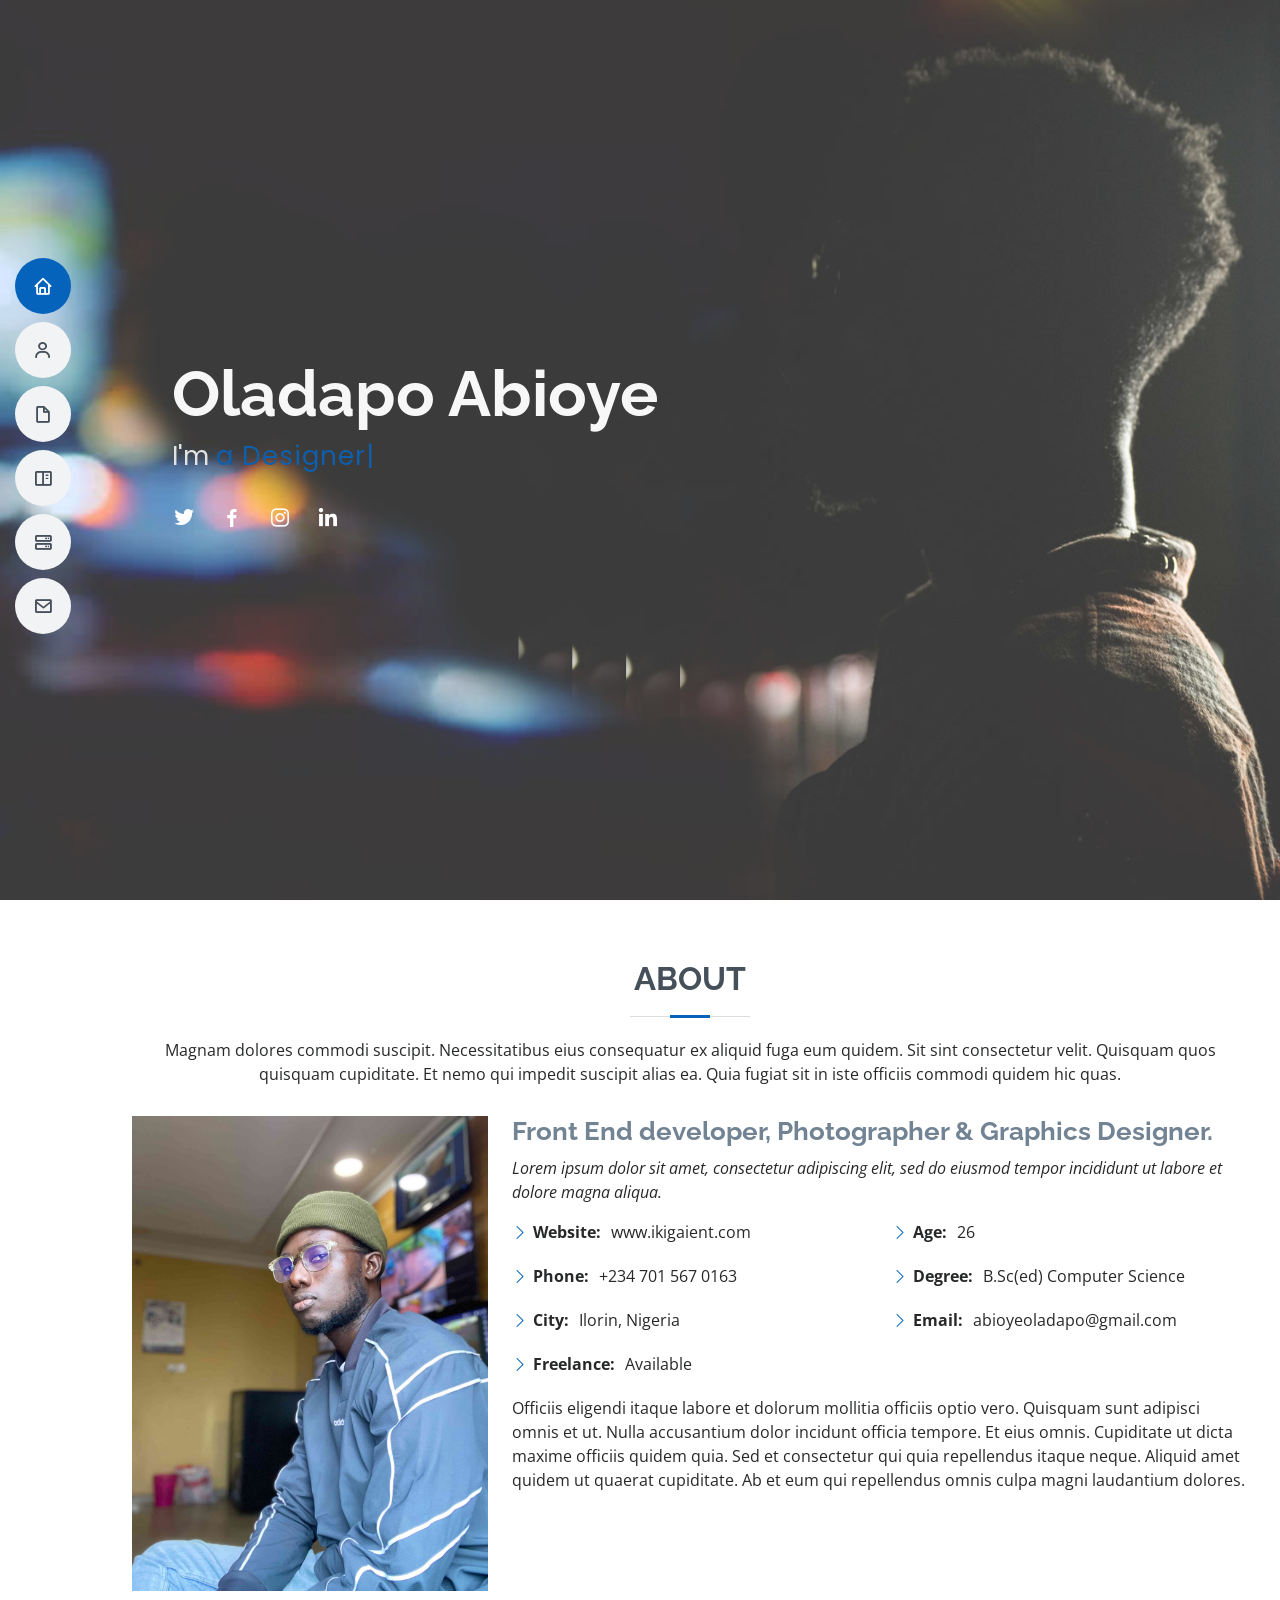
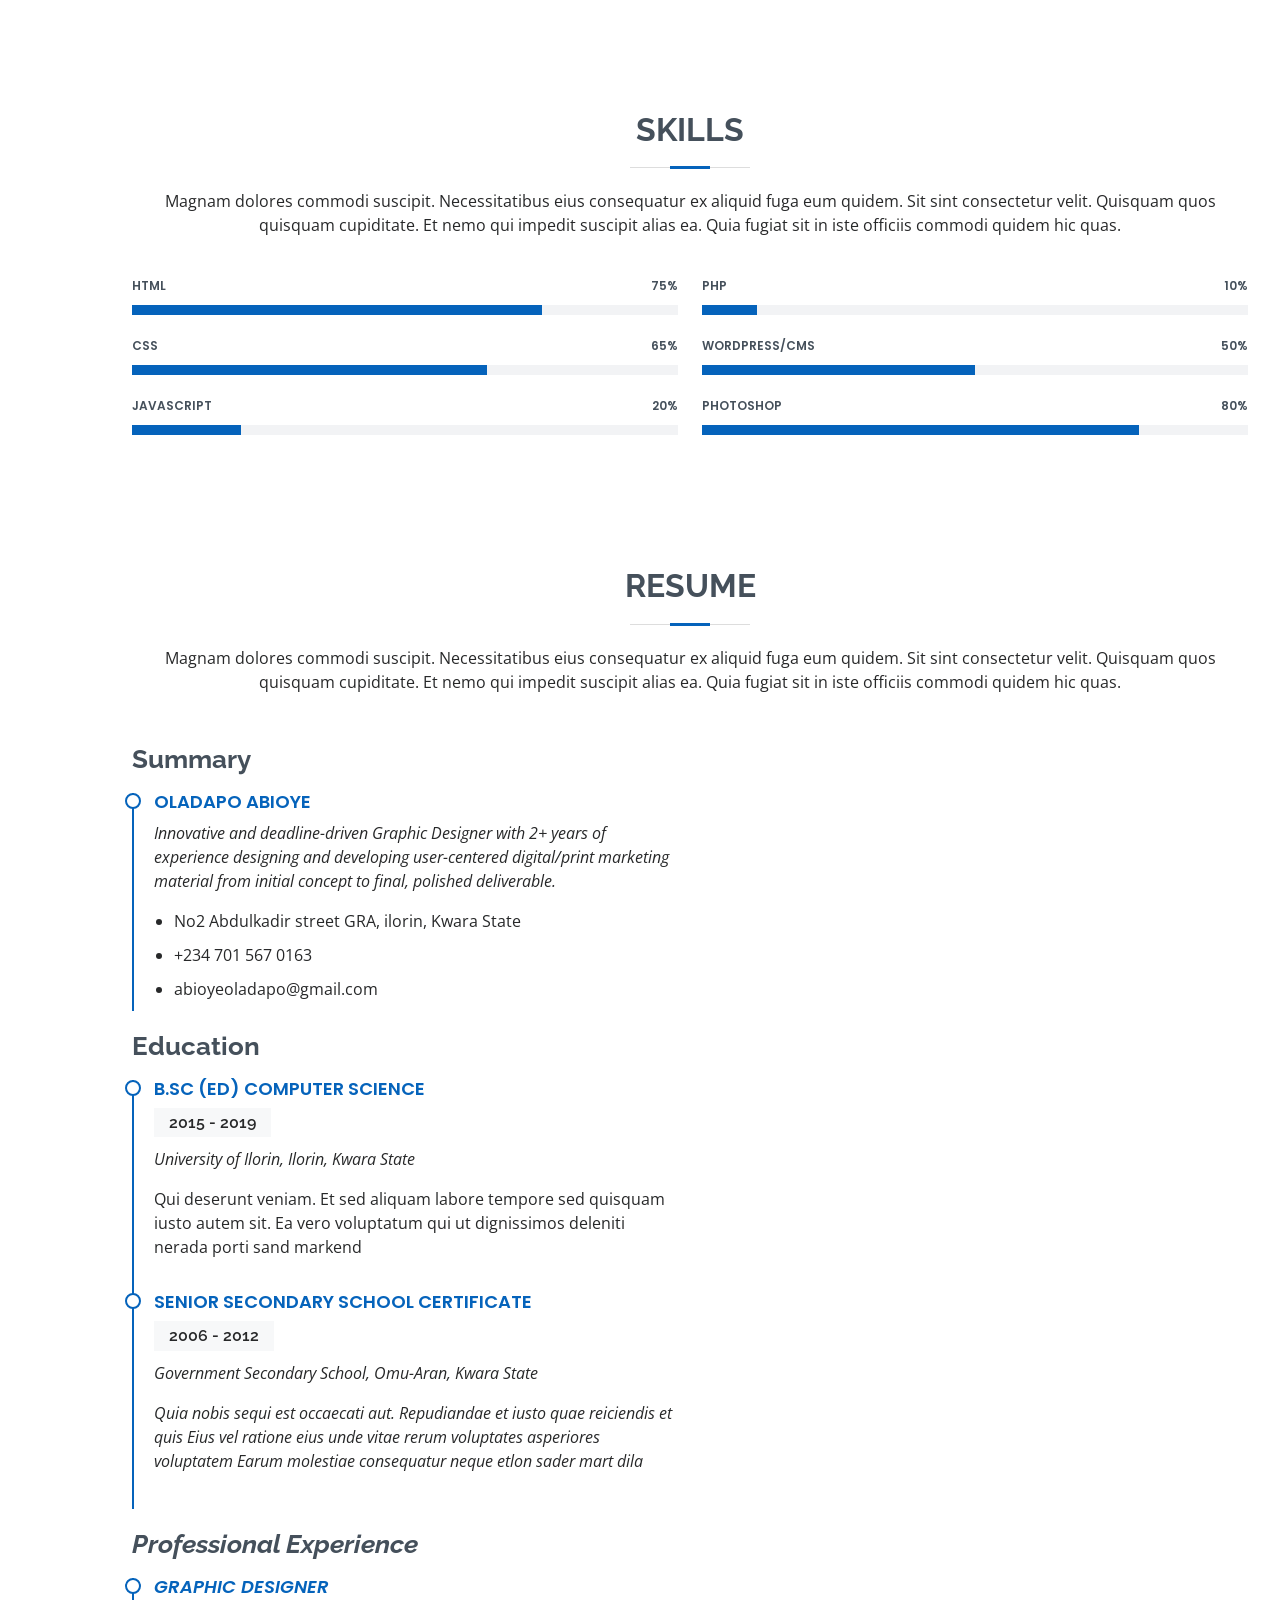
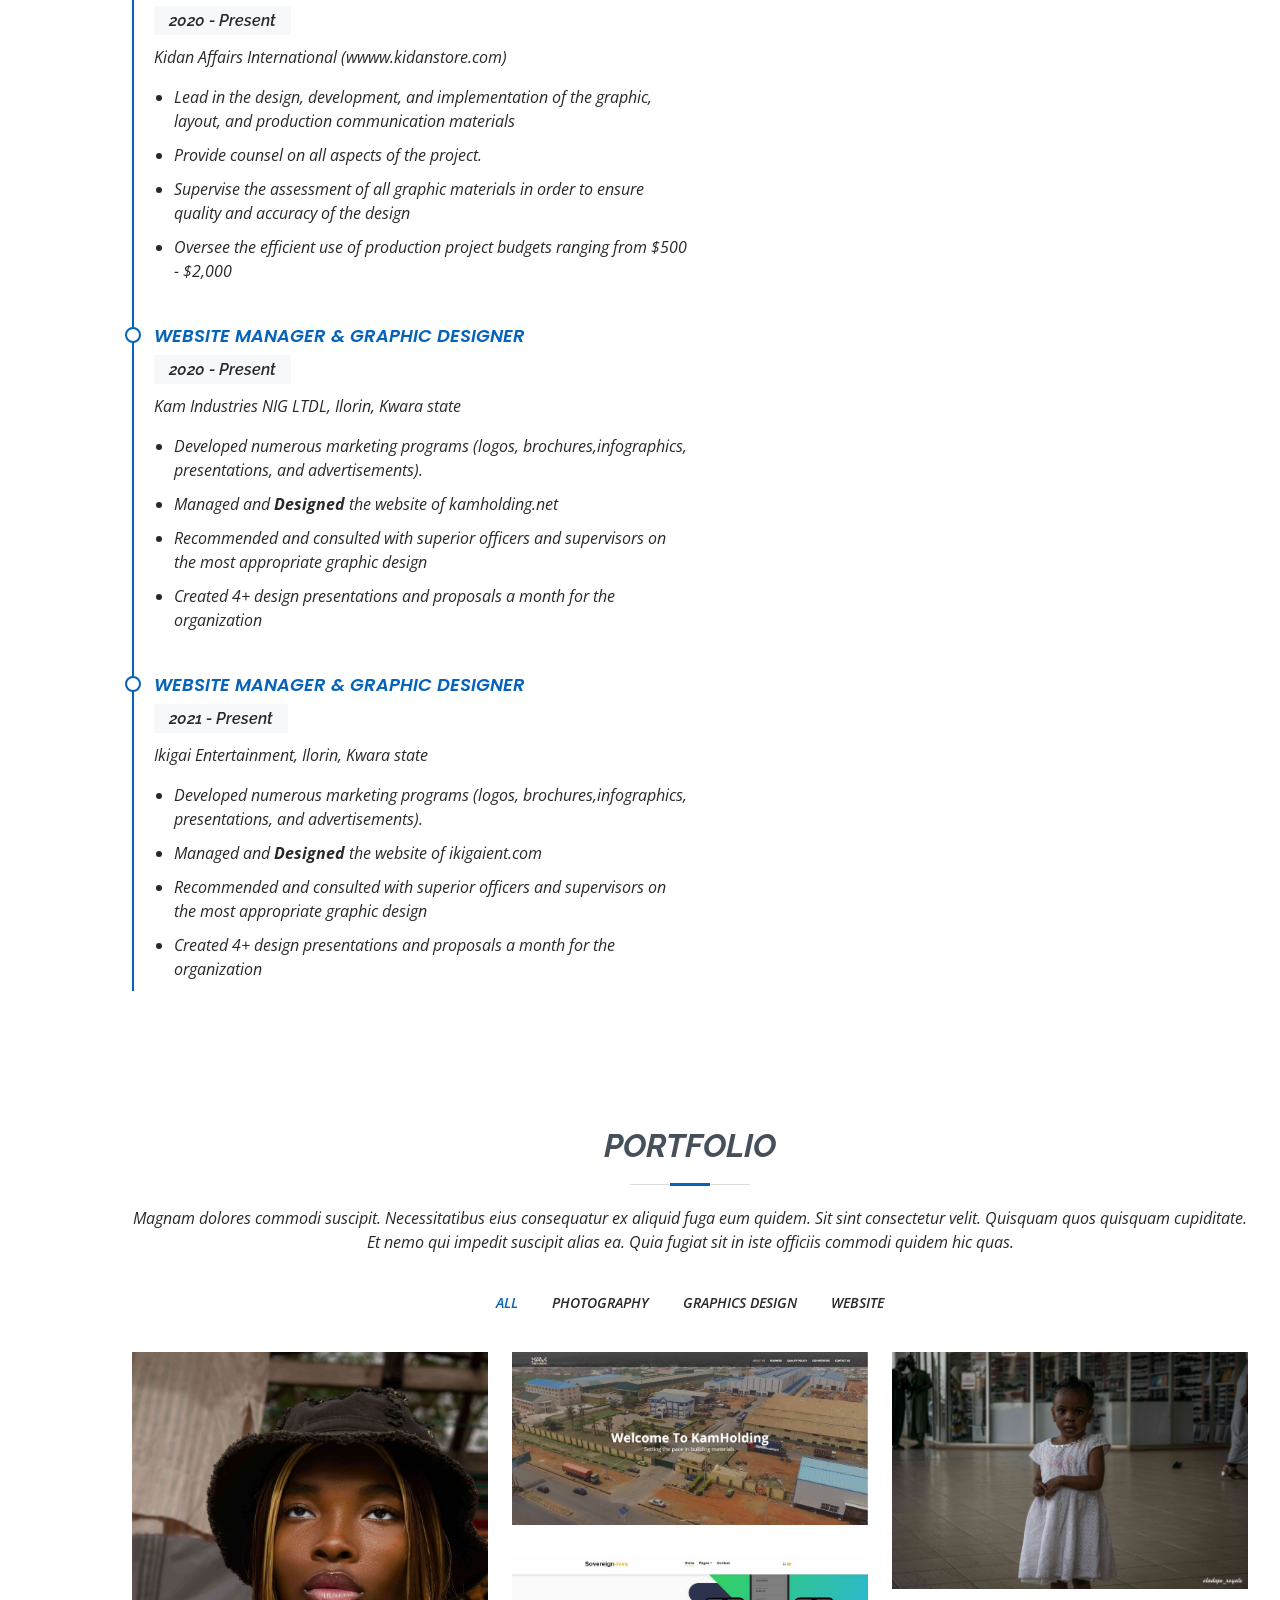
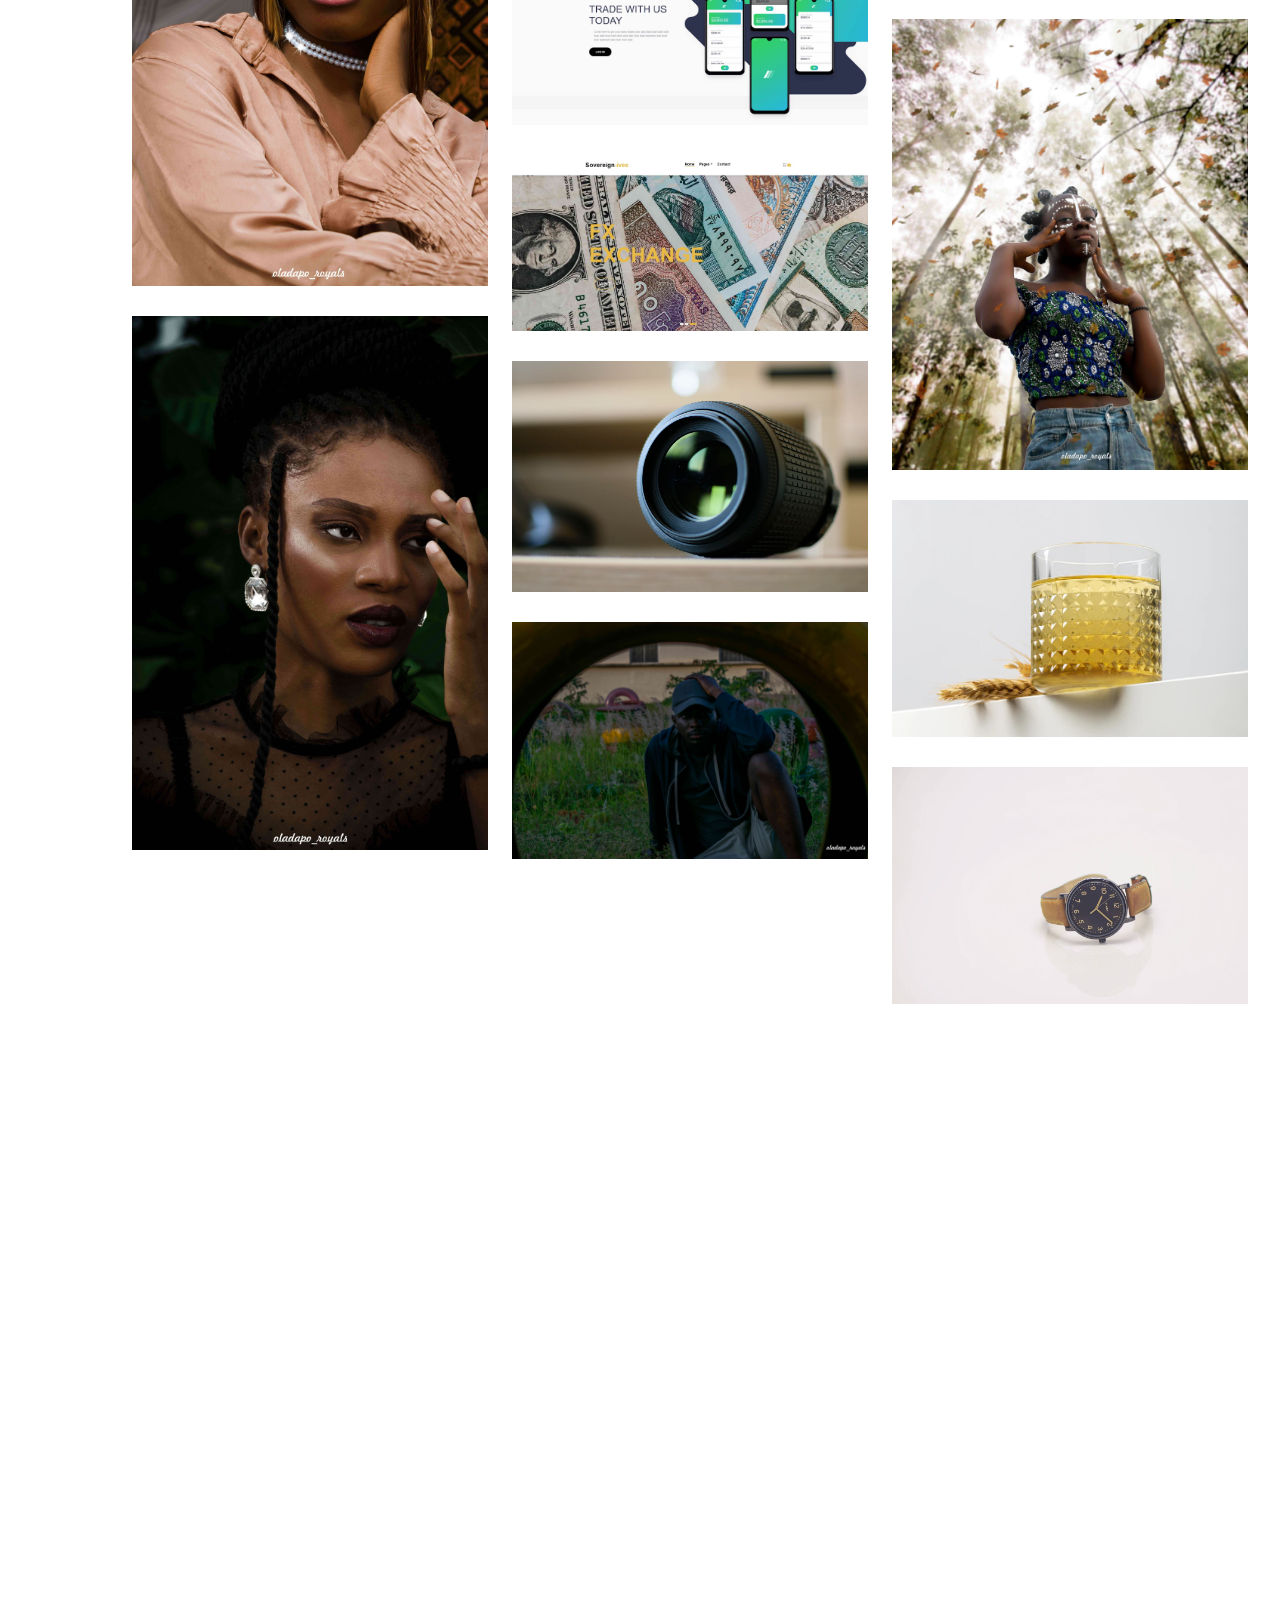
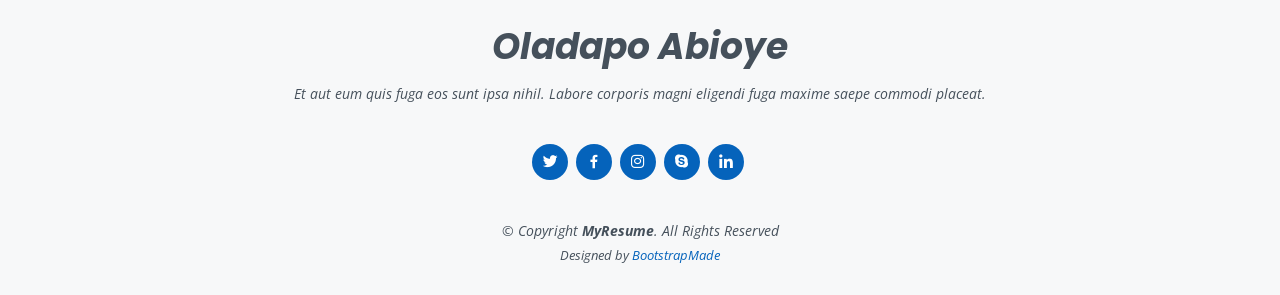
<file: index.html>
<!DOCTYPE html>
<html lang="en">

<head>
  <meta charset="utf-8">
  <meta content="width=device-width, initial-scale=1.0" name="viewport">

  <title>Oladapo's portfolio</title>
  <meta content="" name="description">
  <meta content="" name="keywords">

  <!-- Favicons -->
  <link href="assets/img/favicon.png" rel="icon">
  <link href="assets/img/apple-touch-icon.png" rel="apple-touch-icon">

  <!-- Google Fonts -->
  <link href="https://fonts.googleapis.com/css?family=Open+Sans:300,300i,400,400i,600,600i,700,700i|Raleway:300,300i,400,400i,500,500i,600,600i,700,700i|Poppins:300,300i,400,400i,500,500i,600,600i,700,700i" rel="stylesheet">

  <!-- Vendor CSS Files -->
  <link href="assets/vendor/aos/aos.css" rel="stylesheet">
  <link href="assets/vendor/bootstrap/css/bootstrap.min.css" rel="stylesheet">
  <link href="assets/vendor/bootstrap-icons/bootstrap-icons.css" rel="stylesheet">
  <link href="assets/vendor/boxicons/css/boxicons.min.css" rel="stylesheet">
  <link href="assets/vendor/glightbox/css/glightbox.min.css" rel="stylesheet">
  <link href="assets/vendor/swiper/swiper-bundle.min.css" rel="stylesheet">

  <!-- Template Main CSS File -->
  <link href="assets/css/style.css" rel="stylesheet">

  <!-- =======================================================
  * Template Name: MyResume - v4.9.2
  * Template URL: https://bootstrapmade.com/free-html-bootstrap-template-my-resume/
  * Author: BootstrapMade.com
  * License: https://bootstrapmade.com/license/
  ======================================================== -->
</head>

<body>

  <!-- ======= Mobile nav toggle button ======= -->
  <!-- <button type="button" class="mobile-nav-toggle d-xl-none"><i class="bi bi-list mobile-nav-toggle"></i></button> -->
  <i class="bi bi-list mobile-nav-toggle d-lg-none"></i>
  <!-- ======= Header ======= -->
  <header id="header" class="d-flex flex-column justify-content-center">

    <nav id="navbar" class="navbar nav-menu">
      <ul>
        <li><a href="#hero" class="nav-link scrollto active"><i class="bx bx-home"></i> <span>Home</span></a></li>
        <li><a href="#about" class="nav-link scrollto"><i class="bx bx-user"></i> <span>About</span></a></li>
        <li><a href="#resume" class="nav-link scrollto"><i class="bx bx-file-blank"></i> <span>Resume</span></a></li>
        <li><a href="#portfolio" class="nav-link scrollto"><i class="bx bx-book-content"></i> <span>Portfolio</span></a></li>
        <li><a href="#services" class="nav-link scrollto"><i class="bx bx-server"></i> <span>Services</span></a></li>
        <li><a href="#contact" class="nav-link scrollto"><i class="bx bx-envelope"></i> <span>Contact</span></a></li>
      </ul>
    </nav><!-- .nav-menu -->

  </header><!-- End Header -->

  <!-- ======= Hero Section ======= -->
  <section id="hero" class="d-flex flex-column justify-content-center">
    <div class="container" data-aos="zoom-in" data-aos-delay="100">
      <h1>Oladapo Abioye</h1>
      <p>I'm <span class="typed" data-typed-items="a Designer, a Developer, a Freelancer, a Photographer"></span></p>
      <div class="social-links">
        <a href="#" class="twitter"><i class="bx bxl-twitter"></i></a>
        <a href="#" class="facebook"><i class="bx bxl-facebook"></i></a>
        <a href="#" class="instagram"><i class="bx bxl-instagram"></i></a>
        <a href="#" class="linkedin"><i class="bx bxl-linkedin"></i></a>
      </div>
    </div>
  </section><!-- End Hero -->

  <main id="main">

    <!-- ======= About Section ======= -->
    <section id="about" class="about">
      <div class="container" data-aos="fade-up">

        <div class="section-title">
          <h2>About</h2>
          <p>Magnam dolores commodi suscipit. Necessitatibus eius consequatur ex aliquid fuga eum quidem. Sit sint consectetur velit. Quisquam quos quisquam cupiditate. Et nemo qui impedit suscipit alias ea. Quia fugiat sit in iste officiis commodi quidem hic quas.</p>
        </div>

        <div class="row">
          <div class="col-lg-4">
            <img src="assets/img/profile-img.jpg" class="img-fluid" alt="">
          </div>
          <div class="col-lg-8 pt-4 pt-lg-0 content">
            <h3>Front End developer, Photographer &amp; Graphics Designer.</h3>
            <p class="fst-italic">
              Lorem ipsum dolor sit amet, consectetur adipiscing elit, sed do eiusmod tempor incididunt ut labore et dolore
              magna aliqua.
            </p>
            <div class="row">
              <div class="col-lg-6">
                <ul>
                  <!--<li><i class="bi bi-chevron-right"></i> <strong>Birthday:</strong> <span>1 May 1995</span></li>-->
                  <li><i class="bi bi-chevron-right"></i> <strong>Website:</strong> <span>www.ikigaient.com</span></li>
                  <li><i class="bi bi-chevron-right"></i> <strong>Phone:</strong> <span>+234 701 567 0163</span></li>
                  <li><i class="bi bi-chevron-right"></i> <strong>City:</strong> <span>Ilorin, Nigeria</span></li>
                  <li><i class="bi bi-chevron-right"></i> <strong>Freelance:</strong> <span>Available</span></li>
                </ul>
              </div>
              <div class="col-lg-6">
                <ul>
                  <li><i class="bi bi-chevron-right"></i> <strong>Age:</strong> <span>26</span></li>
                  <li><i class="bi bi-chevron-right"></i> <strong>Degree:</strong> <span>B.Sc(ed) Computer Science</span></li>
                  <li><i class="bi bi-chevron-right"></i> <strong>Email:</strong> <span>abioyeoladapo@gmail.com</span></li>
                  
                </ul>
              </div>
            </div>
            <p>
              Officiis eligendi itaque labore et dolorum mollitia officiis optio vero. Quisquam sunt adipisci omnis et ut. Nulla accusantium dolor incidunt officia tempore. Et eius omnis.
              Cupiditate ut dicta maxime officiis quidem quia. Sed et consectetur qui quia repellendus itaque neque. Aliquid amet quidem ut quaerat cupiditate. Ab et eum qui repellendus omnis culpa magni laudantium dolores.
            </p>
          </div>
        </div>

      </div>
    </section><!-- End About Section -->

    <!-- ======= Facts Section ======= -->
    <!--<section id="facts" class="facts">
      <div class="container" data-aos="fade-up">

        <div class="section-title">
          <h2>Facts</h2>
          <p>Magnam dolores commodi suscipit. Necessitatibus eius consequatur ex aliquid fuga eum quidem. Sit sint consectetur velit. Quisquam quos quisquam cupiditate. Et nemo qui impedit suscipit alias ea. Quia fugiat sit in iste officiis commodi quidem hic quas.</p>
        </div>

        <div class="row">

          <div class="col-lg-3 col-md-6">
            <div class="count-box">
              <i class="bi bi-emoji-smile"></i>
              <span data-purecounter-start="0" data-purecounter-end="232" data-purecounter-duration="1" class="purecounter"></span>
              <p>Happy Clients</p>
            </div>
          </div>

          <div class="col-lg-3 col-md-6 mt-5 mt-md-0">
            <div class="count-box">
              <i class="bi bi-journal-richtext"></i>
              <span data-purecounter-start="0" data-purecounter-end="521" data-purecounter-duration="1" class="purecounter"></span>
              <p>Projects</p>
            </div>
          </div>

          <div class="col-lg-3 col-md-6 mt-5 mt-lg-0">
            <div class="count-box">
              <i class="bi bi-headset"></i>
              <span data-purecounter-start="0" data-purecounter-end="1463" data-purecounter-duration="1" class="purecounter"></span>
              <p>Hours Of Support</p>
            </div>
          </div>

          <div class="col-lg-3 col-md-6 mt-5 mt-lg-0">
            <div class="count-box">
              <i class="bi bi-award"></i>
              <span data-purecounter-start="0" data-purecounter-end="25" data-purecounter-duration="1" class="purecounter"></span>
              <p>Awards</p>
            </div>
          </div>

        </div>

      </div>
    </section>--> <!-- End Facts Section -->

    <!-- ======= Skills Section ======= -->
    <section id="skills" class="skills section-bg">
      <div class="container" data-aos="fade-up">

        <div class="section-title">
          <h2>Skills</h2>
          <p>Magnam dolores commodi suscipit. Necessitatibus eius consequatur ex aliquid fuga eum quidem. Sit sint consectetur velit. Quisquam quos quisquam cupiditate. Et nemo qui impedit suscipit alias ea. Quia fugiat sit in iste officiis commodi quidem hic quas.</p>
        </div>

        <div class="row skills-content">

          <div class="col-lg-6">

            <div class="progress">
              <span class="skill">HTML <i class="val">75%</i></span>
              <div class="progress-bar-wrap">
                <div class="progress-bar" role="progressbar" aria-valuenow="75" aria-valuemin="0" aria-valuemax="100"></div>
              </div>
            </div>

            <div class="progress">
              <span class="skill">CSS <i class="val">65%</i></span>
              <div class="progress-bar-wrap">
                <div class="progress-bar" role="progressbar" aria-valuenow="65" aria-valuemin="0" aria-valuemax="100"></div>
              </div>
            </div>

            <div class="progress">
              <span class="skill">JavaScript <i class="val">20%</i></span>
              <div class="progress-bar-wrap">
                <div class="progress-bar" role="progressbar" aria-valuenow="20" aria-valuemin="0" aria-valuemax="100"></div>
              </div>
            </div>

          </div>

          <div class="col-lg-6">

            <div class="progress">
              <span class="skill">PHP <i class="val">10%</i></span>
              <div class="progress-bar-wrap">
                <div class="progress-bar" role="progressbar" aria-valuenow="10" aria-valuemin="0" aria-valuemax="100"></div>
              </div>
            </div>

            <div class="progress">
              <span class="skill">WordPress/CMS <i class="val">50%</i></span>
              <div class="progress-bar-wrap">
                <div class="progress-bar" role="progressbar" aria-valuenow="50" aria-valuemin="0" aria-valuemax="100"></div>
              </div>
            </div>

            <div class="progress">
              <span class="skill">Photoshop <i class="val">80%</i></span>
              <div class="progress-bar-wrap">
                <div class="progress-bar" role="progressbar" aria-valuenow="80" aria-valuemin="0" aria-valuemax="100"></div>
              </div>
            </div>

          </div>

        </div>

      </div>
    </section><!-- End Skills Section -->

    <!-- ======= Resume Section ======= -->
    <section id="resume" class="resume">
      <div class="container" data-aos="fade-up">

        <div class="section-title">
          <h2>Resume</h2>
          <p>Magnam dolores commodi suscipit. Necessitatibus eius consequatur ex aliquid fuga eum quidem. Sit sint consectetur velit. Quisquam quos quisquam cupiditate. Et nemo qui impedit suscipit alias ea. Quia fugiat sit in iste officiis commodi quidem hic quas.</p>
        </div>

        <div class="row">
          <div class="col-lg-6">
            <h3 class="resume-title">Summary</h3>
            <div class="resume-item pb-0">
              <h4>Oladapo Abioye</h4>
              <p><em>Innovative and deadline-driven Graphic Designer with 2+ years of experience designing and developing user-centered digital/print marketing material from initial concept to final, polished deliverable.</em></p>
              <ul>
                <li>No2 Abdulkadir street GRA, ilorin, Kwara State</li>
                <li>+234 701 567 0163</li>
                <li>abioyeoladapo@gmail.com</li>
              </ul>
            </div>

            <h3 class="resume-title">Education</h3>
            <div class="resume-item">
              <h4>B.Sc (ed) Computer Science</h4>
              <h5>2015 - 2019</h5>
              <p><em>University of Ilorin, Ilorin, Kwara State</em></p>
              <p>Qui deserunt veniam. Et sed aliquam labore tempore sed quisquam iusto autem sit. Ea vero voluptatum qui ut dignissimos deleniti nerada porti sand markend</p>
            </div>
            <div class="resume-item">
              <h4>Senior Secondary School Certificate</h4>
              <h5>2006 - 2012</h5>
              <p><em>Government Secondary School, Omu-Aran, Kwara State</p>
              <p>Quia nobis sequi est occaecati aut. Repudiandae et iusto quae reiciendis et quis Eius vel ratione eius unde vitae rerum voluptates asperiores voluptatem Earum molestiae consequatur neque etlon sader mart dila</p>
            </div>
          </div>
          <div class="col-lg-6">
            <h3 class="resume-title">Professional Experience</h3>
            <div class="resume-item">
              <h4>Graphic Designer</h4>
              <h5>2020 - Present</h5>
              <p><em>Kidan Affairs International (wwww.kidanstore.com) </em></p>
              <ul>
                <li>Lead in the design, development, and implementation of the graphic, layout, and production communication materials</li>
                <li>Provide counsel on all aspects of the project. </li>
                <li>Supervise the assessment of all graphic materials in order to ensure quality and accuracy of the design</li>
                <li>Oversee the efficient use of production project budgets ranging from $500 - $2,000</li>
              </ul>
            </div>
            <div class="resume-item">
              <h4>Website manager &amp; Graphic designer</h4>
              <h5>2020 - Present</h5>
              <p><em>Kam Industries NIG LTDL, Ilorin, Kwara state </em></p>
              <ul>
                <li>Developed numerous marketing programs (logos, brochures,infographics, presentations, and advertisements).</li>
                <li>Managed and <strong>Designed</strong> the website of kamholding.net</li>
                <li>Recommended and consulted with superior officers and supervisors on the most appropriate graphic design</li>
                <li>Created 4+ design presentations and proposals a month for the organization </li>
              </ul>
            </div>
              <div class="resume-item">
                <h4>Website manager &amp; Graphic designer</h4>
                <h5>2021 - Present</h5>
                <p><em>Ikigai Entertainment, Ilorin, Kwara state </em></p>
                <ul>
                  <li>Developed numerous marketing programs (logos, brochures,infographics, presentations, and advertisements).</li>
                  <li>Managed and <strong>Designed</strong> the website of ikigaient.com</li>
                  <li>Recommended and consulted with superior officers and supervisors on the most appropriate graphic design</li>
                  <li>Created 4+ design presentations and proposals a month for the organization </li>
               </ul>
              </div>
            </div>
          </div>

      </div>
    </section><!-- End Resume Section -->

    <!-- ======= Portfolio Section ======= -->
    <section id="portfolio" class="portfolio section-bg">
      <div class="container" data-aos="fade-up">

        <div class="section-title">
          <h2>Portfolio</h2>
          <p>Magnam dolores commodi suscipit. Necessitatibus eius consequatur ex aliquid fuga eum quidem. Sit sint consectetur velit. Quisquam quos quisquam cupiditate. Et nemo qui impedit suscipit alias ea. Quia fugiat sit in iste officiis commodi quidem hic quas.</p>
        </div>

        <div class="row">
          <div class="col-lg-12 d-flex justify-content-center" data-aos="fade-up" data-aos-delay="100">
            <ul id="portfolio-flters">
              <li data-filter="*" class="filter-active">All</li>
              <li data-filter=".filter-app">Photography</li>
              <li data-filter=".filter-card">Graphics Design</li>
              <li data-filter=".filter-web">Website</li>
            </ul>
          </div>
        </div>

        <div class="row portfolio-container" data-aos="fade-up" data-aos-delay="200">

          <div class="col-lg-4 col-md-6 portfolio-item filter-app">
            <div class="portfolio-wrap">
              <img src="assets/img/portfolio/portfolio-1.jpg" class="img-fluid" alt="">
              <div class="portfolio-info">
                <h4>Photography 1</h4>
                <p>Photography</p>
                <div class="portfolio-links">
                  <a href="assets/img/portfolio/portfolio-1.jpg" data-gallery="portfolioGallery" class="portfolio-lightbox" title="Photography 1"><i class="bx bx-plus"></i></a>
                  <a href="portfolio-details.html" class="portfolio-details-lightbox" data-glightbox="type: external" title="Portfolio Details"><i class="bx bx-link"></i></a>
                </div>
              </div>
            </div>
          </div>

          <div class="col-lg-4 col-md-6 portfolio-item filter-web">
            <div class="portfolio-wrap">
              <img src="assets/img/portfolio/portfolio-2.jpg" class="img-fluid" alt="">
              <div class="portfolio-info">
                <h4>Web 3</h4>
                <p>Web</p>
                <div class="portfolio-links">
                  <a href="assets/img/portfolio/portfolio-2.jpg" data-gallery="portfolioGallery" class="portfolio-lightbox" title="Web 3"><i class="bx bx-plus"></i></a>
                  <a href="portfolio-details.html" class="portfolio-details-lightbox" data-glightbox="type: external" title="Portfolio Details"><i class="bx bx-link"></i></a>
                </div>
              </div>
            </div>
          </div>

          <div class="col-lg-4 col-md-6 portfolio-item filter-app">
            <div class="portfolio-wrap">
              <img src="assets/img/portfolio/portfolio-3.jpg" class="img-fluid" alt="">
              <div class="portfolio-info">
                <h4>Photography 2</h4>
                <p>Photography</p>
                <div class="portfolio-links">
                  <a href="assets/img/portfolio/portfolio-3.jpg" data-gallery="portfolioGallery" class="portfolio-lightbox" title="Photography 2"><i class="bx bx-plus"></i></a>
                  <a href="portfolio-details.html" class="portfolio-details-lightbox" data-glightbox="type: external" title="Portfolio Details"><i class="bx bx-link"></i></a>
                </div>
              </div>
            </div>
          </div>

          <div class="col-lg-4 col-md-6 portfolio-item filter-card">
            <div class="portfolio-wrap">
              <img src="assets/img/portfolio/portfolio-4.jpg" class="img-fluid" alt="">
              <div class="portfolio-info">
                <h4>Card 2</h4>
                <p>Card</p>
                <div class="portfolio-links">
                  <a href="assets/img/portfolio/portfolio-4.jpg" data-gallery="portfolioGallery" class="portfolio-lightbox" title="Card 2"><i class="bx bx-plus"></i></a>
                  <a href="portfolio-details.html" class="portfolio-details-lightbox" data-glightbox="type: external" title="Portfolio Details"><i class="bx bx-link"></i></a>
                </div>
              </div>
            </div>
          </div>

          <div class="col-lg-4 col-md-6 portfolio-item filter-app">
            <div class="portfolio-wrap">
              <img src="assets/img/portfolio/portfolio-10.jpg" class="img-fluid" alt="">
              <div class="portfolio-info">
                <h4>Photography 3</h4>
                <p>Photography</p>
                <div class="portfolio-links">
                  <a href="assets/img/portfolio/portfolio-10.jpg" data-gallery="portfolioGallery" class="portfolio-lightbox" title="Photography 3"><i class="bx bx-plus"></i></a>
                  <a href="portfolio-details.html" class="portfolio-details-lightbox" data-glightbox="type: external" title="Portfolio Details"><i class="bx bx-link"></i></a>
                </div>
              </div>
            </div>
          </div>

          <div class="col-lg-4 col-md-6 portfolio-item filter-web">
            <div class="portfolio-wrap">
              <img src="assets/img/portfolio/portfolio-5.jpg" class="img-fluid" alt="">
              <div class="portfolio-info">
                <h4>Web 2</h4>
                <p>Web</p>
                <div class="portfolio-links">
                  <a href="assets/img/portfolio/portfolio-5.jpg" data-gallery="portfolioGallery" class="portfolio-lightbox" title="Web 2"><i class="bx bx-plus"></i></a>
                  <a href="portfolio-details.html" class="portfolio-details-lightbox" data-glightbox="type: external" title="Portfolio Details"><i class="bx bx-link"></i></a>
                </div>
              </div>
            </div>
          </div>

          <div class="col-lg-4 col-md-6 portfolio-item filter-app">
            <div class="portfolio-wrap">
              <img src="assets/img/portfolio/portfolio-6.jpg" class="img-fluid" alt="">
              <div class="portfolio-info">
                <h4>Photography 4</h4>
                <p>Photography</p>
                <div class="portfolio-links">
                  <a href="assets/img/portfolio/portfolio-6.jpg" data-gallery="portfolioGallery" class="portfolio-lightbox" title="Photography 4"><i class="bx bx-plus"></i></a>
                  <a href="portfolio-details.html" class="portfolio-details-lightbox" data-glightbox="type: external" title="Portfolio Details"><i class="bx bx-link"></i></a>
                </div>
              </div>
            </div>
          </div>

          <div class="col-lg-4 col-md-6 portfolio-item filter-card">
            <div class="portfolio-wrap">
              <img src="assets/img/portfolio/portfolio-7.jpg" class="img-fluid" alt="">
              <div class="portfolio-info">
                <h4>Card 1</h4>
                <p>Card</p>
                <div class="portfolio-links">
                  <a href="assets/img/portfolio/portfolio-7.jpg" data-gallery="portfolioGallery" class="portfolio-lightbox" title="Card 1"><i class="bx bx-plus"></i></a>
                  <a href="portfolio-details.html" class="portfolio-details-lightbox" data-glightbox="type: external" title="Portfolio Details"><i class="bx bx-link"></i></a>
                </div>
              </div>
            </div>
          </div>

          <div class="col-lg-4 col-md-6 portfolio-item filter-card">
            <div class="portfolio-wrap">
              <img src="assets/img/portfolio/portfolio-8.jpg" class="img-fluid" alt="">
              <div class="portfolio-info">
                <h4>Card 3</h4>
                <p>Card</p>
                <div class="portfolio-links">
                  <a href="assets/img/portfolio/portfolio-8.jpg" data-gallery="portfolioGallery" class="portfolio-lightbox" title="Card 3"><i class="bx bx-plus"></i></a>
                  <a href="portfolio-details.html" class="portfolio-details-lightbox" data-glightbox="type: external" title="Portfolio Details"><i class="bx bx-link"></i></a>
                </div>
              </div>
            </div>
          </div>

          <div class="col-lg-4 col-md-6 portfolio-item filter-app">
            <div class="portfolio-wrap">
              <img src="assets/img/portfolio/portfolio-11.jpg" class="img-fluid" alt="">
              <div class="portfolio-info">
                <h4>Photography 5</h4>
                <p>Photography</p>
                <div class="portfolio-links">
                  <a href="assets/img/portfolio/portfolio-11.jpg" data-gallery="portfolioGallery" class="portfolio-lightbox" title="Photography 4"><i class="bx bx-plus"></i></a>
                  <a href="portfolio-details.html" class="portfolio-details-lightbox" data-glightbox="type: external" title="Portfolio Details"><i class="bx bx-link"></i></a>
                </div>
              </div>
            </div>
          </div>

          <div class="col-lg-4 col-md-6 portfolio-item filter-web">
            <div class="portfolio-wrap">
              <img src="assets/img/portfolio/portfolio-9.jpg" class="img-fluid" alt="">
              <div class="portfolio-info">
                <h4>Web 3</h4>
                <p>Web</p>
                <div class="portfolio-links">
                  <a href="assets/img/portfolio/portfolio-9.jpg" data-gallery="portfolioGallery" class="portfolio-lightbox" title="Web 3"><i class="bx bx-plus"></i></a>
                  <a href="portfolio-details.html" class="portfolio-details-lightbox" data-glightbox="type: external" title="Portfolio Details"><i class="bx bx-link"></i></a>
                </div>
              </div>
            </div>
          </div>

        </div>

      </div>
    </section><!-- End Portfolio Section -->

    <!-- ======= Services Section ======= -->
    <section id="services" class="services">
      <div class="container" data-aos="fade-up">

        <div class="section-title">
          <h2>Services</h2>
          <p>Magnam dolores commodi suscipit. Necessitatibus eius consequatur ex aliquid fuga eum quidem. Sit sint consectetur velit. Quisquam quos quisquam cupiditate. Et nemo qui impedit suscipit alias ea. Quia fugiat sit in iste officiis commodi quidem hic quas.</p>
        </div>

        <div class="row">

          <div class="col-lg-4 col-md-6 d-flex align-items-stretch" data-aos="zoom-in" data-aos-delay="100">
            <div class="icon-box iconbox-blue">
              <div class="icon">
                <svg width="100" height="100" viewBox="0 0 600 600" xmlns="http://www.w3.org/2000/svg">
                  <path stroke="none" stroke-width="0" fill="#f5f5f5" d="M300,521.0016835830174C376.1290562159157,517.8887921683347,466.0731472004068,529.7835943286574,510.70327084640275,468.03025145048787C554.3714126377745,407.6079735673963,508.03601936045806,328.9844924480964,491.2728898941984,256.3432110539036C474.5976632858925,184.082847569629,479.9380746630129,96.60480741107993,416.23090153303,58.64404602377083C348.86323505073057,18.502131276798302,261.93793281208167,40.57373210992963,193.5410806939664,78.93577620505333C130.42746243093433,114.334589627462,98.30271207620316,179.96522072025542,76.75703585869454,249.04625023123273C51.97151888228291,328.5150500222984,13.704378332031375,421.85034740162234,66.52175969318436,486.19268352777647C119.04800174914682,550.1803526380478,217.28368757567262,524.383925680826,300,521.0016835830174"></path>
                </svg>
                <i class="bx bxl-dribbble"></i>
              </div>
              <h4><a href="">Web development</a></h4>
              <p>Voluptatum deleniti atque corrupti quos dolores et quas molestias excepturi</p>
            </div>
          </div>

          <div class="col-lg-4 col-md-6 d-flex align-items-stretch mt-4 mt-md-0" data-aos="zoom-in" data-aos-delay="200">
            <div class="icon-box iconbox-orange ">
              <div class="icon">
                <svg width="100" height="100" viewBox="0 0 600 600" xmlns="http://www.w3.org/2000/svg">
                  <path stroke="none" stroke-width="0" fill="#f5f5f5" d="M300,582.0697525312426C382.5290701553225,586.8405444964366,449.9789794690241,525.3245884688669,502.5850820975895,461.55621195738473C556.606425686781,396.0723002908107,615.8543463187945,314.28637112970534,586.6730223649479,234.56875336149918C558.9533121215079,158.8439757836574,454.9685369536778,164.00468322053177,381.49747125262974,130.76875717737553C312.15926192815925,99.40240125094834,248.97055460311594,18.661163978235184,179.8680185752513,50.54337015887873C110.5421016452524,82.52863877960104,119.82277516462835,180.83849132639028,109.12597500060166,256.43424936330496C100.08760227029461,320.3096726198365,92.17705696193138,384.0621239912766,124.79988738764834,439.7174275375508C164.83382741302287,508.01625554203684,220.96474134820875,577.5009287672846,300,582.0697525312426"></path>
                </svg>
                <i class="bx bx-file"></i>
              </div>
              <h4><a href="">Graphics Design</a></h4>
              <p>Duis aute irure dolor in reprehenderit in voluptate velit esse cillum dolore</p>
            </div>
          </div>

          <div class="col-lg-4 col-md-6 d-flex align-items-stretch mt-4 mt-lg-0" data-aos="zoom-in" data-aos-delay="300">
            <div class="icon-box iconbox-pink">
              <div class="icon">
                <svg width="100" height="100" viewBox="0 0 600 600" xmlns="http://www.w3.org/2000/svg">
                  <path stroke="none" stroke-width="0" fill="#f5f5f5" d="M300,541.5067337569781C382.14930387511276,545.0595476570109,479.8736841581634,548.3450877840088,526.4010558755058,480.5488172755941C571.5218469581645,414.80211281144784,517.5187510058486,332.0715597781072,496.52539010469104,255.14436215662573C477.37192572678356,184.95920475031193,473.57363656557914,105.61284051026155,413.0603344069578,65.22779650032875C343.27470386102294,18.654635553484475,251.2091493199835,5.337323636656869,175.0934190732945,40.62881213300186C97.87086631185822,76.43348514350839,51.98124368387456,156.15599469081315,36.44837278890362,239.84606092416172C21.716077023791087,319.22268207091537,43.775223500013084,401.1760424656574,96.891909868211,461.97329694683043C147.22146801428983,519.5804099606455,223.5754009179313,538.201503339737,300,541.5067337569781"></path>
                </svg>
                <i class="bx bx-tachometer"></i>
              </div>
              <h4><a href="">Photography</a></h4>
              <p>Excepteur sint occaecat cupidatat non proident, sunt in culpa qui officia</p>
            </div>
          </div>

          <div class="col-lg-4 col-md-6 d-flex align-items-stretch mt-4" data-aos="zoom-in" data-aos-delay="100">
            <div class="icon-box iconbox-yellow">
              <div class="icon">
                <svg width="100" height="100" viewBox="0 0 600 600" xmlns="http://www.w3.org/2000/svg">
                  <path stroke="none" stroke-width="0" fill="#f5f5f5" d="M300,503.46388370962813C374.79870501325706,506.71871716319447,464.8034551963731,527.1746412648533,510.4981551193396,467.86667711651364C555.9287308511215,408.9015244558933,512.6030010748507,327.5744911775523,490.211057578863,256.5855673507754C471.097692560561,195.9906835881958,447.69079081568157,138.11976852964426,395.19560036434837,102.3242989838813C329.3053358748298,57.3949838291264,248.02791733380457,8.279543830951368,175.87071277845988,42.242879143198664C103.41431057327972,76.34704239035025,93.79494320519305,170.9812938413882,81.28167332365135,250.07896920659033C70.17666984294237,320.27484674793965,64.84698225790005,396.69656628748305,111.28512138212992,450.4950937839243C156.20124167950087,502.5303643271138,231.32542653798444,500.4755392045468,300,503.46388370962813"></path>
                </svg>
                <i class="bx bx-layer"></i>
              </div>
              <h4><a href="">Video Editing</a></h4>
              <p>At vero eos et accusamus et iusto odio dignissimos ducimus qui blanditiis</p>
            </div>
          </div>

          <div class="col-lg-4 col-md-6 d-flex align-items-stretch mt-4" data-aos="zoom-in" data-aos-delay="200">
            <div class="icon-box iconbox-red">
              <div class="icon">
                <svg width="100" height="100" viewBox="0 0 600 600" xmlns="http://www.w3.org/2000/svg">
                  <path stroke="none" stroke-width="0" fill="#f5f5f5" d="M300,532.3542879108572C369.38199826031484,532.3153073249985,429.10787420159085,491.63046689027357,474.5244479745417,439.17860296908856C522.8885846962883,383.3225815378663,569.1668002868075,314.3205725914397,550.7432151929288,242.7694973846089C532.6665558377875,172.5657663291529,456.2379748765914,142.6223662098291,390.3689995646985,112.34683881706744C326.66090330228417,83.06452184765237,258.84405631176094,53.51806209861945,193.32584062364296,78.48882559362697C121.61183558270385,105.82097193414197,62.805066853699245,167.19869350419734,48.57481801355237,242.6138429142374C34.843463184063346,315.3850353017275,76.69343916112496,383.4422959591041,125.22947124332185,439.3748458443577C170.7312796277747,491.8107796887764,230.57421082200815,532.3932930995766,300,532.3542879108572"></path>
                </svg>
                <i class="bx bx-slideshow"></i>
              </div>
              <h4><a href="">Picture editing and retouching</a></h4>
              <p>Quis consequatur saepe eligendi voluptatem consequatur dolor consequuntur</p>
            </div>
          </div>

          <div class="col-lg-4 col-md-6 d-flex align-items-stretch mt-4" data-aos="zoom-in" data-aos-delay="300">
            <div class="icon-box iconbox-teal">
              <div class="icon">
                <svg width="100" height="100" viewBox="0 0 600 600" xmlns="http://www.w3.org/2000/svg">
                  <path stroke="none" stroke-width="0" fill="#f5f5f5" d="M300,566.797414625762C385.7384707136149,576.1784315230908,478.7894351017131,552.8928747891023,531.9192734346935,484.94944893311C584.6109503024035,417.5663521118492,582.489472248146,322.67544863468447,553.9536738515405,242.03673114598146C529.1557734026468,171.96086150256528,465.24506316201064,127.66468636344209,395.9583748389544,100.7403814666027C334.2173773831606,76.7482773500951,269.4350130405921,84.62216499799875,207.1952322260088,107.2889140133804C132.92018162631612,134.33871894543012,41.79353780512637,160.00259165414826,22.644507872594943,236.69541883565114C3.319112789854554,314.0945973066697,72.72355303640163,379.243833228382,124.04198916343866,440.3218312028393C172.9286146004772,498.5055451809895,224.45579914871206,558.5317968840102,300,566.797414625762"></path>
                </svg>
                <i class="bx bx-arch"></i>
              </div>
              <h4><a href="">Character coloring</a></h4>
              <p>Modi nostrum vel laborum. Porro fugit error sit minus sapiente sit aspernatur</p>
            </div>
          </div>

        </div>

      </div>
    </section><!-- End Services Section -->

    <!-- ======= Testimonials Section ======= -->
    <section id="testimonials" class="testimonials section-bg">
      <div class="container" data-aos="fade-up">

        <div class="section-title">
          <h2>Testimonials</h2>
        </div>

        <div class="testimonials-slider swiper" data-aos="fade-up" data-aos-delay="100">
          <div class="swiper-wrapper">

            <div class="swiper-slide">
              <div class="testimonial-item">
                <img src="assets/img/testimonials/testimonials-1.jpg" class="testimonial-img" alt="">
                <h3>Saul Goodman</h3>
                <h4>Ceo &amp; Founder</h4>
                <p>
                  <i class="bx bxs-quote-alt-left quote-icon-left"></i>
                  Proin iaculis purus consequat sem cure digni ssim donec porttitora entum suscipit rhoncus. Accusantium quam, ultricies eget id, aliquam eget nibh et. Maecen aliquam, risus at semper.
                  <i class="bx bxs-quote-alt-right quote-icon-right"></i>
                </p>
              </div>
            </div><!-- End testimonial item -->

            <div class="swiper-slide">
              <div class="testimonial-item">
                <img src="assets/img/testimonials/testimonials-2.jpg" class="testimonial-img" alt="">
                <h3>Sara Wilsson</h3>
                <h4>Designer</h4>
                <p>
                  <i class="bx bxs-quote-alt-left quote-icon-left"></i>
                  Export tempor illum tamen malis malis eram quae irure esse labore quem cillum quid cillum eram malis quorum velit fore eram velit sunt aliqua noster fugiat irure amet legam anim culpa.
                  <i class="bx bxs-quote-alt-right quote-icon-right"></i>
                </p>
              </div>
            </div><!-- End testimonial item -->

            <div class="swiper-slide">
              <div class="testimonial-item">
                <img src="assets/img/testimonials/testimonials-3.jpg" class="testimonial-img" alt="">
                <h3>Jena Karlis</h3>
                <h4>Store Owner</h4>
                <p>
                  <i class="bx bxs-quote-alt-left quote-icon-left"></i>
                  Enim nisi quem export duis labore cillum quae magna enim sint quorum nulla quem veniam duis minim tempor labore quem eram duis noster aute amet eram fore quis sint minim.
                  <i class="bx bxs-quote-alt-right quote-icon-right"></i>
                </p>
              </div>
            </div><!-- End testimonial item -->

            <div class="swiper-slide">
              <div class="testimonial-item">
                <img src="assets/img/testimonials/testimonials-4.jpg" class="testimonial-img" alt="">
                <h3>Matt Brandon</h3>
                <h4>Freelancer</h4>
                <p>
                  <i class="bx bxs-quote-alt-left quote-icon-left"></i>
                  Fugiat enim eram quae cillum dolore dolor amet nulla culpa multos export minim fugiat minim velit minim dolor enim duis veniam ipsum anim magna sunt elit fore quem dolore labore illum veniam.
                  <i class="bx bxs-quote-alt-right quote-icon-right"></i>
                </p>
              </div>
            </div><!-- End testimonial item -->

            <div class="swiper-slide">
              <div class="testimonial-item">
                <img src="assets/img/testimonials/testimonials-5.jpg" class="testimonial-img" alt="">
                <h3>John Larson</h3>
                <h4>Entrepreneur</h4>
                <p>
                  <i class="bx bxs-quote-alt-left quote-icon-left"></i>
                  Quis quorum aliqua sint quem legam fore sunt eram irure aliqua veniam tempor noster veniam enim culpa labore duis sunt culpa nulla illum cillum fugiat legam esse veniam culpa fore nisi cillum quid.
                  <i class="bx bxs-quote-alt-right quote-icon-right"></i>
                </p>
              </div>
            </div><!-- End testimonial item -->

          </div>
          <div class="swiper-pagination"></div>
        </div>

      </div>
    </section><!-- End Testimonials Section -->

    <!-- ======= Contact Section ======= -->
    <section id="contact" class="contact">
      <div class="container" data-aos="fade-up">

        <div class="section-title">
          <h2>Contact</h2>
        </div>

        <div class="row mt-1">

          <div class="col-lg-4">
            <div class="info">
              <div class="address">
                <i class="bi bi-geo-alt"></i>
                <h4>Location:</h4>
                <p>No 2  Abdulkadir Street, GRA, Ilorin, Kwara state</p>
              </div>

              <div class="email">
                <i class="bi bi-envelope"></i>
                <h4>Email:</h4>
                <p>abioyeoladapo@gmail.com</p>
              </div>

              <div class="phone">
                <i class="bi bi-phone"></i>
                <h4>Call:</h4>
                <p>+234 701 567 0163</p>
              </div>

            </div>

          </div>

          <div class="col-lg-8 mt-5 mt-lg-0">

            <form action="forms/contact.php" method="post" role="form" class="php-email-form">
              <div class="row">
                <div class="col-md-6 form-group">
                  <input type="text" name="name" class="form-control" id="name" placeholder="Your Name" required>
                </div>
                <div class="col-md-6 form-group mt-3 mt-md-0">
                  <input type="email" class="form-control" name="email" id="email" placeholder="Your Email" required>
                </div>
              </div>
              <div class="form-group mt-3">
                <input type="text" class="form-control" name="subject" id="subject" placeholder="Subject" required>
              </div>
              <div class="form-group mt-3">
                <textarea class="form-control" name="message" rows="5" placeholder="Message" required></textarea>
              </div>
              <div class="my-3">
                <div class="loading">Loading</div>
                <div class="error-message"></div>
                <div class="sent-message">Your message has been sent. Thank you!</div>
              </div>
              <div class="text-center"><button type="submit">Send Message</button></div>
            </form>

          </div>

        </div>

      </div>
    </section><!-- End Contact Section -->

  </main><!-- End #main -->

  <!-- ======= Footer ======= -->
  <footer id="footer">
    <div class="container">
      <h3>Oladapo Abioye </h3>
      <p>Et aut eum quis fuga eos sunt ipsa nihil. Labore corporis magni eligendi fuga maxime saepe commodi placeat.</p>
      <div class="social-links">
        <a href="#" class="twitter"><i class="bx bxl-twitter"></i></a>
        <a href="#" class="facebook"><i class="bx bxl-facebook"></i></a>
        <a href="#" class="instagram"><i class="bx bxl-instagram"></i></a>
        <a href="#" class="google-plus"><i class="bx bxl-skype"></i></a>
        <a href="#" class="linkedin"><i class="bx bxl-linkedin"></i></a>
      </div>
      <div class="copyright">
        &copy; Copyright <strong><span>MyResume</span></strong>. All Rights Reserved
      </div>
      <div class="credits">
        <!-- All the links in the footer should remain intact. -->
        <!-- You can delete the links only if you purchased the pro version. -->
        <!-- Licensing information: [license-url] -->
        <!-- Purchase the pro version with working PHP/AJAX contact form: https://bootstrapmade.com/free-html-bootstrap-template-my-resume/ -->
        Designed by <a href="https://bootstrapmade.com/">BootstrapMade</a>
      </div>
    </div>
  </footer><!-- End Footer -->

  <div id="preloader"></div>
  <a href="#" class="back-to-top d-flex align-items-center justify-content-center"><i class="bi bi-arrow-up-short"></i></a>

  <!-- Vendor JS Files -->
  <script src="assets/vendor/purecounter/purecounter_vanilla.js"></script>
  <script src="assets/vendor/aos/aos.js"></script>
  <script src="assets/vendor/bootstrap/js/bootstrap.bundle.min.js"></script>
  <script src="assets/vendor/glightbox/js/glightbox.min.js"></script>
  <script src="assets/vendor/isotope-layout/isotope.pkgd.min.js"></script>
  <script src="assets/vendor/swiper/swiper-bundle.min.js"></script>
  <script src="assets/vendor/typed.js/typed.min.js"></script>
  <script src="assets/vendor/waypoints/noframework.waypoints.js"></script>
  <script src="assets/vendor/php-email-form/validate.js"></script>

  <!-- Template Main JS File -->
  <script src="assets/js/main.js"></script>

</body>

</html>
</file>
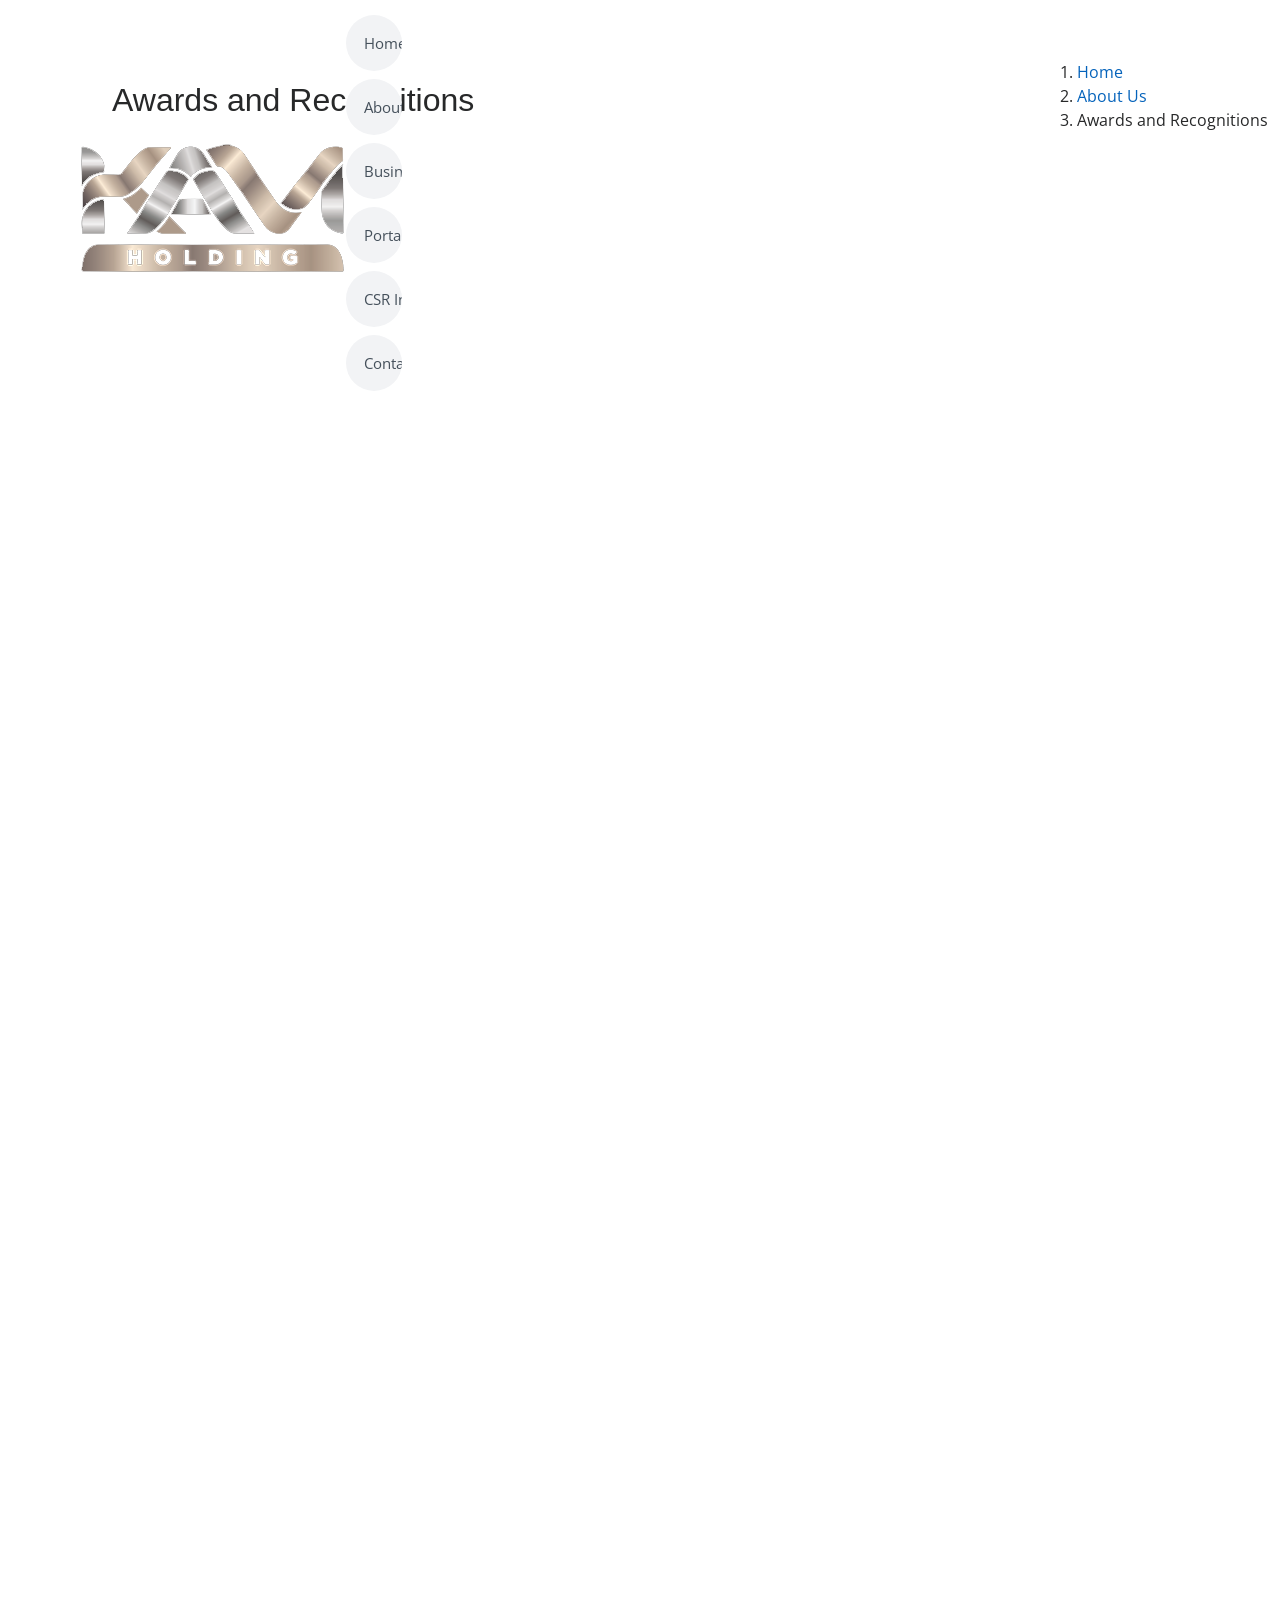
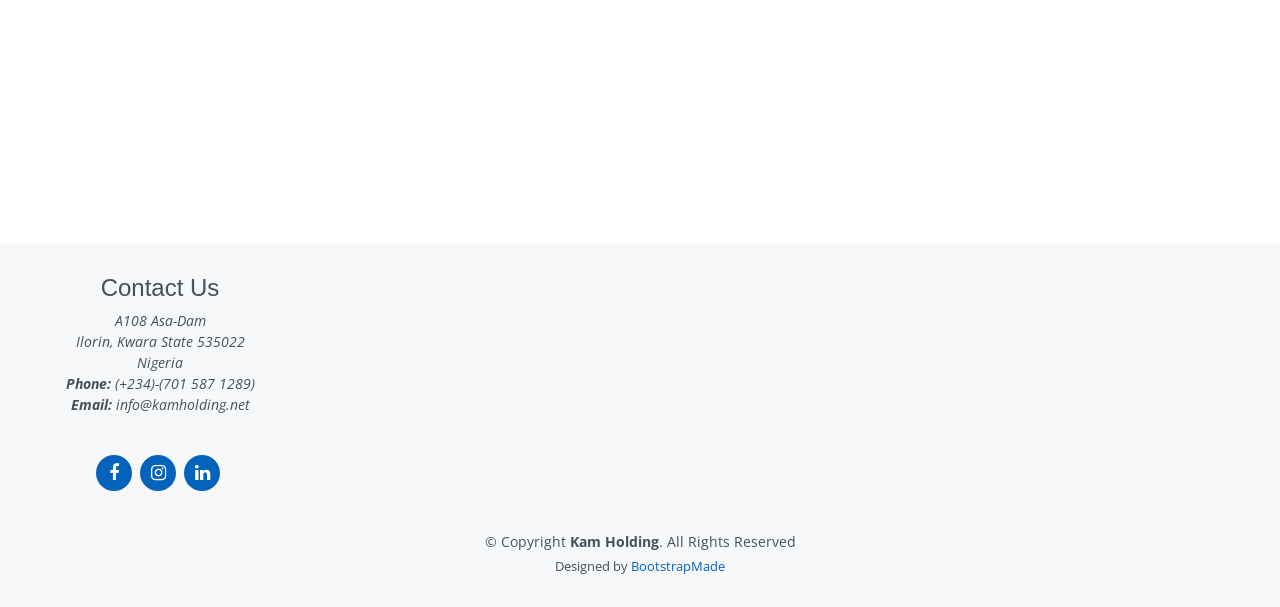
<file: awards and recognitions.html>
<!DOCTYPE html>
<html lang="en">

<head>
  <meta charset="utf-8">
  <meta content="width=device-width, initial-scale=1.0" name="viewport">

  <title>Awards and Recognitions</title>
  <meta content="" name="description">
  <meta content="" name="keywords">

  <!-- Favicons -->
  <link href="assets/img/logo-cleaningkam.png" rel="icon">
  <link href="assets/img/logo-cleaningkam.png" rel="apple-touch-icon">

  <!-- Google Fonts -->
  <link href="https://fonts.googleapis.com/css?family=Open+Sans:300,300i,400,400i,700,700i|Montserrat:300,400,500,700" rel="stylesheet">

  <!-- Vendor CSS Files -->
  <link href="assets/vendor/bootstrap/css/bootstrap.min.css" rel="stylesheet">
  <link href="assets/vendor/icofont/icofont.min.css" rel="stylesheet">
  <link href="assets/vendor/font-awesome/css/font-awesome.min.css" rel="stylesheet">
  <link href="assets/vendor/ionicons/css/ionicons.min.css" rel="stylesheet">
  <link href="assets/vendor/animate.css/animate.min.css" rel="stylesheet">
  <link href="assets/vendor/venobox/venobox.css" rel="stylesheet">
  <link href="assets/vendor/owl.carousel/assets/owl.carousel.min.css" rel="stylesheet">
  <link href="assets/vendor/aos/aos.css" rel="stylesheet">

  <!-- Template Main CSS File -->
  <link href="assets/css/style.css" rel="stylesheet">

  <!-- =======================================================
  * Template Name: BizPage - v3.1.1
  * Template URL: https://bootstrapmade.com/bizpage-bootstrap-business-template/
  * Author: BootstrapMade.com
  * License: https://bootstrapmade.com/license/
  ======================================================== -->

  <style>
    .container{
  max-width: 1750px;
  margin: auto;
  overflow: auto;
}
.gallery-awards{
  margin: 10px;
  border: 1px solid #ccc;
  float: left;
  width: 400px;
}
.gallery-awards img{
  width: 400px;
  height: 500px;
}  
  </style>
</head>

<body>

  <!-- ======= Header ======= -->
  <header id="header" class="fixed-top ">
    <div class="container-fluid">

      <div class="row justify-content-center">
        <div class="col-xl-11 d-flex align-items-center">
          <!--<h1 class="logo mr-auto"><a href="index.html">Awards and Recognitions</a></h1>-->
          <!-- Uncomment below if you prefer to use an image logo -->
          <a href="index.html" class="logo mr-auto"><img src="assets/img/logo-cleaningkam.png" alt="" class="img-fluid"></a>

          <nav class="nav-menu d-none d-lg-block">
            <ul>
              <li><a href="index.html">Home</a></li>
              <li><a href="about-us.html">About Us</a></li>
              <li><a href="business.html">Business</a></li>
              <li><a href="pmp.kamholding.net">Portal</a></li>
              <li><a href="CSR Initiative.html">CSR Initiative</a></li>
              <!--<li class="drop-down"><a href="customer-feedback.html">Customer</a>
                <ul>
                  <li><a href="#">Customer's Feedback</a></li>
                  <li><a href="#">Customer's Quotation</a></li>
                  <li><a href="#">Customer's Enquiry</a></li>
                
                </ul>
              </li>-->
              <li><a href="contact.html">Contact Us</a></li>
            </ul>
          </nav><!-- .nav-menu -->
        </div>
      </div>

    </div>
  </header><!-- End Header -->

  <main id="main">

    <!-- ======= Breadcrumbs Section ======= -->
    <section class="breadcrumbs">
      <div class="container">

        <div class="d-flex justify-content-between align-items-center">
          <h2>Awards and Recognitions</h2>
          <ol>
            <li><a href="index.html">Home</a></li>
            <li><a href="about-us.html">About Us</a></li>
            <li>Awards and Recognitions</li>
          </ol>
        </div>

      </div>
    </section><!-- End Breadcrumbs Section -->

    <br> 
    <br>
    <section id="portfolio" class="section-bg">
      <div class="container" data-aos="fade-up">

        <header class="section-header">
          <h3 class="section-title">Awards and Recognitions</h3>
        </header>

        <div class="row" data-aos="fade-up" data-aos-delay="100"">
      <div class=" col-lg-12">
          <!--<ul id="portfolio-flters">
            <li data-filter="*" class="filter-active">All</li>
            <li data-filter=".filter-app">Steel</li>
            <li data-filter=".filter-card">Mining</li>
            <li data-filter=".filter-web">Haulage Services</li>
            <li data-filter=".filter-web">Packaging</li>
          </ul>-->
        </div>
      </div>
      <div class="container">
          <div class="gallery-awards">
            <img src="assets/img/DSC_0078.jpg">
          </div>

          <div class="gallery-awards">
            <img src="assets/img/DSC_0079.jpg">
          </div>  

          <div class="gallery-awards">
            <img src="assets/img/DSC_0080.jpg">
          </div>

          <div class="gallery-awards">
            <img src="assets/img/DSC_0082.jpg">
          </div>

          <div class="gallery-awards">
            <img src="assets/img/DSC_0083.jpg">
          </div>

          <div class="gallery-awards">
            <img src="assets/img/DSC_0086.jpg">
          </div>

          <div class="gallery-awards">
            <img src="assets/img/DSC_0088.jpg">
          </div>

          <div class="gallery-awards">
            <img src="assets/img/DSC_0089.jpg">
          </div>

          <div class="gallery-awards">
            <img src="assets/img/DSC_0126.jpg">
          </div>

          <div class="gallery-awards">
            <img src="assets/img/DSC_0091.jpg">
          </div>

          <div class="gallery-awards">
            <img src="assets/img/DSC_0092.jpg">
          </div>

          <div class="gallery-awards">
            <img src="assets/img/DSC_0100.jpg">
          </div>

          <div class="gallery-awards">
            <img src="assets/img/DSC_0101.jpg">
          </div>

          <div class="gallery-awards">
            <img src="assets/img/DSC_0102.jpg">
          </div>

          <div class="gallery-awards">
            <img src="assets/img/DSC_0103.jpg">
          </div>

          <div class="gallery-awards">
            <img src="assets/img/DSC_0104.jpg">
          </div>

          <div class="gallery-awards">
            <img src="assets/img/DSC_0105.jpg">
          </div>

          <div class="gallery-awards">
            <img src="assets/img/DSC_0106.jpg">
          </div>
          <div class="gallery-awards">
            <img src="assets/img/DSC_0109.jpg">
          </div>

          <div class="gallery-awards">
            <img src="assets/img/DSC_0110.jpg">
          </div>

          <div class="gallery-awards">
            <img src="assets/img/DSC_0118.jpg">
          </div>

          <div class="gallery-awards">
            <img src="assets/img/DSC_0121.jpg">
          </div>

          <div class="gallery-awards">
            <img src="assets/img/DSC_0124.jpg">
          </div>

          <div class="gallery-awards">
            <img src="assets/img/DSC_0098.jpg">
          </div>

          <div class="gallery-awards">
            <img src="assets/img/DSC_0131.jpg">
          </div>

          <div class="gallery-awards">
            <img src="assets/img/DSC_0133.jpg">
          </div>

          <div class="gallery-awards">
            <img src="assets/img/DSC_0135.jpg">
          </div>

          <div class="gallery-awards">
            <img src="assets/img/DSC_0136.jpg">
          </div>
          
          <div class="gallery-awards">
            <img src="assets/img/DSC_0137.jpg">
          </div>

          <div class="gallery-awards">
            <img src="assets/img/DSC_0138.jpg">
          </div>

          <div class="gallery-awards">
            <img src="assets/img/DSC_0144.jpg">
          </div>

          <div class="gallery-awards">
            <img src="assets/img/DSC_0150.jpg">
          </div>

          <div class="gallery-awards">
            <img src="assets/img/DSC_0151.jpg">
          </div>

          <div class="gallery-awards">
            <img src="assets/img/DSC_0152.jpg">
          </div>

          <div class="gallery-awards">
            <img src="assets/img/DSC_0153.jpg">
          </div>

          <div class="gallery-awards">
            <img src="assets/img/DSC_0090.jpg">
          </div>


      </div>
        
    
    </section><!-- End Portfolio Section -->

    
    
  </main><!-- End #main -->

  <!-- ======= Footer ======= -->
  <footer id="footer">
    <div class="footer-top">
      <div class="container">
        <div class="row">

          <!--<div class="col-lg-3 col-md-6 footer-info">
            <h3>BizPage</h3>
            <p>Cras fermentum odio eu feugiat lide par naso tierra. Justo eget nada terra videa magna derita valies darta donna mare fermentum iaculis eu non diam phasellus. Scelerisque felis imperdiet proin fermentum leo. Amet volutpat consequat mauris nunc congue.</p>
          </div>-->

          <!--<div class="col-lg-3 col-md-6 footer-links">
            <h4>Useful Links</h4>
            <ul>
              <li><i class="ion-ios-arrow-right"></i> <a href="#">Home</a></li>
              <li><i class="ion-ios-arrow-right"></i> <a href="#">About us</a></li>
              <li><i class="ion-ios-arrow-right"></i> <a href="#">Services</a></li>
              <li><i class="ion-ios-arrow-right"></i> <a href="#">Terms of service</a></li>
              <li><i class="ion-ios-arrow-right"></i> <a href="#">Privacy policy</a></li>
            </ul>
          </div>-->

          <div class="col-lg-3 col-md-6 footer-contact">
            <h4>Contact Us</h4>
            <p>
              A108 Asa-Dam <br>
              Ilorin, Kwara State 535022<br>
              Nigeria <br>
              <strong>Phone:</strong> (+234)-(701 587 1289)<br>
              <strong>Email:</strong> info@kamholding.net<br>
            </p>

            <div class="social-links">
              <a href="#" class="facebook"><i class="fa fa-facebook"></i></a>
              <a href="#" class="instagram"><i class="fa fa-instagram"></i></a>
              <a href="#" class="linkedin"><i class="fa fa-linkedin"></i></a>
            </div>

          </div>

          <!--<div class="col-lg-3 col-md-6 footer-newsletter">
            <h4>Our Newsletter</h4>
            <p>Tamen quem nulla quae legam multos aute sint culpa legam noster magna veniam enim veniam illum dolore legam minim quorum culpa amet magna export quem marada parida nodela caramase seza.</p>
            <form action="" method="post">
              <input type="email" name="email"><input type="submit" value="Subscribe">
            </form>
          </div>-->

        </div>
      </div>
    </div>

    <div class="container">
      <div class="copyright">
        &copy; Copyright <strong>Kam Holding</strong>. All Rights Reserved
      </div>
      <div class="credits">
        <!--
        All the links in the footer should remain intact.
        You can delete the links only if you purchased the pro version.
        Licensing information: https://bootstrapmade.com/license/
        Purchase the pro version with working PHP/AJAX contact form: https://bootstrapmade.com/buy/?theme=BizPage
      -->
        Designed by <a href="https://bootstrapmade.com/">BootstrapMade</a>
      </div>
    </div>
  </footer>
  <!-- End Footer -->

  <a href="#" class="back-to-top"><i class="fa fa-chevron-up"></i></a>
  <!-- Uncomment below i you want to use a preloader -->
  <!-- <div id="preloader"></div> -->

  <!-- Vendor JS Files -->
  <script src="assets/vendor/jquery/jquery.min.js"></script>
  <script src="assets/vendor/bootstrap/js/bootstrap.bundle.min.js"></script>
  <script src="assets/vendor/jquery.easing/jquery.easing.min.js"></script>
  <script src="assets/vendor/php-email-form/validate.js"></script>
  <script src="assets/vendor/waypoints/jquery.waypoints.min.js"></script>
  <script src="assets/vendor/counterup/counterup.min.js"></script>
  <script src="assets/vendor/isotope-layout/isotope.pkgd.min.js"></script>
  <script src="assets/vendor/venobox/venobox.min.js"></script>
  <script src="assets/vendor/owl.carousel/owl.carousel.min.js"></script>
  <script src="assets/vendor/aos/aos.js"></script>

  <!-- Template Main JS File -->
  <script src="assets/js/main.js"></script>

</body>

</html>
</file>
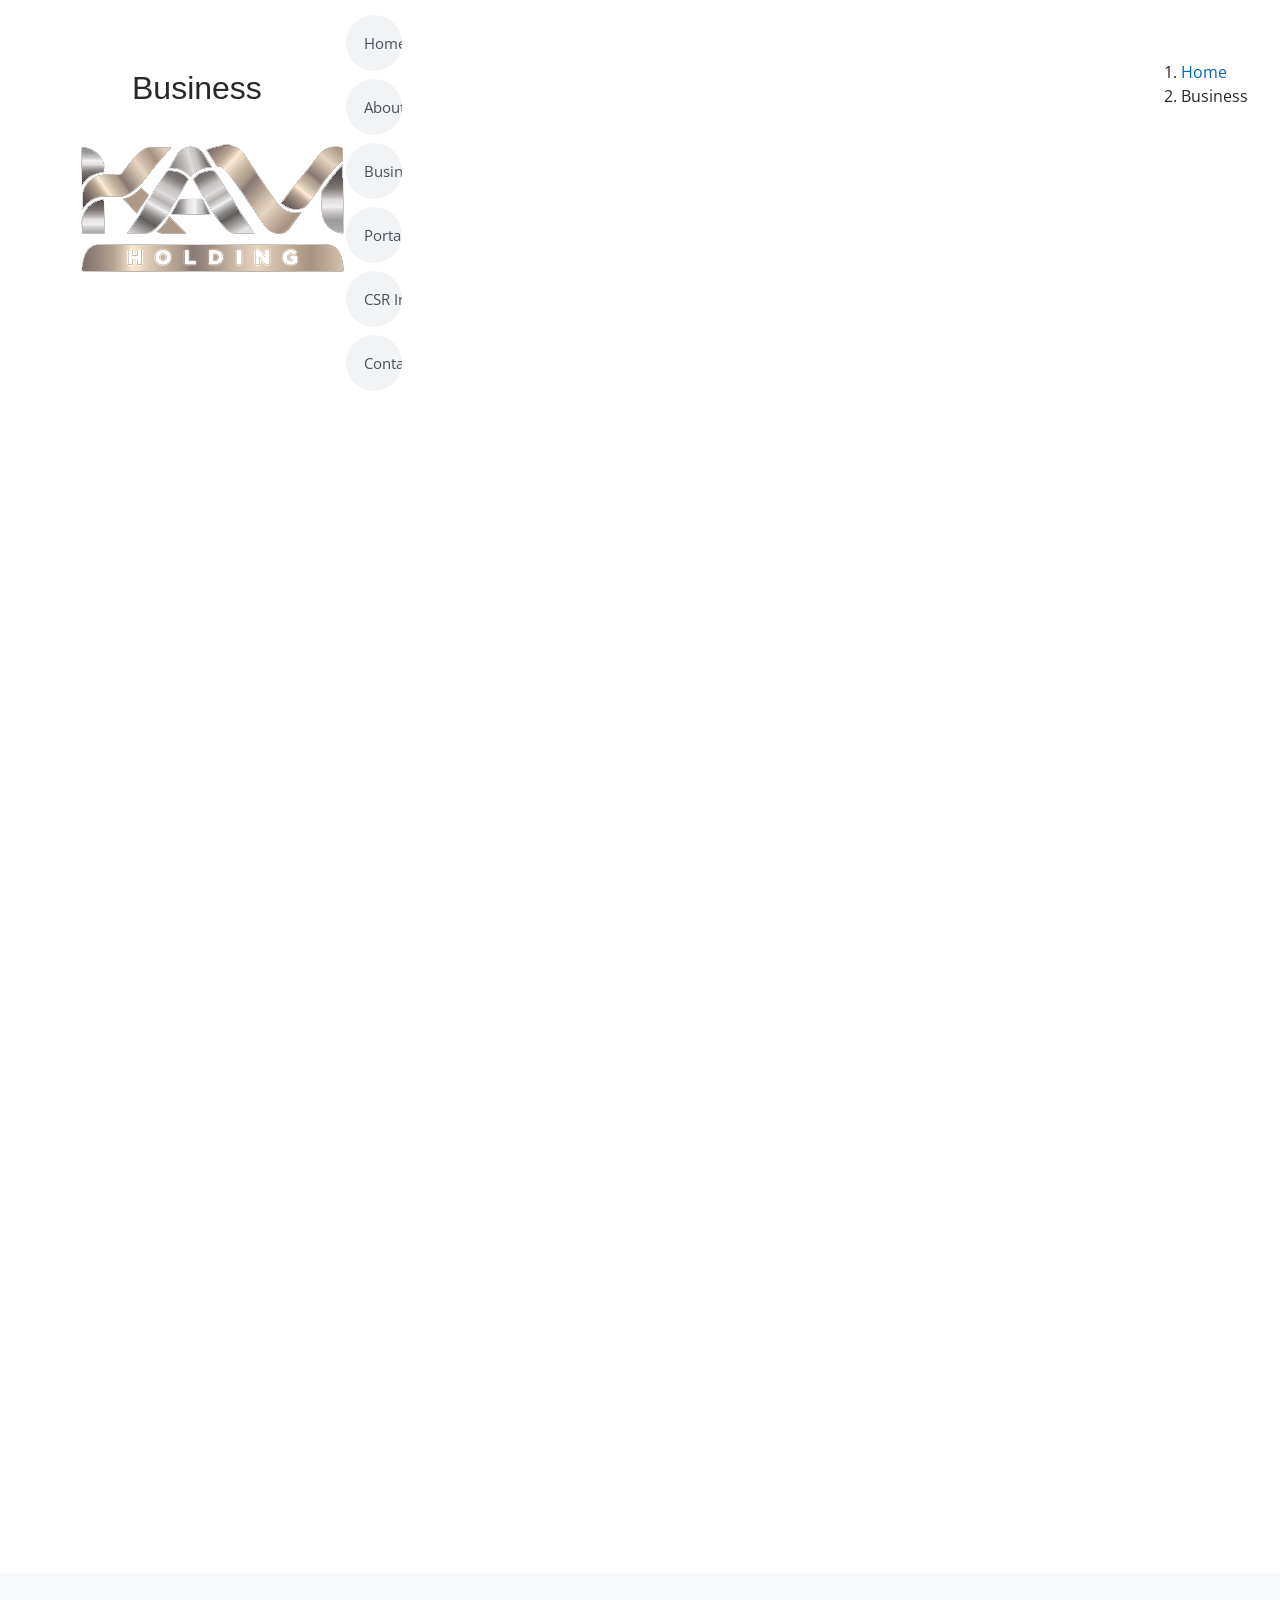
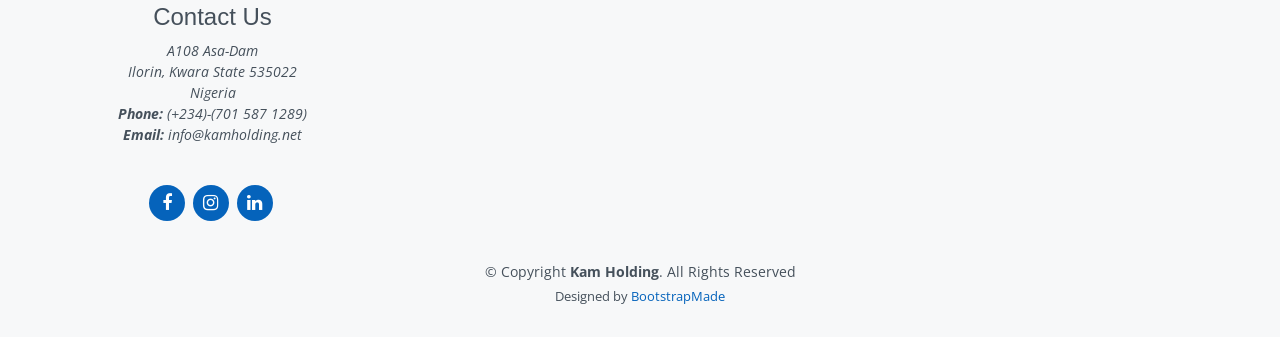
<file: business.html>
<!DOCTYPE html>
<html lang="en">

<head>
  <meta charset="utf-8">
  <meta content="width=device-width, initial-scale=1.0" name="viewport">

  <title>Business</title>
  <meta content="" name="description">
  <meta content="" name="keywords">

  <!-- Favicons -->
  <link href="assets/img/logo-cleaningkam.png" rel="icon">
  <link href="assets/img/logo-cleaningkam.png" rel="apple-touch-icon">

  <!-- Google Fonts -->
  <link href="https://fonts.googleapis.com/css?family=Open+Sans:300,300i,400,400i,700,700i|Montserrat:300,400,500,700" rel="stylesheet">

  <!-- Vendor CSS Files -->
  <link href="assets/vendor/bootstrap/css/bootstrap.min.css" rel="stylesheet">
  <link href="assets/vendor/icofont/icofont.min.css" rel="stylesheet">
  <link href="assets/vendor/font-awesome/css/font-awesome.min.css" rel="stylesheet">
  <link href="assets/vendor/ionicons/css/ionicons.min.css" rel="stylesheet">
  <link href="assets/vendor/animate.css/animate.min.css" rel="stylesheet">
  <link href="assets/vendor/venobox/venobox.css" rel="stylesheet">
  <link href="assets/vendor/owl.carousel/assets/owl.carousel.min.css" rel="stylesheet">
  <link href="assets/vendor/aos/aos.css" rel="stylesheet">

  <!-- Template Main CSS File -->
  <link href="assets/css/style.css" rel="stylesheet">

  <!-- =======================================================
  * Template Name: BizPage - v3.1.1
  * Template URL: https://bootstrapmade.com/bizpage-bootstrap-business-template/
  * Author: BootstrapMade.com
  * License: https://bootstrapmade.com/license/
  ======================================================== -->
</head>

<body>

  <!-- ======= Header ======= -->
  <header id="header" class="fixed-top ">
    <div class="container-fluid">

      <div class="row justify-content-center">
        <div class="col-xl-11 d-flex align-items-center">
          <!--<h1 class="logo mr-auto"><a href="index.html">BizPage</a></h1>-->
          <!-- Uncomment below if you prefer to use an image logo -->
           <a href="index.html" class="logo mr-auto"><img src="assets/img/logo-cleaningkam.png" alt="" class="img-fluid"></a>

          <nav class="nav-menu d-none d-lg-block">
            <ul>
              <li><a href="index.html">Home</a></li>
              <li><a href="about-us.html">About Us</a></li>
              <li><a href="business.html">Business</a></li>
              <li><a href="pmp.kamholding.net">Portal</a></li>
              <li><a href="CSR Initiative.html">CSR Initiative</a></li>
              <!--<li class="drop-down"><a href=>Customer</a>
                <ul>
                  <li><a href="#">Customer's Feedback</a></li>
                  <li><a href="#">Customer's Quotation</a></li>
                  <li><a href="#">Customer's Enquiry</a></li>
                
                </ul>
              </li>-->
              <li><a href="contact.html">Contact Us</a></li>

            </ul>
          </nav><!-- .nav-menu -->
        </div>
      </div>

    </div>
  </header><!-- End Header -->

  <main id="main">

    <!-- ======= Breadcrumbs Section ======= -->
    <section class="breadcrumbs">
      <div class="container">

        <div class="d-flex justify-content-between align-items-center">
          <h2>Business</h2>
          <ol>
            <li><a href="index.html">Home</a></li>
            <li>Business</li>
          </ol>
        </div>

      </div>
    </section><!-- End Breadcrumbs Section -->

<!-- ======= Services Section ======= -->
<section id="services">
    <div class="container" data-aos="fade-up">

      <header class="section-header wow fadeInUp">
        <h3>Business</h3>
        <p></p>
      </header>

      <div class="row">
<div class="map-picture1" >
  <img src= "assets/img/unnamed (4).jpg" alt="" class="img-fluid">
</div>
<div class="map-picture2">  
<img src= "assets/img/india-location-map1.jpg" alt="" class="img-fluid">
</div>
<div class="map-picture3">  
<img src= "assets/img/china-location-map1.jpg" alt="" class="img-fluid">
</div>
        <div class="col-lg-4 col-md-6 box" data-aos="fade-up" data-aos-delay="100">
          <div class="icon"><svg xmlns="http://www.w3.org/2000/svg" width="50" height="50" fill="#a69589" float: class="bi bi-geo" viewBox="0 0 16 16">
            <path fill-rule="evenodd" d="M8 1a3 3 0 1 0 0 6 3 3 0 0 0 0-6zM4 4a4 4 0 1 1 4.5 3.969V13.5a.5.5 0 0 1-1 0V7.97A4 4 0 0 1 4 3.999zm2.493 8.574a.5.5 0 0 1-.411.575c-.712.118-1.28.295-1.655.493a1.319 1.319 0 0 0-.37.265.301.301 0 0 0-.057.09V14l.002.008a.147.147 0 0 0 .016.033.617.617 0 0 0 .145.15c.165.13.435.27.813.395.751.25 1.82.414 3.024.414s2.273-.163 3.024-.414c.378-.126.648-.265.813-.395a.619.619 0 0 0 .146-.15.148.148 0 0 0 .015-.033L12 14v-.004a.301.301 0 0 0-.057-.09 1.318 1.318 0 0 0-.37-.264c-.376-.198-.943-.375-1.655-.493a.5.5 0 1 1 .164-.986c.77.127 1.452.328 1.957.594C12.5 13 13 13.4 13 14c0 .426-.26.752-.544.977-.29.228-.68.413-1.116.558-.878.293-2.059.465-3.34.465-1.281 0-2.462-.172-3.34-.465-.436-.145-.826-.33-1.116-.558C3.26 14.752 3 14.426 3 14c0-.599.5-1 .961-1.243.505-.266 1.187-.467 1.957-.594a.5.5 0 0 1 .575.411z"/>
          </svg></i></div> <!--<i class="ion-ios-analytics-outline">-->
          <h4 class="title"><a href="">Nigeria</a></h4>
          <p class="description">KAM HOLDING is Headquartered in Nigeria since 1997 and has manufacturing setup to cater for diverse products primarily for Construction Industry Products such as 
            - Wire Nails, Roofing Nails, Twisted Nails, Couper Nails, Binding Wire, BRC, A142, Roofing Sheets, 
            Stone Coated Roofing Tiles, Steel Wire Rod in Coils, TMT Bars, Sections - H-Bean, U-Channel, Granite & Stone Dust.</p>
        </div>
        <div class="col-lg-4 col-md-6 box" data-aos="fade-up" data-aos-delay="200">
          <div class="icon"><svg xmlns="http://www.w3.org/2000/svg" width="50" height="50" fill="#a69589" float: class="bi bi-geo" viewBox="0 0 16 16">
            <path fill-rule="evenodd" d="M8 1a3 3 0 1 0 0 6 3 3 0 0 0 0-6zM4 4a4 4 0 1 1 4.5 3.969V13.5a.5.5 0 0 1-1 0V7.97A4 4 0 0 1 4 3.999zm2.493 8.574a.5.5 0 0 1-.411.575c-.712.118-1.28.295-1.655.493a1.319 1.319 0 0 0-.37.265.301.301 0 0 0-.057.09V14l.002.008a.147.147 0 0 0 .016.033.617.617 0 0 0 .145.15c.165.13.435.27.813.395.751.25 1.82.414 3.024.414s2.273-.163 3.024-.414c.378-.126.648-.265.813-.395a.619.619 0 0 0 .146-.15.148.148 0 0 0 .015-.033L12 14v-.004a.301.301 0 0 0-.057-.09 1.318 1.318 0 0 0-.37-.264c-.376-.198-.943-.375-1.655-.493a.5.5 0 1 1 .164-.986c.77.127 1.452.328 1.957.594C12.5 13 13 13.4 13 14c0 .426-.26.752-.544.977-.29.228-.68.413-1.116.558-.878.293-2.059.465-3.34.465-1.281 0-2.462-.172-3.34-.465-.436-.145-.826-.33-1.116-.558C3.26 14.752 3 14.426 3 14c0-.599.5-1 .961-1.243.505-.266 1.187-.467 1.957-.594a.5.5 0 0 1 .575.411z"/>
          </svg></i></div> <!--<i class="ion-ios-bookmarks-outline">-->
          <h4 class="title"><a href="">India</a></h4>
          <p class="description">KAM opened its office in India, Asia in 2014 to further expand the International Trading activities and spread its business across the Globe.</p>
        </div>
        <div class="col-lg-4 col-md-6 box" data-aos="fade-up" data-aos-delay="300">
          <div class="icon"><svg xmlns="http://www.w3.org/2000/svg" width="50" height="50" fill="#a69589" float: class="bi bi-geo" viewBox="0 0 16 16">
            <path fill-rule="evenodd" d="M8 1a3 3 0 1 0 0 6 3 3 0 0 0 0-6zM4 4a4 4 0 1 1 4.5 3.969V13.5a.5.5 0 0 1-1 0V7.97A4 4 0 0 1 4 3.999zm2.493 8.574a.5.5 0 0 1-.411.575c-.712.118-1.28.295-1.655.493a1.319 1.319 0 0 0-.37.265.301.301 0 0 0-.057.09V14l.002.008a.147.147 0 0 0 .016.033.617.617 0 0 0 .145.15c.165.13.435.27.813.395.751.25 1.82.414 3.024.414s2.273-.163 3.024-.414c.378-.126.648-.265.813-.395a.619.619 0 0 0 .146-.15.148.148 0 0 0 .015-.033L12 14v-.004a.301.301 0 0 0-.057-.09 1.318 1.318 0 0 0-.37-.264c-.376-.198-.943-.375-1.655-.493a.5.5 0 1 1 .164-.986c.77.127 1.452.328 1.957.594C12.5 13 13 13.4 13 14c0 .426-.26.752-.544.977-.29.228-.68.413-1.116.558-.878.293-2.059.465-3.34.465-1.281 0-2.462-.172-3.34-.465-.436-.145-.826-.33-1.116-.558C3.26 14.752 3 14.426 3 14c0-.599.5-1 .961-1.243.505-.266 1.187-.467 1.957-.594a.5.5 0 0 1 .575.411z"/>
          </svg></i></div> <!--<i class="ion-ios-paper-outline">-->
          <h4 class="title"><a href="">China</a></h4>
          <p class="description">The Group expanded its manufacturing arms to China to capture Asian market and started a manufacturing unit in year 2008 to produce Nail Caps. 
            We also opened an Import/Export unit to cater for procurement of Machineries and Spare parts.</p>
        </div>

      </div>

    </div>
  </section><!-- End Services Section -->
    
    
  </main><!-- End #main -->

  <!-- ======= Footer ======= -->
  <footer id="footer">
    <div class="footer-top">
      <div class="container">
        <div class="row">

          <!--<div class="col-lg-3 col-md-6 footer-info">
            <h3>BizPage</h3>
            <p>Cras fermentum odio eu feugiat lide par naso tierra. Justo eget nada terra videa magna derita valies darta donna mare fermentum iaculis eu non diam phasellus. Scelerisque felis imperdiet proin fermentum leo. Amet volutpat consequat mauris nunc congue.</p>
          </div>-->

          <!--<div class="col-lg-3 col-md-6 footer-links">
            <h4>Useful Links</h4>
            <ul>
              <li><i class="ion-ios-arrow-right"></i> <a href="#">Home</a></li>
              <li><i class="ion-ios-arrow-right"></i> <a href="#">About us</a></li>
              <li><i class="ion-ios-arrow-right"></i> <a href="#">Services</a></li>
              <li><i class="ion-ios-arrow-right"></i> <a href="#">Terms of service</a></li>
              <li><i class="ion-ios-arrow-right"></i> <a href="#">Privacy policy</a></li>
            </ul>
          </div>-->

          <div class="col-lg-3 col-md-6 footer-contact">
            <h4>Contact Us</h4>
            <p>
              A108 Asa-Dam <br>
              Ilorin, Kwara State 535022<br>
              Nigeria <br>
              <strong>Phone:</strong> (+234)-(701 587 1289)<br>
              <strong>Email:</strong> info@kamholding.net<br>
            </p>

          
            <div class="social-links">
              <a href="#" class="facebook"><i class="fa fa-facebook"></i></a>
              <a href="#" class="instagram"><i class="fa fa-instagram"></i></a>
              <a href="#" class="linkedin"><i class="fa fa-linkedin"></i></a>
            </div>

          </div>

          <!--<div class="col-lg-3 col-md-6 footer-newsletter">
            <h4>Our Newsletter</h4>
            <p>Tamen quem nulla quae legam multos aute sint culpa legam noster magna veniam enim veniam illum dolore legam minim quorum culpa amet magna export quem marada parida nodela caramase seza.</p>
            <form action="" method="post">
              <input type="email" name="email"><input type="submit" value="Subscribe">
            </form>
          </div>-->

        </div>
      </div>
    </div>

    <div class="container">
      <div class="copyright">
        &copy; Copyright <strong>Kam Holding</strong>. All Rights Reserved
      </div>
      <div class="credits">
        <!--
        All the links in the footer should remain intact.
        You can delete the links only if you purchased the pro version.
        Licensing information: https://bootstrapmade.com/license/
        Purchase the pro version with working PHP/AJAX contact form: https://bootstrapmade.com/buy/?theme=BizPage
      -->
        Designed by <a href="https://bootstrapmade.com/">BootstrapMade</a>
      </div>
    </div>
  </footer>
  <!-- End Footer -->

  <a href="#" class="back-to-top"><i class="fa fa-chevron-up"></i></a>
  <!-- Uncomment below i you want to use a preloader -->
  <!-- <div id="preloader"></div> -->

  <!-- Vendor JS Files -->
  <script src="assets/vendor/jquery/jquery.min.js"></script>
  <script src="assets/vendor/bootstrap/js/bootstrap.bundle.min.js"></script>
  <script src="assets/vendor/jquery.easing/jquery.easing.min.js"></script>
  <script src="assets/vendor/php-email-form/validate.js"></script>
  <script src="assets/vendor/waypoints/jquery.waypoints.min.js"></script>
  <script src="assets/vendor/counterup/counterup.min.js"></script>
  <script src="assets/vendor/isotope-layout/isotope.pkgd.min.js"></script>
  <script src="assets/vendor/venobox/venobox.min.js"></script>
  <script src="assets/vendor/owl.carousel/owl.carousel.min.js"></script>
  <script src="assets/vendor/aos/aos.js"></script>

  <!-- Template Main JS File -->
  <script src="assets/js/main.js"></script>

</body>

</html>
</file>
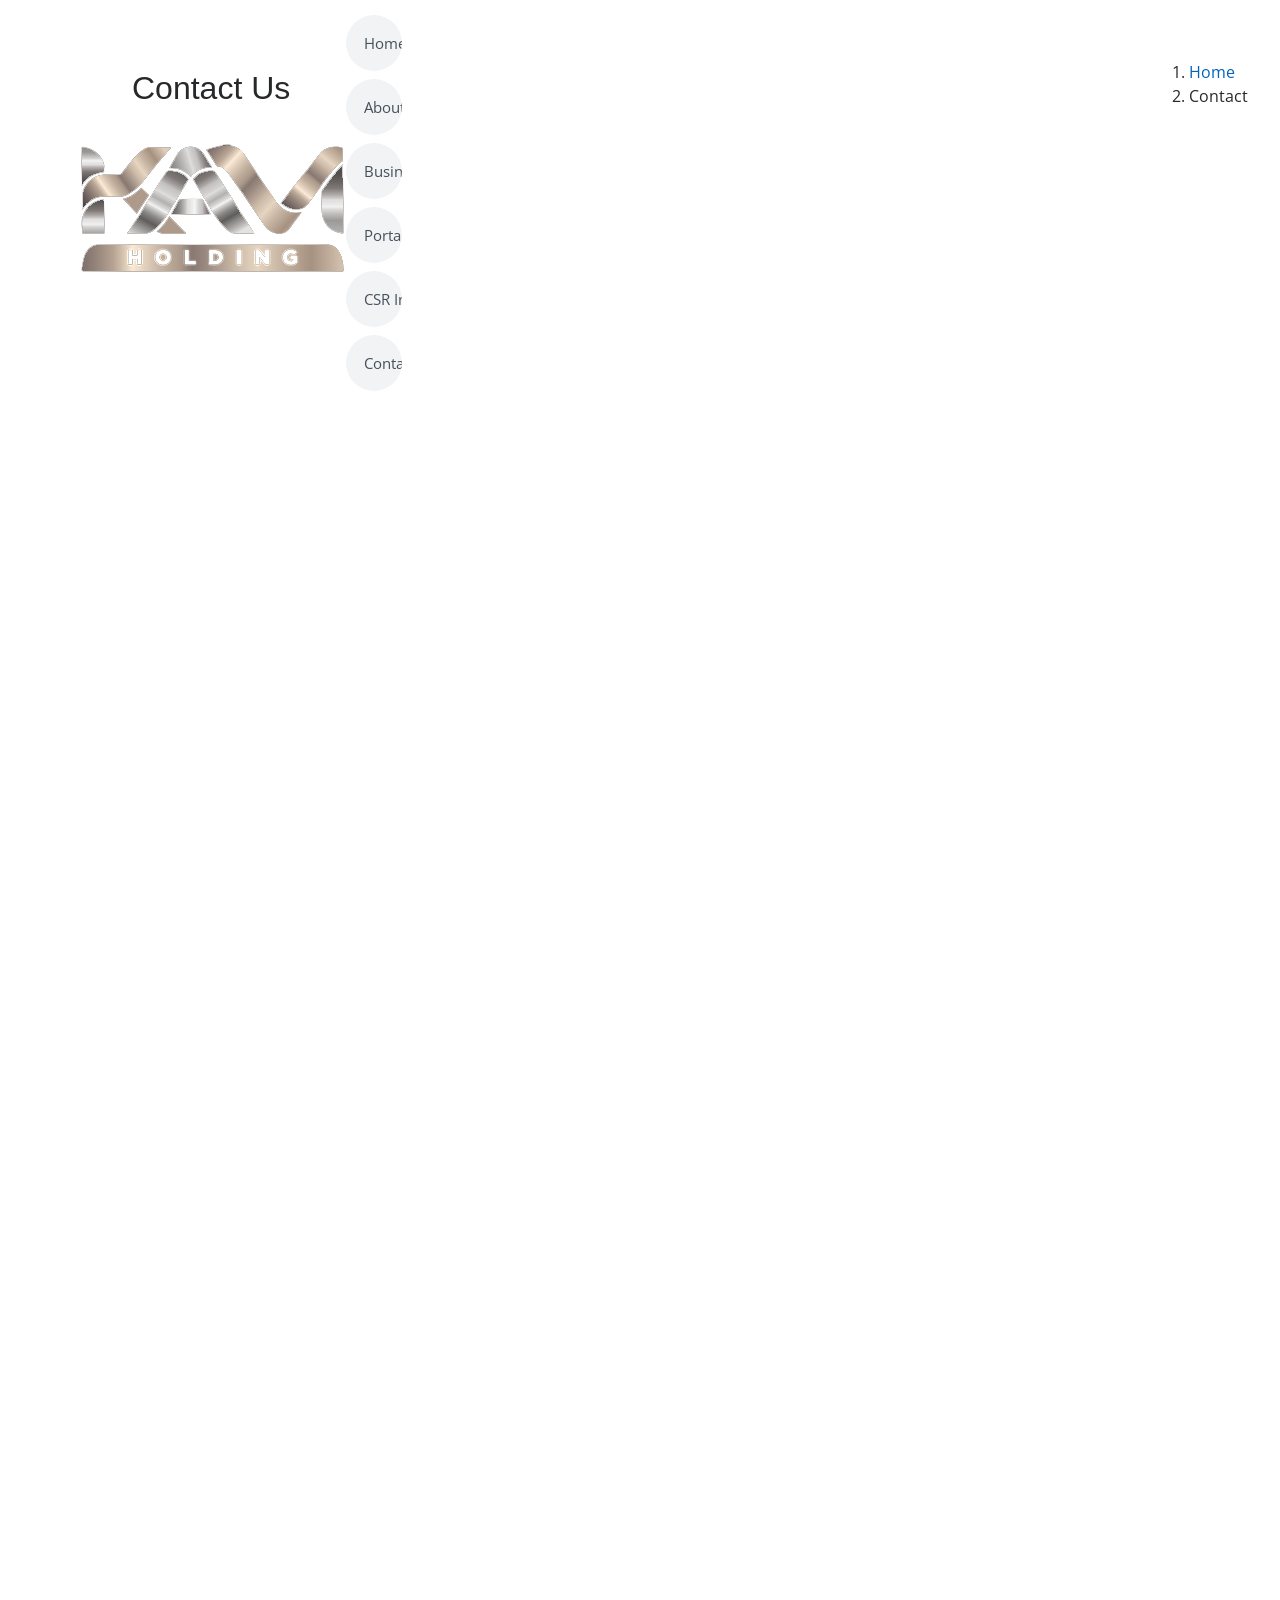
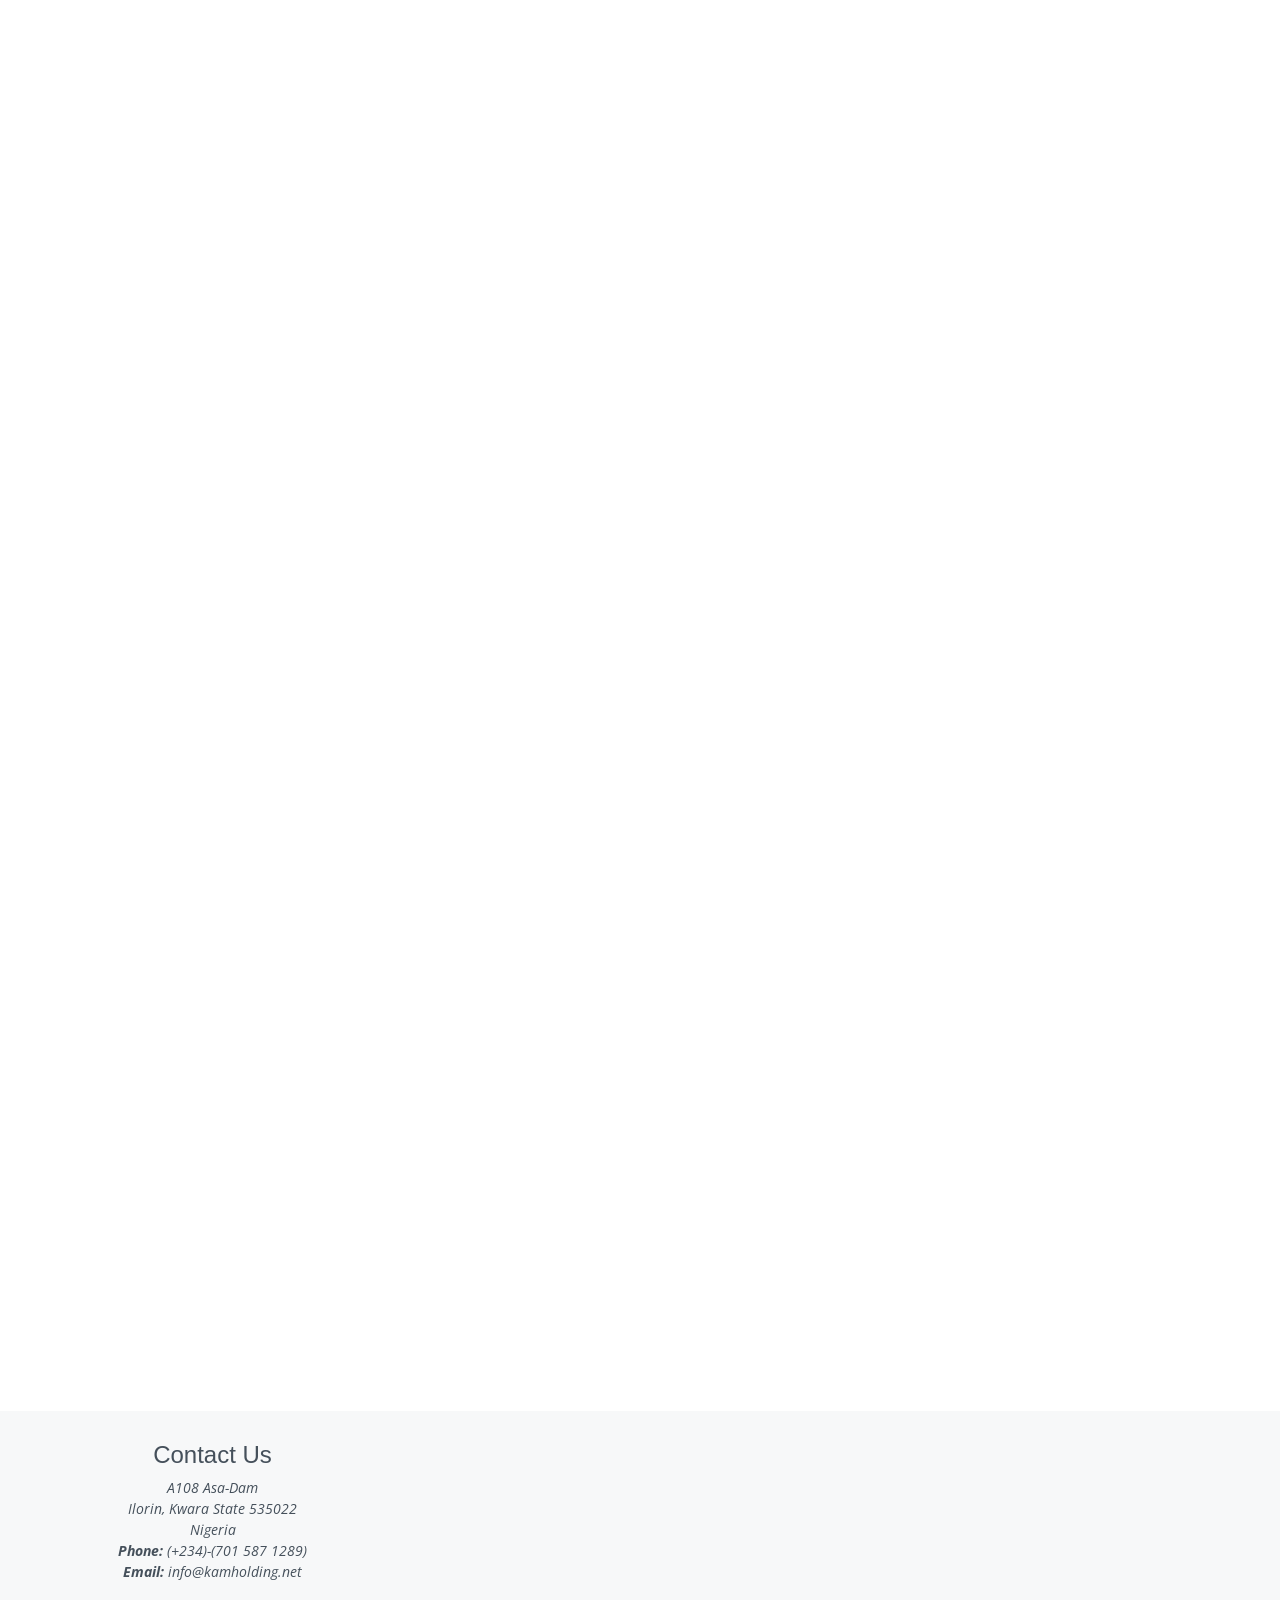
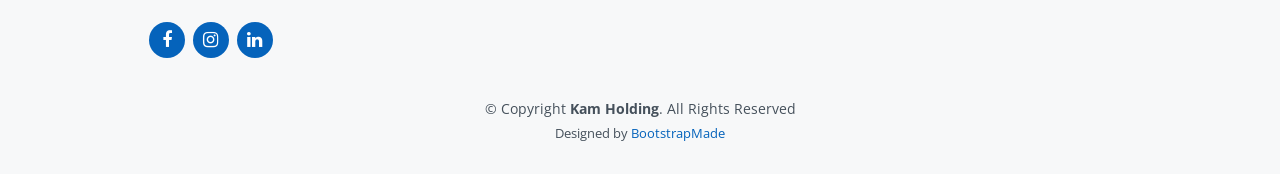
<file: contact.html>
<!DOCTYPE html>
<html lang="en">

<head>
  <meta charset="utf-8">
  <meta content="width=device-width, initial-scale=1.0" name="viewport">

  <title>Inner Page - BizPage Bootstrap Template</title>
  <meta content="" name="description">
  <meta content="" name="keywords">

  <!-- Favicons -->
  <link href="assets/img/logo-cleaningkam.png" rel="icon">
  <link href="assets/img/logo-cleaningkam.png" rel="apple-touch-icon">

  <!-- Google Fonts -->
  <link href="https://fonts.googleapis.com/css?family=Open+Sans:300,300i,400,400i,700,700i|Montserrat:300,400,500,700" rel="stylesheet">

  <!-- Vendor CSS Files -->
  <link href="assets/vendor/bootstrap/css/bootstrap.min.css" rel="stylesheet">
  <link href="assets/vendor/icofont/icofont.min.css" rel="stylesheet">
  <link href="assets/vendor/font-awesome/css/font-awesome.min.css" rel="stylesheet">
  <link href="assets/vendor/ionicons/css/ionicons.min.css" rel="stylesheet">
  <link href="assets/vendor/animate.css/animate.min.css" rel="stylesheet">
  <link href="assets/vendor/venobox/venobox.css" rel="stylesheet">
  <link href="assets/vendor/owl.carousel/assets/owl.carousel.min.css" rel="stylesheet">
  <link href="assets/vendor/aos/aos.css" rel="stylesheet">

  <!-- Template Main CSS File -->
  <link href="assets/css/style.css" rel="stylesheet">

  <!-- =======================================================
  * Template Name: BizPage - v3.1.1
  * Template URL: https://bootstrapmade.com/bizpage-bootstrap-business-template/
  * Author: BootstrapMade.com
  * License: https://bootstrapmade.com/license/
  ======================================================== -->
</head>

<body>

  <!-- ======= Header ======= -->
  <header id="header" class="fixed-top ">
    <div class="container-fluid">

      <div class="row justify-content-center">
        <div class="col-xl-11 d-flex align-items-center">
          <!--<h1 class="logo mr-auto"><a href="index.html">BizPage</a></h1>-->
          <!-- Uncomment below if you prefer to use an image logo -->
         <a href="index.html" class="logo mr-auto"><img src="assets/img/logo-cleaningkam.png" alt="" class="img-fluid"></a>

          <nav class="nav-menu d-none d-lg-block">
            <ul>
              <li><a href="index.html">Home</a></li>
              <li><a href="about-us.html">About Us</a></li>
              <li><a href="business.html">Business</a></li>
              <li><a href="pmp.kamholding.net">Portal</a></li>
              <li><a href="CSR Initiative.html">CSR Initiative</a></li>
              <!--<li class="drop-down"><a href=>Customer</a>
                <ul>
                  <li><a href="#">Customer's Feedback</a></li>
                  <li><a href="#">Customer's Quotation</a></li>
                  <li><a href="#">Customer's Enquiry</a></li>
                
                </ul>
              </li>-->
              <li><a href="contact.html">Contact Us</a></li>
            </ul>
          </nav><!-- .nav-menu -->
        </div>
      </div>

    </div>
  </header><!-- End Header -->

  <main id="main">

    <!-- ======= Breadcrumbs Section ======= -->
    <section class="breadcrumbs">
      <div class="container">

        <div class="d-flex justify-content-between align-items-center">
          <h2>Contact Us</h2>
          <ol>
            <li><a href="index.html">Home</a></li>
            <li>Contact</li>
          </ol>
        </div>

      </div>
    </section><!-- End Breadcrumbs Section -->

<!-- ======= Contact Section ======= -->
<section id="contact" class="section-bg">
    <div class="container" data-aos="fade-up">

      <div class="section-header">
        <h3>Contact Us</h3>
        <p>We are <a><strong>KAM HOLDING</strong></a></p>
      </div>

      <h1><strong>CORPORATE OFFICE</strong></h1>

      <div class="row contact-info">

        <div class="col-md-4">
          <div class="contact-address">
            <i class="ion-ios-location-outline"></i>
            <h3>CORPORATE HEADQUARTER, NIGERIA</h3>
            <address>Asa-Dam Road, Industrial Area, P.O. Box 4936, Ilorin, Kwara State.</address>
            <br>
            <h3>LAGOS OFFICE, NIGERIA</h3>
            <address>25 A, Ladoke Akintola Street, GRA, Ikeja, Lagos </address>
          </div>
        </div>

        <div class="col-md-4">
          <div class="contact-phone">
            <i class="ion-ios-telephone-outline"></i>
            <h3>Phone Number</h3>
            <p><a> (+234)-(701 587 1289)</a></p>
          </div>
        </div>

        <div class="col-md-4">
          <div class="contact-email">
            <i class="ion-ios-email-outline"></i>
            <h3>Email</h3>
            <p><a href="mailto:info@kamholding.net">info@kamholding.net</a></p>
          </div>
        </div>

      </div>

      <h1><strong>FACTORY OFFICE</strong></h1>

      <div class="row contact-info">

        <div class="col-md-4">
          <div class="contact-address">
            <i class="ion-ios-location-outline"></i>
            <h3>KAM INDUSTRIES NIG. LTD.</h3>
            <address>Asa-Dam Road, Industrial Area, P.O. Box 4936, Ilorin, Kwara State.</address>
            <br>
          </div>
        </div>

        <div class="col-md-4">
          <div class="contact-address">
            <i class="ion-ios-location-outline"></i>
            <h3>KAM POLYTHENE VENTURE</h3>
            <address>Asa-Dam Road, Industrial Area, P.O. Box 4936, Ilorin, Kwara State.</address>
            <br>
          </div>
        </div>
        
        <div class="col-md-4">
          <div class="contact-address">
            <i class="ion-ios-location-outline"></i>
            <h3>DIMKIT GLOBAL CONCEPTS LIMITED</h3>
            <address><li>Oke-Ogba, Ganmo Railway, Ifelodun L.G.A., Kwara State.</li>

              <li>Idumu-Iyase Quarters, Issele-Azagba, Aniocha North LGA, Delta State.</li>
              <li>Inuwa Abdulkadir Road, Kakuri Industrial Area, Kaduna.</li>
              </address>
            <br>
          </div>
        </div>

        <div class="col-md-4">
          <div class="contact-address">
            <i class="ion-ios-location-outline"></i>
            <h3>KAM HAULAGE & ALLIED SERVICES VENTURE</h3>
            <address>Sadiku Alkali Street, Behind NSITF, Asa-Dam Road, Ilorin, Kwara State, Nigeria.</address>
            <br>
          </div>
        </div>

        <div class="col-md-4">
          <div class="contact-address">
            <i class="ion-ios-location-outline"></i>
            <h3>KAMWIRE & STEEL INDUSTRY LIMITED</h3>
            <address>Asa-Dam Road, Industrial Area, P.O. Box 4936, Ilorin, Kwara State.</address>
            <br>
          </div>
        </div>

        <div class="col-md-4">
          <div class="contact-address">
            <i class="ion-ios-location-outline"></i>
            <h3>UNIVERSAL ROOFS NIGERIA LTD</h3>
            <address>Asa-Dam Road, Industrial Area, P.O. Box 4936, Ilorin, Kwara State. </address>
            <br>
          </div>
        </div>

        <div class="col-md-4">
          <div class="contact-address">
            <i class="ion-ios-location-outline"></i>
            <h3>KAM QUARRY AND MINES VENTURES</h3>
            <address>Jolasun Amuro Village, East LGA, Oke Oyi, Kwara State.</address>
            <br>
          </div>
        </div>

        <div class="col-md-4">
          <div class="contact-address">
            <i class="ion-ios-location-outline"></i>
            <h3>KAM STEEL INTEGRATED COMPANY LTD.</h3>
            <address>KM 18, Ilorin Ajase-IPO Highway, Near Armti Jimba Oja Ifelodun Local Government Area, Kwara State.</address>
            <br>
          </div>
        </div>

        <div class="col-md-4">
          <div class="contact-address">
            <i class="ion-ios-location-outline"></i>
            <h3>PROFORTE LTD.</h3>
            <address>KM 18, Ilorin Ajase-IPO Highway, Near Armti Jimba Oja Ifelodun Local Government Area, Kwara State.</address>
            <br>
          </div>
        </div>

        <h1><strong>SALES & MARKETING OFFICE</strong></h1>

        <div class="row contact-info">

        <div class="col-md-4">
          <div class="contact-address">
            <i class="ion-ios-location-outline"></i>
            <h3>DEPOT LAGOS</h3>
            <address>15/17, Banex House, Abimbola Street, Isolo Industrial Estate, Isolo, Lagos.</address>
            <br>
          </div>
        </div>

        <div class="col-md-4">
          <div class="contact-address">
            <i class="ion-ios-location-outline"></i>
            <h3>DEPOT ASABA</h3>
            <address>KM 6, Onitsha-Asaba Expressway, By Police Officers Mess, Okwe Junction, Asaba, Delta State.</address>
            <br>
          </div>
        </div>

        <div class="col-md-4">
          <div class="contact-address">
            <i class="ion-ios-location-outline"></i>
            <h3>DEPOT KANO.</h3>
            <address>No. 105, Katsina Road (B), opposite former Nitel Training Centre, Kano, Kano State.</address>
            <br>
          </div>
        </div>

        <div class="col-md-4">
          <div class="contact-address">
            <i class="ion-ios-location-outline"></i>
            <h3>DEPOT IBADAN</h3>
            <address>1, Ire Akari, Oluyole Extn. Junction, Beside NEPA office, Akala Express Road, Elebu, Ibadan, Oyo State.</address>
            <br>
          </div>
        </div>
      </div>

        <h1><strong>INTERNATIONAL ADDRESSES</strong></h1>

        <div class="row contact-info">

          <div class="col-md-4">
            <div class="contact-address">
              <i class="ion-ios-location-outline"></i>
              <h3>KAMCOM INDIA PRIVATE LIMITED</h3>
              <address>Prestige Industrial Estate Prestige Industrial, Bawadi Lane, Marve Road, Orlem, Malad West, Kanchpada, Malad West, Mumbai, Maharashtra 400064.</address>
              <br>
            </div>
          </div>

          <div class="col-md-4">
            <div class="contact-phone">
              <i class="ion-ios-telephone-outline"></i>
              <h3>Phone Number</h3>
              <p><a> (+91-22)-(2889 5233)</a></p>
            </div>
          </div>

          <div class="col-md-4">
            <div class="contact-email">
              <i class="ion-ios-email-outline"></i>
              <h3>Email</h3>
              <p><a href="mailto:info@Kamcom.in">info@Kamcom.in</a></p>
            </div>
          </div>

          <div class="col-md-4">
            <div class="contact-address">
              <i class="ion-ios-location-outline"></i>
              <h3>WUXI KAM IMP. & EXP. CO., LTD</h3>
              <address>Huishan Economic Development Zone Administration Committee 189 Zhenghe Ave, Huishan Qu, Wuxi Shi, Jiangsu Sheng, China, 214174</address>
              <br>
            </div>
          </div>

          <div class="col-md-4">
            <div class="contact-phone">
              <i class="ion-ios-telephone-outline"></i>
              <h3>Phone Number</h3>
              <p><a> +86 510 8327 0116</a></p>
            </div>
          </div>

          <div class="col-md-4">
            <div class="contact-email">
              <i class="ion-ios-email-outline"></i>
              <h3>Email</h3>
              <p><a href="mailto:KamWil@hotmail.com">KamWil@hotmail.com</a></p>
            </div>
          </div>


          <div class="col-md-4">
            <div class="contact-address">
              <i class="ion-ios-location-outline"></i>
              <h3>KAM INDUSTRY (WUXI) CO. LTD.</h3>
              <address>Dongyi Road, Huishan Economy Development Zone Luoshe Accessory District, Wuxi, China.</address>
              <br>
            </div>
          </div>

          <div class="col-md-4">
            <div class="contact-phone">
              <i class="ion-ios-telephone-outline"></i>
              <h3>Phone Number</h3>
              <p><a>  0086-510-83553617 </a></p>
            </div>
            <div class="contact-fax">
              <i class="ion-ios-paper-outline"></i>
              <h3>Fax Number</h3>
              <p><a>  0086-510-83553986</a></p>
            </div>
          </div>

          <div class="col-md-4">
            <div class="contact-email">
              <i class="ion-ios-email-outline"></i>
              <h3>Email</h3>
              <p><a href="mailto:KamWil@hotmail.com">KamWil@hotmail.com</a></p>
            </div>
          </div>
        </div>
      </div>
      <br>
      <br>
      <br>

      <div class="form">
        <form action="forms/contact.php" method="post" role="form" class="php-email-form">
          <div class="form-row">
            <div class="form-group col-md-6">
              <input type="text" name="name" class="form-control" id="name" placeholder="Your Name" data-rule="minlen:4" data-msg="Please enter at least 4 chars" />
              <div class="validate"></div>
            </div>
            <div class="form-group col-md-6">
              <input type="email" class="form-control" name="email" id="email" placeholder="Your Email" data-rule="email" data-msg="Please enter a valid email" />
              <div class="validate"></div>
            </div>
          </div>
          <div class="form-group">
            <input type="text" class="form-control" name="subject" id="subject" placeholder="Subject" data-rule="minlen:4" data-msg="Please enter at least 8 chars of subject" />
            <div class="validate"></div>
          </div>
          <div class="form-group">
            <textarea class="form-control" name="message" rows="5" data-rule="required" data-msg="Please write something for us" placeholder="Message"></textarea>
            <div class="validate"></div>
          </div>
          <div class="mb-3">
            <div class="loading">Loading</div>
            <div class="error-message"></div>
            <div class="sent-message">Your message has been sent. Thank you!</div>
          </div>
          <div class="text-center"><button type="submit">Send Message</button></div>
        </form>
      </div>

    </div>
  </section><!-- End Contact Section -->

    
  </main><!-- End #main -->

  <!-- ======= Footer ======= -->
  <footer id="footer">
    <div class="footer-top">
      <div class="container">
        <div class="row">

          
            
          <div class="col-lg-3 col-md-6 footer-contact">
            <h4>Contact Us</h4>
            <p>
              A108 Asa-Dam <br>
              Ilorin, Kwara State 535022<br>
              Nigeria <br>
              <strong>Phone:</strong> (+234)-(701 587 1289)<br>
              <strong>Email:</strong> info@kamholding.net<br>
            </p>

           
            <div class="social-links">
              <a href="#" class="facebook"><i class="fa fa-facebook"></i></a>
              <a href="#" class="instagram"><i class="fa fa-instagram"></i></a>
              <a href="#" class="linkedin"><i class="fa fa-linkedin"></i></a>
            </div>

          </div>

         <!-- <div class="col-lg-3 col-md-6 footer-newsletter">
            <h4>Our Newsletter</h4>
            <p>Tamen quem nulla quae legam multos aute sint culpa legam noster magna veniam enim veniam illum dolore legam minim quorum culpa amet magna export quem marada parida nodela caramase seza.</p>
            <form action="" method="post">
              <input type="email" name="email"><input type="submit" value="Subscribe">
            </form>
          </div>-->

       
      </div>
    </div>

    <div class="container">
      <div class="copyright">
        &copy; Copyright <strong>Kam Holding</strong>. All Rights Reserved
      </div>
      <div class="credits">
        <!--
        All the links in the footer should remain intact.
        You can delete the links only if you purchased the pro version.
        Licensing information: https://bootstrapmade.com/license/
        Purchase the pro version with working PHP/AJAX contact form: https://bootstrapmade.com/buy/?theme=BizPage
      -->
        Designed by <a href="https://bootstrapmade.com/">BootstrapMade</a>
      </div>
    </div>
  </footer><!-- End Footer -->

  <a href="#" class="back-to-top"><i class="fa fa-chevron-up"></i></a>
  <!-- Uncomment below i you want to use a preloader -->
  <!-- <div id="preloader"></div> -->

  <!-- Vendor JS Files -->
  <script src="assets/vendor/jquery/jquery.min.js"></script>
  <script src="assets/vendor/bootstrap/js/bootstrap.bundle.min.js"></script>
  <script src="assets/vendor/jquery.easing/jquery.easing.min.js"></script>
  <script src="assets/vendor/php-email-form/validate.js"></script>
  <script src="assets/vendor/waypoints/jquery.waypoints.min.js"></script>
  <script src="assets/vendor/counterup/counterup.min.js"></script>
  <script src="assets/vendor/isotope-layout/isotope.pkgd.min.js"></script>
  <script src="assets/vendor/venobox/venobox.min.js"></script>
  <script src="assets/vendor/owl.carousel/owl.carousel.min.js"></script>
  <script src="assets/vendor/aos/aos.js"></script>

  <!-- Template Main JS File -->
  <script src="assets/js/main.js"></script>

</body>

</html>
</file>
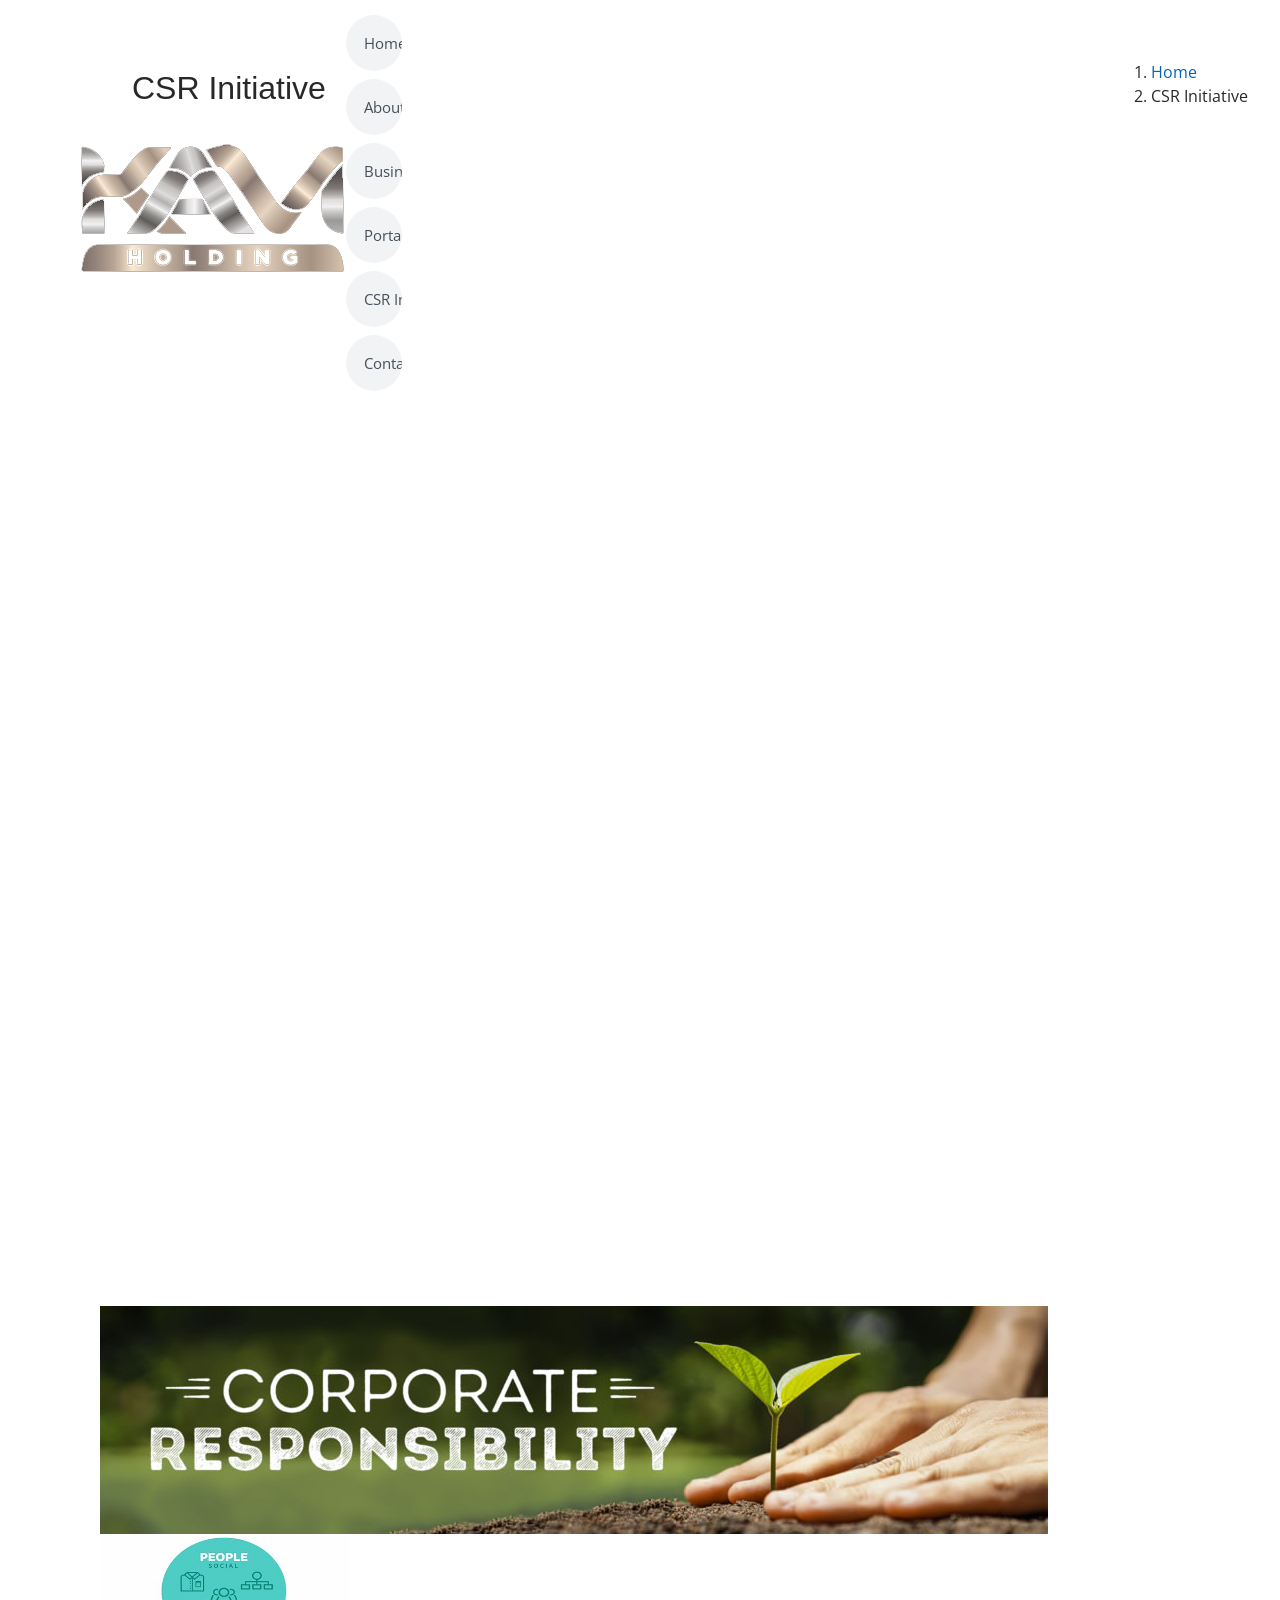
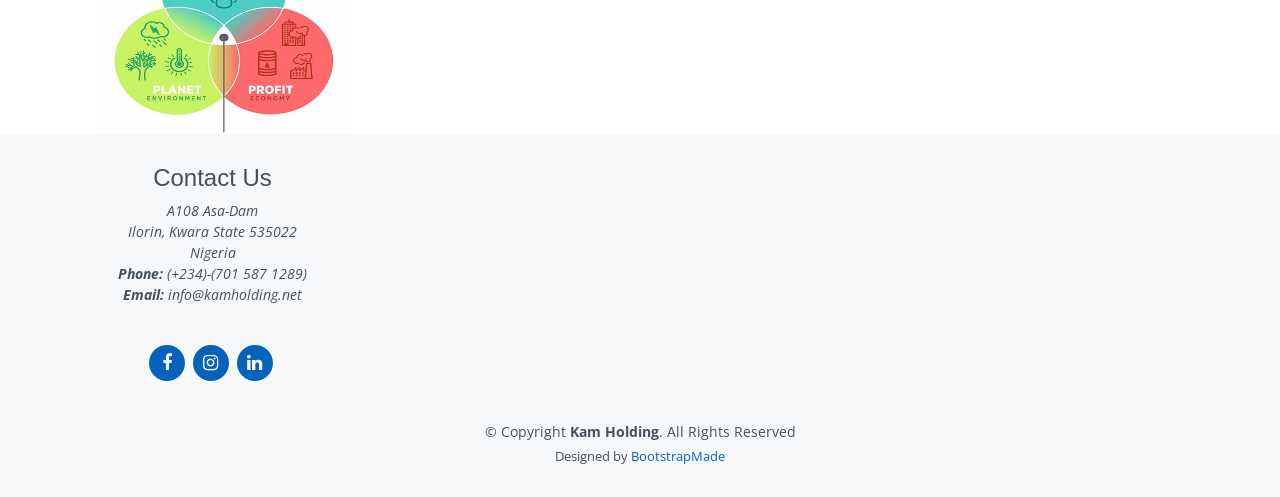
<file: CSR Initiative.html>
<!DOCTYPE html>
<html lang="en">

<head>
  <meta charset="utf-8">
  <meta content="width=device-width, initial-scale=1.0" name="viewport">

  <title>CSR-Initiative</title>
  <meta content="" name="description">
  <meta content="" name="keywords">

  <!-- Favicons -->
  <link href="assets/img/logo-cleaningkam.png" rel="icon">
  <link href="assets/img/logo-cleaningkam.png" rel="apple-touch-icon">

  <!-- Google Fonts -->
  <link href="https://fonts.googleapis.com/css?family=Open+Sans:300,300i,400,400i,700,700i|Montserrat:300,400,500,700" rel="stylesheet">

  <!-- Vendor CSS Files -->
  <link href="assets/vendor/bootstrap/css/bootstrap.min.css" rel="stylesheet">
  <link href="assets/vendor/icofont/icofont.min.css" rel="stylesheet">
  <link href="assets/vendor/font-awesome/css/font-awesome.min.css" rel="stylesheet">
  <link href="assets/vendor/ionicons/css/ionicons.min.css" rel="stylesheet">
  <link href="assets/vendor/animate.css/animate.min.css" rel="stylesheet">
  <link href="assets/vendor/venobox/venobox.css" rel="stylesheet">
  <link href="assets/vendor/owl.carousel/assets/owl.carousel.min.css" rel="stylesheet">
  <link href="assets/vendor/aos/aos.css" rel="stylesheet">

  <!-- Template Main CSS File -->
  <link href="assets/css/style.css" rel="stylesheet">

  <!-- =======================================================
  * Template Name: BizPage - v3.1.1
  * Template URL: https://bootstrapmade.com/bizpage-bootstrap-business-template/
  * Author: BootstrapMade.com
  * License: https://bootstrapmade.com/license/
  ======================================================== -->
</head>

<body>

  <!-- ======= Header ======= -->
  <header id="header" class="fixed-top ">
    <div class="container-fluid">

      <div class="row justify-content-center">
        <div class="col-xl-11 d-flex align-items-center">
          <!--<h1 class="logo mr-auto"><a href="index.html">BizPage</a></h1>-->
          <!-- Uncomment below if you prefer to use an image logo -->
          <a href="index.html" class="logo mr-auto"><img src="assets/img/logo-cleaningkam.png" alt="" class="img-fluid"></a>

          <nav class="nav-menu d-none d-lg-block">
            <ul>
              <li><a href="index.html">Home</a></li>
              <li><a href="about-us.html">About Us</a></li>
              <li><a href="business.html">Business</a></li>
              <li><a href="pmp.kamholding.net">Portal</a></li>
              <li><a href="CSR Initiative.html">CSR Initiative</a></li>
              <!--<li class="drop-down"><a href="customer-feedback.html">Customer</a>
                <ul>
                  <li><a href="#">Customer's Feedback</a></li>
                  <li><a href="#">Customer's Quotation</a></li>
                  <li><a href="#">Customer's Enquiry</a></li>
                
                </ul>
              </li>-->
              <li><a href="contact.html">Contact Us</a></li>

            </ul>
          </nav><!-- .nav-menu -->
        </div>
      </div>

    </div>
  </header><!-- End Header -->

  <main id="main">

    <!-- ======= Breadcrumbs Section ======= -->
    <section class="breadcrumbs">
      <div class="container">

        <div class="d-flex justify-content-between align-items-center">
          <h2>CSR Initiative</h2>
          <ol>
            <li><a href="index.html">Home</a></li>
            <li>CSR Initiative</li>
          </ol>
        </div>

      </div>
    </section><!-- End Breadcrumbs Section -->

 <!-- ======= Skills Section ======= -->
 <section id="skills">
    <div class="container" data-aos="fade-up">

      <header class="section-header">
        <h3>CORPORATE RESPONSIBILITIES</h3>
        <p>To bring the change you have to grow together with the community by enriching people’s life.</p>
      </header>
      <br><br><br><br><br><br><br><br>
      <div class="csr-text">
        <p> <strong>KAM HOLDING</strong> is the only 100% indigenous steel and allied manufacturing company in Nigeria 
          and thus understands the responsibility towards the countrymen specially the marginalized sections of the society, 
          focusing on education, employment, culture, healthcare and infrastructure creation to build an empowered Nigeria.
         </p>
         <p>
          The Group CSR Policy emphasizes on:
         <li> The People – Building social capital health, Education, Infrastructure</li>
         <li> The Planet – Energy Management, Environment conservation</li>
        <li>  The Profit – adding economic value, Income generation.</li>
         </p>
         <p>
          To participate with the UN global sustainable development goals to transform the nation, KAM Holding is also transforming the society with the aim to take up drive for No Poverty, Zero Hunger, Good Health & well-being, Quality Education, Gender equality, Clean Water & Sanitation, Decent work & Economic growth, Innovation & Infrastructure, Life on Land, Climate action.
          Some of the initiatives taken by the Group are:
         </p>
         <p><strong>THE PEOPLE</strong></p>
           <p> <strong>Education sector</strong> – Share in the Enterprise story in Kwara State University. Contribution towards welfare of university like awards and scholarships to the deserving students.</p>
           <p> <strong>Infrastructure sector</strong> – building and maintenance of roads in Quarry to support industrial development in the remote areas, which in turn has generated employment opportunities. With the permission of supervising authorities, the group has used its resources to patch up bad portion of the highway to eliminate bottlenecks along the highway.</p>

          <p><strong>THE PLANET</strong> </p>
                      <p><strong>Environment sector</strong>> - We in KAM Holding have taken all the initiatives and preventive measures for environment conservation like factories are equipped with systems to first clean the air before it gets released to the atmosphere and also promote greenery to safeguard our planet.</p>

          <p><strong>THE PROFIT</strong></p>
                  <p>Group “MADE IN NIGERIA POLICY” has contributed to Nigeria’s Industrialization and economic growth. This has generated a lot of employment opportunities and thus boost income generation to achieve the social goal of No Poverty, Zero Hunger, Good Health & well-being, Quality Education, etc.
         </p>
      </div>
    </div>
  </section><!-- End Skills Section -->
  
  <div class="img1">
    <img src="assets/img/csr2.jpg" alt="" class="img-fluid">
    </div>
  <div class="img2">
      <img src="assets/img/csr1.jpeg" height="200px" width="250px">
  </div>
  </main><!-- End #main -->

  <!-- ======= Footer ======= -->
  <footer id="footer">
    <div class="footer-top">
      <div class="container">
        <div class="row">

          <!--<div class="col-lg-3 col-md-6 footer-info">
            <h3>BizPage</h3>
            <p>Cras fermentum odio eu feugiat lide par naso tierra. Justo eget nada terra videa magna derita valies darta donna mare fermentum iaculis eu non diam phasellus. Scelerisque felis imperdiet proin fermentum leo. Amet volutpat consequat mauris nunc congue.</p>
          </div>-->

          <!--<div class="col-lg-3 col-md-6 footer-links">
            <h4>Useful Links</h4>
            <ul>
              <li><i class="ion-ios-arrow-right"></i> <a href="#">Home</a></li>
              <li><i class="ion-ios-arrow-right"></i> <a href="#">About us</a></li>
              <li><i class="ion-ios-arrow-right"></i> <a href="#">Services</a></li>
              <li><i class="ion-ios-arrow-right"></i> <a href="#">Terms of service</a></li>
              <li><i class="ion-ios-arrow-right"></i> <a href="#">Privacy policy</a></li>
            </ul>
          </div>-->

          <div class="col-lg-3 col-md-6 footer-contact">
            <h4>Contact Us</h4>
            <p>
              A108 Asa-Dam <br>
              Ilorin, Kwara State 535022<br>
              Nigeria <br>
              <strong>Phone:</strong> (+234)-(701 587 1289)<br>
              <strong>Email:</strong> info@kamholding.net<br>
            </p>

            
            <div class="social-links">
              <a href="#" class="facebook"><i class="fa fa-facebook"></i></a>
              <a href="#" class="instagram"><i class="fa fa-instagram"></i></a>
              <a href="#" class="linkedin"><i class="fa fa-linkedin"></i></a>
            </div>

          </div>

          <!--<div class="col-lg-3 col-md-6 footer-newsletter">
            <h4>Our Newsletter</h4>
            <p>Tamen quem nulla quae legam multos aute sint culpa legam noster magna veniam enim veniam illum dolore legam minim quorum culpa amet magna export quem marada parida nodela caramase seza.</p>
            <form action="" method="post">
              <input type="email" name="email"><input type="submit" value="Subscribe">
            </form>
          </div>-->

        </div>
      </div>
    </div>

    <div class="container">
      <div class="copyright">
        &copy; Copyright <strong>Kam Holding</strong>. All Rights Reserved
      </div>
      <div class="credits">
        <!--
        All the links in the footer should remain intact.
        You can delete the links only if you purchased the pro version.
        Licensing information: https://bootstrapmade.com/license/
        Purchase the pro version with working PHP/AJAX contact form: https://bootstrapmade.com/buy/?theme=BizPage
      -->
        Designed by <a href="https://bootstrapmade.com/">BootstrapMade</a>
      </div>
    </div>
  </footer> <!-- End Footer -->

  <a href="#" class="back-to-top"><i class="fa fa-chevron-up"></i></a>
  <!-- Uncomment below i you want to use a preloader -->
  <!-- <div id="preloader"></div> -->

  <!-- Vendor JS Files -->
  <script src="assets/vendor/jquery/jquery.min.js"></script>
  <script src="assets/vendor/bootstrap/js/bootstrap.bundle.min.js"></script>
  <script src="assets/vendor/jquery.easing/jquery.easing.min.js"></script>
  <script src="assets/vendor/php-email-form/validate.js"></script>
  <script src="assets/vendor/waypoints/jquery.waypoints.min.js"></script>
  <script src="assets/vendor/counterup/counterup.min.js"></script>
  <script src="assets/vendor/isotope-layout/isotope.pkgd.min.js"></script>
  <script src="assets/vendor/venobox/venobox.min.js"></script>
  <script src="assets/vendor/owl.carousel/owl.carousel.min.js"></script>
  <script src="assets/vendor/aos/aos.js"></script>

  <!-- Template Main JS File -->
  <script src="assets/js/main.js"></script>

</body>

</html>
</file>
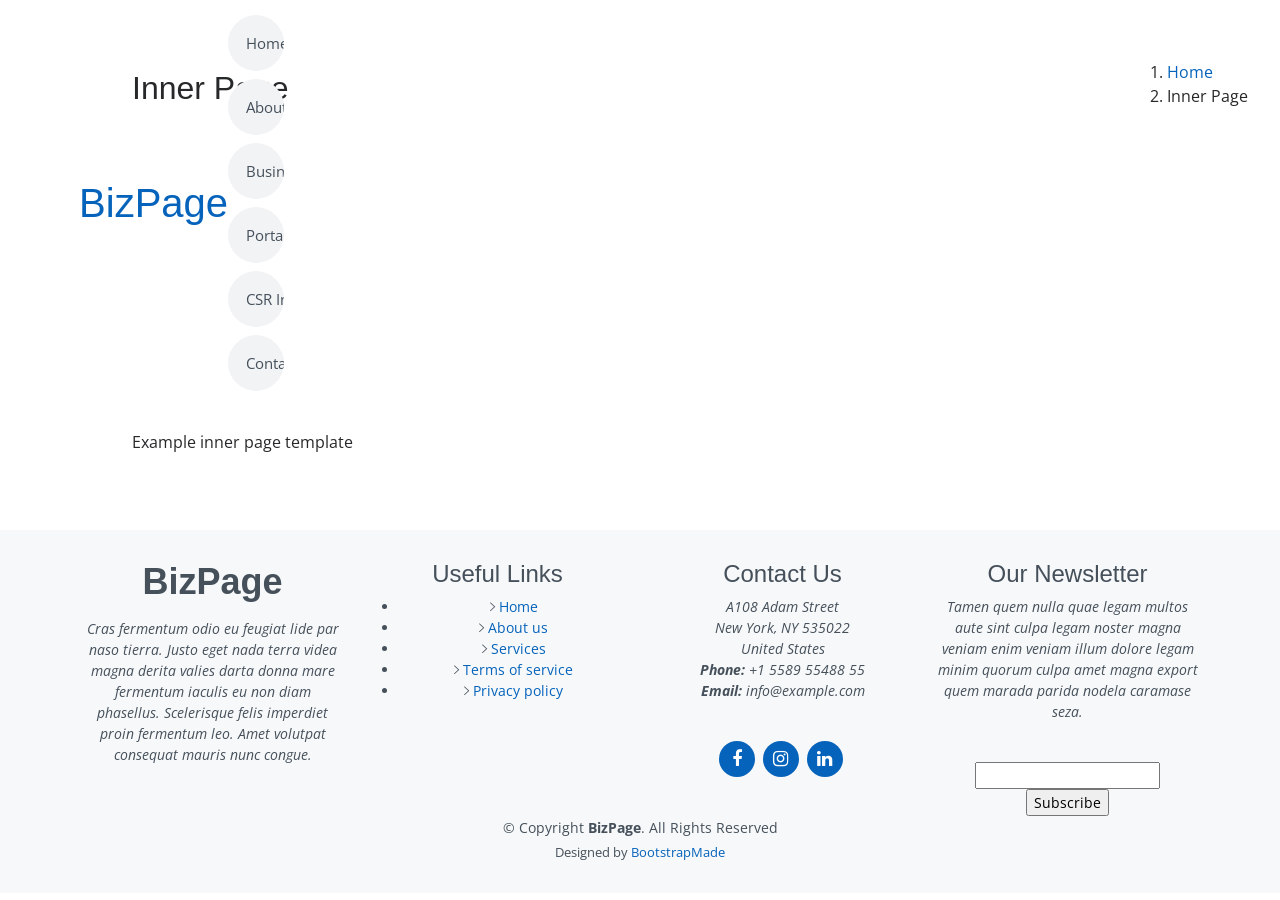
<file: customer-feedback.html>
<!DOCTYPE html>
<html lang="en">

<head>
  <meta charset="utf-8">
  <meta content="width=device-width, initial-scale=1.0" name="viewport">

  <title>Inner Page - BizPage Bootstrap Template</title>
  <meta content="" name="description">
  <meta content="" name="keywords">

  <!-- Favicons -->
  <link href="assets/img/favicon.png" rel="icon">
  <link href="assets/img/apple-touch-icon.png" rel="apple-touch-icon">

  <!-- Google Fonts -->
  <link href="https://fonts.googleapis.com/css?family=Open+Sans:300,300i,400,400i,700,700i|Montserrat:300,400,500,700" rel="stylesheet">

  <!-- Vendor CSS Files -->
  <link href="assets/vendor/bootstrap/css/bootstrap.min.css" rel="stylesheet">
  <link href="assets/vendor/icofont/icofont.min.css" rel="stylesheet">
  <link href="assets/vendor/font-awesome/css/font-awesome.min.css" rel="stylesheet">
  <link href="assets/vendor/ionicons/css/ionicons.min.css" rel="stylesheet">
  <link href="assets/vendor/animate.css/animate.min.css" rel="stylesheet">
  <link href="assets/vendor/venobox/venobox.css" rel="stylesheet">
  <link href="assets/vendor/owl.carousel/assets/owl.carousel.min.css" rel="stylesheet">
  <link href="assets/vendor/aos/aos.css" rel="stylesheet">

  <!-- Template Main CSS File -->
  <link href="assets/css/style.css" rel="stylesheet">

  <!-- =======================================================
  * Template Name: BizPage - v3.1.1
  * Template URL: https://bootstrapmade.com/bizpage-bootstrap-business-template/
  * Author: BootstrapMade.com
  * License: https://bootstrapmade.com/license/
  ======================================================== -->
</head>

<body>

  <!-- ======= Header ======= -->
  <header id="header" class="fixed-top ">
    <div class="container-fluid">

      <div class="row justify-content-center">
        <div class="col-xl-11 d-flex align-items-center">
          <h1 class="logo mr-auto"><a href="index.html">BizPage</a></h1>
          <!-- Uncomment below if you prefer to use an image logo -->
          <!-- <a href="index.html" class="logo mr-auto"><img src="assets/img/logo.png" alt="" class="img-fluid"></a>-->

          <nav class="nav-menu d-none d-lg-block">
            <ul>
              <li><a href="index.html">Home</a></li>
              <li><a href="about-us.html">About Us</a></li>
              <li><a href="business.html">Business</a></li>
              <li><a href="pmp.kamholding.net">Portal</a></li>
              <li><a href="CSR Initiative.html">CSR Initiative</a></li>
              <!--<li class="drop-down"><a href=>Customer</a>
                <ul>
                  <li><a href="#">Customer's Feedback</a></li>
                  <li><a href="#">Customer's Quotation</a></li>
                  <li><a href="#">Customer's Enquiry</a></li>
                
                </ul>
              </li>-->
              <li><a href="contact.html">Contact Us</a></li>

            </ul>
          </nav><!-- .nav-menu -->
        </div>
      </div>

    </div>
  </header><!-- End Header -->

  <main id="main">

    <!-- ======= Breadcrumbs Section ======= -->
    <section class="breadcrumbs">
      <div class="container">

        <div class="d-flex justify-content-between align-items-center">
          <h2>Inner Page</h2>
          <ol>
            <li><a href="index.html">Home</a></li>
            <li>Inner Page</li>
          </ol>
        </div>

      </div>
    </section><!-- End Breadcrumbs Section -->

   <!-- ======= Our Clients Section ======= -->
   <section id="clients">
    <div class="container" data-aos="zoom-in">

      <header class="section-header">
        <h3>Our Clients</h3>
      </header>

      <div class="owl-carousel clients-carousel">
        <img src="assets/img/clients/client-1.png" alt="">
        <img src="assets/img/clients/client-2.png" alt="">
        <img src="assets/img/clients/client-3.png" alt="">
        <img src="assets/img/clients/client-4.png" alt="">
        <img src="assets/img/clients/client-5.png" alt="">
        <img src="assets/img/clients/client-6.png" alt="">
        <img src="assets/img/clients/client-7.png" alt="">
        <img src="assets/img/clients/client-8.png" alt="">
      </div>

    </div>
  </section><!-- End Our Clients Section -->

    
    <section class="inner-page mt-4">
      <div class="container">
        <p>
          Example inner page template
        </p>
      </div>
    </section>

  </main><!-- End #main -->

  <!-- ======= Footer ======= -->
  <footer id="footer">
    <div class="footer-top">
      <div class="container">
        <div class="row">

          <div class="col-lg-3 col-md-6 footer-info">
            <h3>BizPage</h3>
            <p>Cras fermentum odio eu feugiat lide par naso tierra. Justo eget nada terra videa magna derita valies darta donna mare fermentum iaculis eu non diam phasellus. Scelerisque felis imperdiet proin fermentum leo. Amet volutpat consequat mauris nunc congue.</p>
          </div>

          <div class="col-lg-3 col-md-6 footer-links">
            <h4>Useful Links</h4>
            <ul>
              <li><i class="ion-ios-arrow-right"></i> <a href="#">Home</a></li>
              <li><i class="ion-ios-arrow-right"></i> <a href="#">About us</a></li>
              <li><i class="ion-ios-arrow-right"></i> <a href="#">Services</a></li>
              <li><i class="ion-ios-arrow-right"></i> <a href="#">Terms of service</a></li>
              <li><i class="ion-ios-arrow-right"></i> <a href="#">Privacy policy</a></li>
            </ul>
          </div>

          <div class="col-lg-3 col-md-6 footer-contact">
            <h4>Contact Us</h4>
            <p>
              A108 Adam Street <br>
              New York, NY 535022<br>
              United States <br>
              <strong>Phone:</strong> +1 5589 55488 55<br>
              <strong>Email:</strong> info@example.com<br>
            </p>

            
            <div class="social-links">
              <a href="#" class="facebook"><i class="fa fa-facebook"></i></a>
              <a href="#" class="instagram"><i class="fa fa-instagram"></i></a>
              <a href="#" class="linkedin"><i class="fa fa-linkedin"></i></a>
            </div>

          </div>

          <div class="col-lg-3 col-md-6 footer-newsletter">
            <h4>Our Newsletter</h4>
            <p>Tamen quem nulla quae legam multos aute sint culpa legam noster magna veniam enim veniam illum dolore legam minim quorum culpa amet magna export quem marada parida nodela caramase seza.</p>
            <form action="" method="post">
              <input type="email" name="email"><input type="submit" value="Subscribe">
            </form>
          </div>

        </div>
      </div>
    </div>

    <div class="container">
      <div class="copyright">
        &copy; Copyright <strong>BizPage</strong>. All Rights Reserved
      </div>
      <div class="credits">
        <!--
        All the links in the footer should remain intact.
        You can delete the links only if you purchased the pro version.
        Licensing information: https://bootstrapmade.com/license/
        Purchase the pro version with working PHP/AJAX contact form: https://bootstrapmade.com/buy/?theme=BizPage
      -->
        Designed by <a href="https://bootstrapmade.com/">BootstrapMade</a>
      </div>
    </div>
  </footer><!-- End Footer -->

  <a href="#" class="back-to-top"><i class="fa fa-chevron-up"></i></a>
  <!-- Uncomment below i you want to use a preloader -->
  <!-- <div id="preloader"></div> -->

  <!-- Vendor JS Files -->
  <script src="assets/vendor/jquery/jquery.min.js"></script>
  <script src="assets/vendor/bootstrap/js/bootstrap.bundle.min.js"></script>
  <script src="assets/vendor/jquery.easing/jquery.easing.min.js"></script>
  <script src="assets/vendor/php-email-form/validate.js"></script>
  <script src="assets/vendor/waypoints/jquery.waypoints.min.js"></script>
  <script src="assets/vendor/counterup/counterup.min.js"></script>
  <script src="assets/vendor/isotope-layout/isotope.pkgd.min.js"></script>
  <script src="assets/vendor/venobox/venobox.min.js"></script>
  <script src="assets/vendor/owl.carousel/owl.carousel.min.js"></script>
  <script src="assets/vendor/aos/aos.js"></script>

  <!-- Template Main JS File -->
  <script src="assets/js/main.js"></script>

</body>

</html>
</file>
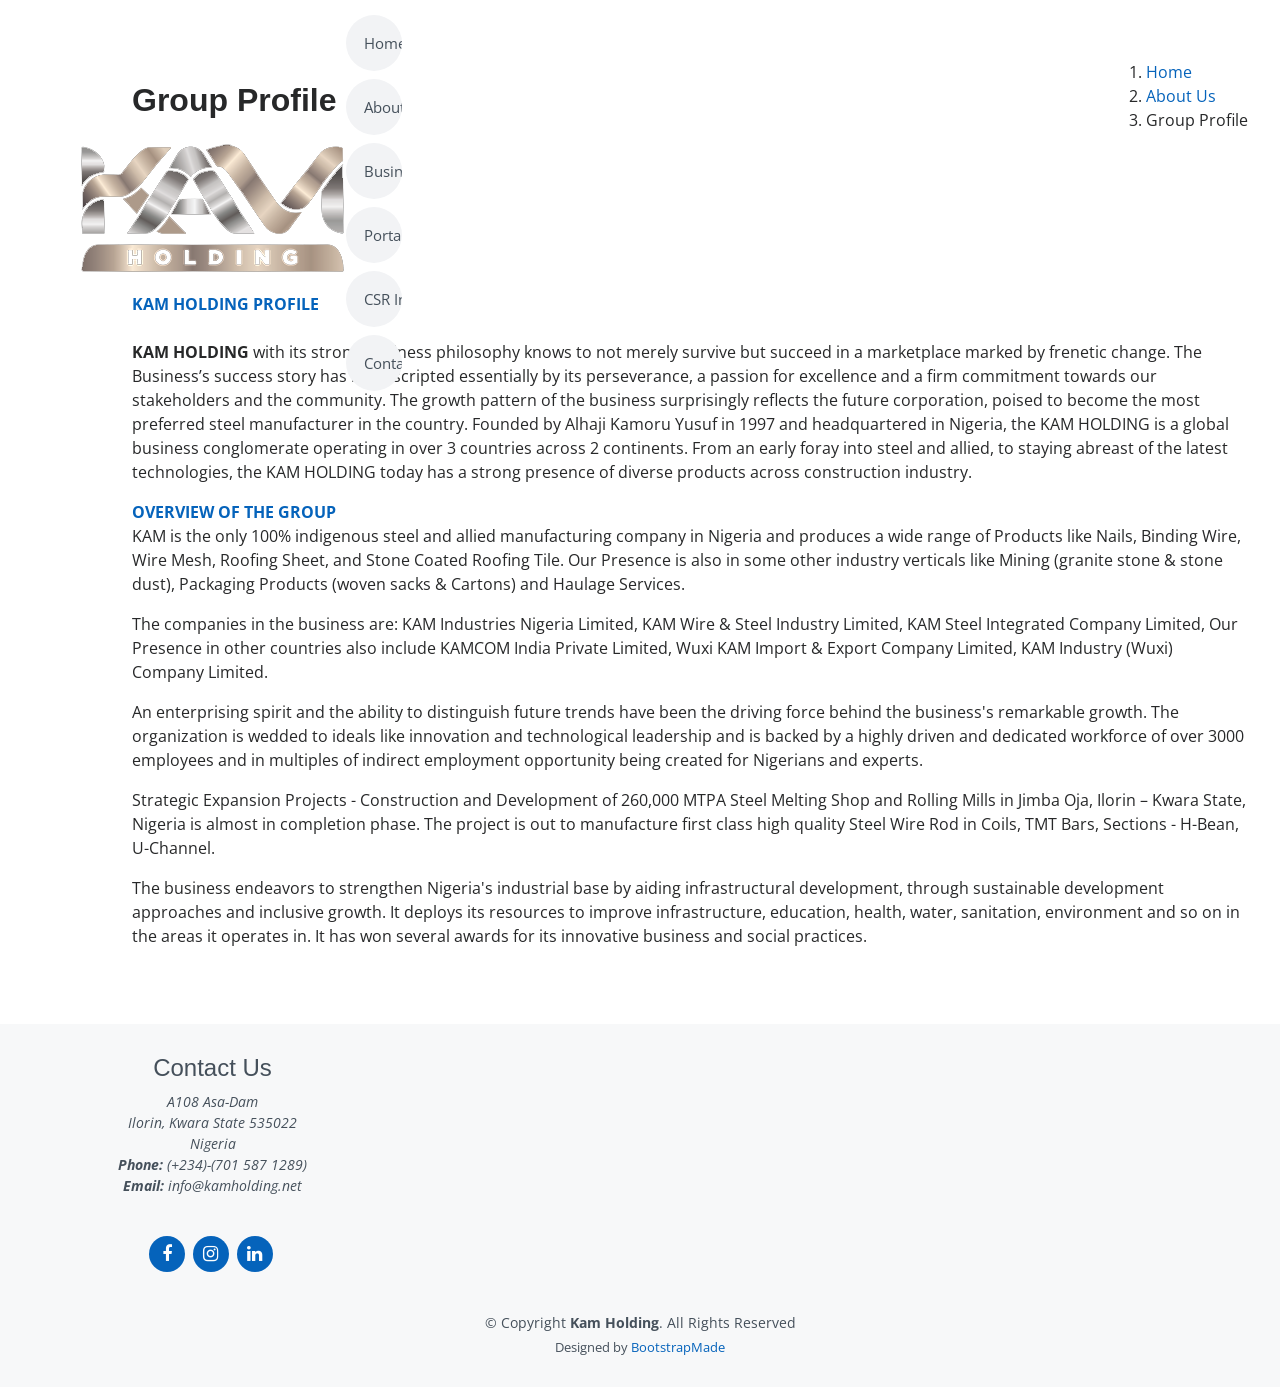
<file: group-profile.html>
<!DOCTYPE html>
<html lang="en">

<head>
  <meta charset="utf-8">
  <meta content="width=device-width, initial-scale=1.0" name="viewport">

  <title>Inner Page - BizPage Bootstrap Template</title>
  <meta content="" name="description">
  <meta content="" name="keywords">

  <!-- Favicons -->
  <link href="assets/img/favicon.png" rel="icon">
  <link href="assets/img/apple-touch-icon.png" rel="apple-touch-icon">

  <!-- Google Fonts -->
  <link href="https://fonts.googleapis.com/css?family=Open+Sans:300,300i,400,400i,700,700i|Montserrat:300,400,500,700" rel="stylesheet">

  <!-- Vendor CSS Files -->
  <link href="assets/vendor/bootstrap/css/bootstrap.min.css" rel="stylesheet">
  <link href="assets/vendor/icofont/icofont.min.css" rel="stylesheet">
  <link href="assets/vendor/font-awesome/css/font-awesome.min.css" rel="stylesheet">
  <link href="assets/vendor/ionicons/css/ionicons.min.css" rel="stylesheet">
  <link href="assets/vendor/animate.css/animate.min.css" rel="stylesheet">
  <link href="assets/vendor/venobox/venobox.css" rel="stylesheet">
  <link href="assets/vendor/owl.carousel/assets/owl.carousel.min.css" rel="stylesheet">
  <link href="assets/vendor/aos/aos.css" rel="stylesheet">

  <!-- Template Main CSS File -->
  <link href="assets/css/style.css" rel="stylesheet">

  <!-- =======================================================
  * Template Name: BizPage - v3.1.1
  * Template URL: https://bootstrapmade.com/bizpage-bootstrap-business-template/
  * Author: BootstrapMade.com
  * License: https://bootstrapmade.com/license/
  ======================================================== -->
</head>

<body>

  <!-- ======= Header ======= -->
  <header id="header" class="fixed-top ">
    <div class="container-fluid">

      <div class="row justify-content-center">
        <div class="col-xl-11 d-flex align-items-center">
          <!--<h1 class="logo mr-auto"><a href="index.html">BizPage</a></h1>-->
          <!-- Uncomment below if you prefer to use an image logo -->
           <a href="index.html" class="logo mr-auto"><img src="assets/img/logo-cleaningkam.png" alt="" class="img-fluid"></a>

          <nav class="nav-menu d-none d-lg-block">
            <ul>
              <li><a href="index.html">Home</a></li>
              <li><a href="about-us.html">About Us</a></li>
              <li><a href="business.html">Business</a></li>
              <li><a href="pmp.kamholding.net">Portal</a></li>
              <li><a href="CSR Initiative.html">CSR Initiative</a></li>
              <!--<li class="drop-down"><a href=>Customer</a>
                <ul>
                  <li><a href="#">Customer's Feedback</a></li>
                  <li><a href="#">Customer's Quotation</a></li>
                  <li><a href="#">Customer's Enquiry</a></li>
                
                </ul>
              </li>-->
              <li><a href="contact.html">Contact Us</a></li>

            </ul>
          </nav><!-- .nav-menu -->
        </div>
      </div>

    </div>
  </header><!-- End Header -->

  <main id="main">

    <!-- ======= Breadcrumbs Section ======= -->
    <section class="breadcrumbs">
      <div class="container">

        <div class="d-flex justify-content-between align-items-center">
          <h2><strong>Group Profile</strong></h2>
          <ol>
            <li><a href="index.html">Home</a></li>
            <li><a href="about-us.html">About Us</a></li>
            <li>Group Profile</li>
          </ol>
        </div>

      </div>
    </section><!-- End Breadcrumbs Section -->


    
    <section class="inner-page mt-4">
      <div class="container">
       <h> <a href="#"><Strong>KAM HOLDING PROFILE</Strong></a> </h>
        <br> <br> 
        <p>
           <strong>KAM HOLDING</strong> with its strong business philosophy knows to not merely survive but succeed in a marketplace marked by frenetic change.
            The Business’s success story has been scripted essentially by its perseverance, a passion for excellence and a firm commitment towards our stakeholders and the community. 
            The growth pattern of the business surprisingly reflects the future corporation, poised to become the most preferred steel manufacturer in the country.
            Founded by Alhaji Kamoru Yusuf in 1997 and headquartered in Nigeria, 
            the KAM HOLDING is a global business conglomerate operating in over 3 countries across 2 continents. 
            From an early foray into steel and allied, to staying abreast of the latest technologies, the KAM HOLDING today has a strong presence of diverse products across construction industry.
        </p>
      <h><a href="#"><strong>OVERVIEW OF THE GROUP</strong></a></h>
      <br>
      <p>
        KAM is the only 100% indigenous steel and allied manufacturing company in Nigeria and produces a wide range of Products like Nails, Binding Wire, Wire Mesh, Roofing Sheet, and Stone Coated Roofing Tile. 
        Our Presence is also in some other industry verticals like Mining (granite stone & stone dust), Packaging Products (woven sacks & Cartons) and Haulage Services.
      </p>
        <p>
            The companies in the business are: KAM Industries Nigeria Limited, KAM Wire & Steel Industry Limited, KAM Steel Integrated Company Limited, 
            Our Presence in other countries also include KAMCOM India Private Limited, Wuxi KAM Import & Export Company Limited, KAM Industry (Wuxi) Company Limited.

        </p>
        <p>
            An enterprising spirit and the ability to distinguish future trends have been the driving force behind the business's remarkable growth. 
            The organization is wedded to ideals like innovation and technological leadership and is backed by a highly driven and dedicated workforce of over 3000 employees and in multiples of 
            indirect employment opportunity being created for Nigerians and experts.
        </p>
        <p>
            Strategic Expansion Projects - Construction and Development of 260,000 MTPA Steel Melting Shop and Rolling Mills in Jimba Oja, Ilorin – Kwara State, Nigeria is almost in completion phase. 
            The project is out to manufacture first class high quality Steel Wire Rod in Coils, TMT Bars, Sections - H-Bean, U-Channel.
        </p>
        <p>
            The business endeavors to strengthen Nigeria's industrial base by aiding infrastructural development, through sustainable development approaches and inclusive growth. 
            It deploys its resources to improve infrastructure, education, health, water, sanitation, environment and so on in the areas it operates in. 
            It has won several awards for its innovative business and social practices.
        </p>
      </div>
    </section>

  </main><!-- End #main -->

  <!-- ======= Footer ======= -->
  <footer id="footer">
    <div class="footer-top">
      <div class="container">
        <div class="row">

          <!--<div class="col-lg-3 col-md-6 footer-info">
            <h3>BizPage</h3>
            <p>Cras fermentum odio eu feugiat lide par naso tierra. Justo eget nada terra videa magna derita valies darta donna mare fermentum iaculis eu non diam phasellus. Scelerisque felis imperdiet proin fermentum leo. Amet volutpat consequat mauris nunc congue.</p>
          </div>-->

          <!--<div class="col-lg-3 col-md-6 footer-links">
            <h4>Useful Links</h4>
            <ul>
              <li><i class="ion-ios-arrow-right"></i> <a href="#">Home</a></li>
              <li><i class="ion-ios-arrow-right"></i> <a href="#">About us</a></li>
              <li><i class="ion-ios-arrow-right"></i> <a href="#">Services</a></li>
              <li><i class="ion-ios-arrow-right"></i> <a href="#">Terms of service</a></li>
              <li><i class="ion-ios-arrow-right"></i> <a href="#">Privacy policy</a></li>
            </ul>
          </div>-->

          <div class="col-lg-3 col-md-6 footer-contact">
            <h4>Contact Us</h4>
            <p>
              A108 Asa-Dam <br>
              Ilorin, Kwara State 535022<br>
              Nigeria <br>
              <strong>Phone:</strong> (+234)-(701 587 1289)<br>
              <strong>Email:</strong> info@kamholding.net<br>
            </p>

            <div class="social-links">
              <a href="#" class="facebook"><i class="fa fa-facebook"></i></a>
              <a href="#" class="instagram"><i class="fa fa-instagram"></i></a>
              <a href="#" class="linkedin"><i class="fa fa-linkedin"></i></a>
            </div>

          </div>

          <!--<div class="col-lg-3 col-md-6 footer-newsletter">
            <h4>Our Newsletter</h4>
            <p>Tamen quem nulla quae legam multos aute sint culpa legam noster magna veniam enim veniam illum dolore legam minim quorum culpa amet magna export quem marada parida nodela caramase seza.</p>
            <form action="" method="post">
              <input type="email" name="email"><input type="submit" value="Subscribe">
            </form>
          </div>-->

        </div>
      </div>
    </div>

    <div class="container">
      <div class="copyright">
        &copy; Copyright <strong>Kam Holding</strong>. All Rights Reserved
      </div>
      <div class="credits">
        <!--
        All the links in the footer should remain intact.
        You can delete the links only if you purchased the pro version.
        Licensing information: https://bootstrapmade.com/license/
        Purchase the pro version with working PHP/AJAX contact form: https://bootstrapmade.com/buy/?theme=BizPage
      -->
        Designed by <a href="https://bootstrapmade.com/">BootstrapMade</a>
      </div>
    </div>
  </footer><!-- End Footer -->

  <a href="#" class="back-to-top"><i class="fa fa-chevron-up"></i></a>
  <!-- Uncomment below i you want to use a preloader -->
  <!-- <div id="preloader"></div> -->

  <!-- Vendor JS Files -->
  <script src="assets/vendor/jquery/jquery.min.js"></script>
  <script src="assets/vendor/bootstrap/js/bootstrap.bundle.min.js"></script>
  <script src="assets/vendor/jquery.easing/jquery.easing.min.js"></script>
  <script src="assets/vendor/php-email-form/validate.js"></script>
  <script src="assets/vendor/waypoints/jquery.waypoints.min.js"></script>
  <script src="assets/vendor/counterup/counterup.min.js"></script>
  <script src="assets/vendor/isotope-layout/isotope.pkgd.min.js"></script>
  <script src="assets/vendor/venobox/venobox.min.js"></script>
  <script src="assets/vendor/owl.carousel/owl.carousel.min.js"></script>
  <script src="assets/vendor/aos/aos.js"></script>

  <!-- Template Main JS File -->
  <script src="assets/js/main.js"></script>

</body>

</html>
</file>
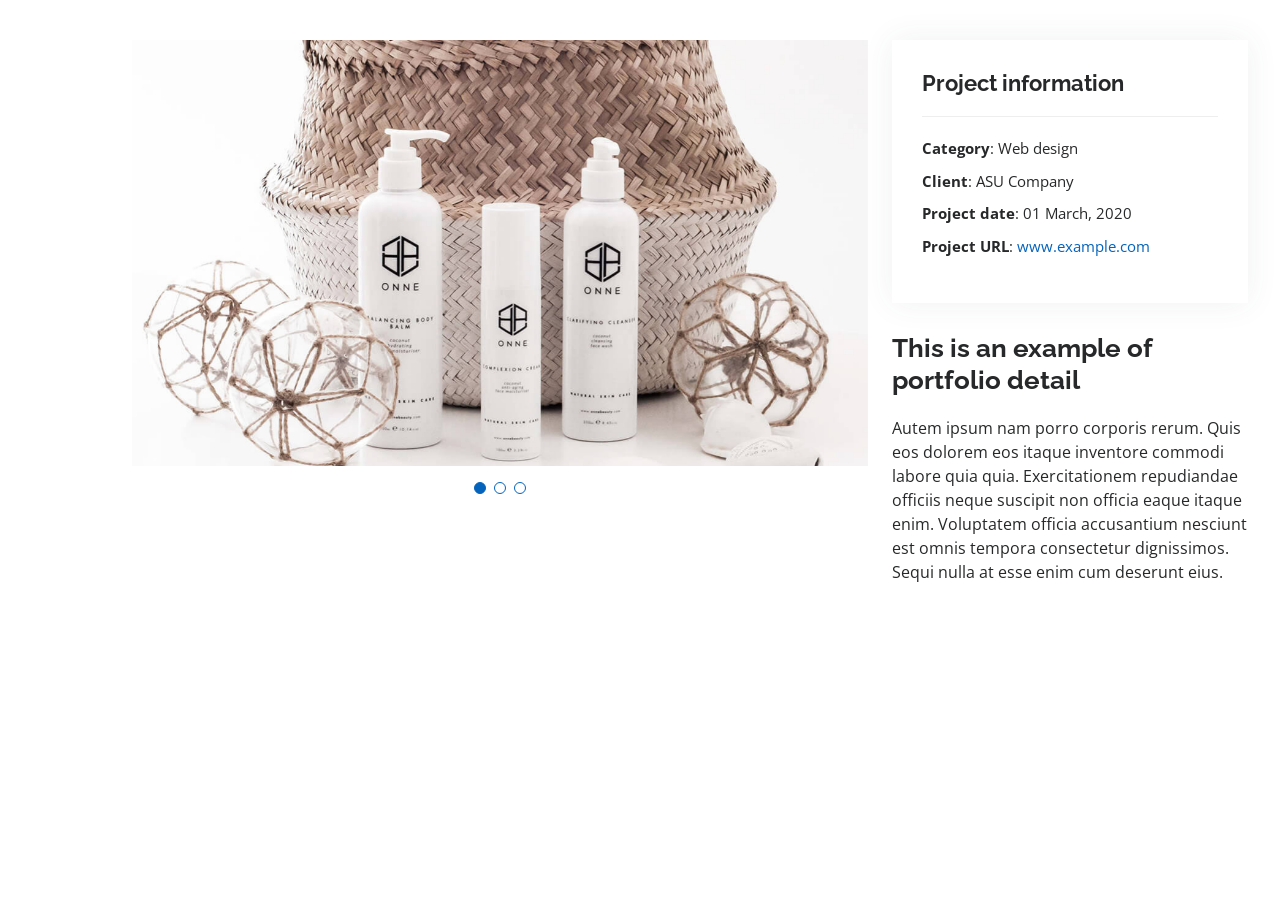
<file: portfolio-details.html>
<!DOCTYPE html>
<html lang="en">

<head>
  <meta charset="utf-8">
  <meta content="width=device-width, initial-scale=1.0" name="viewport">

  <title>Portfolio Details - Personal Bootstrap Template</title>
  <meta content="" name="description">
  <meta content="" name="keywords">

  <!-- Favicons -->
  <link href="assets/img/favicon.png" rel="icon">
  <link href="assets/img/apple-touch-icon.png" rel="apple-touch-icon">

  <!-- Google Fonts -->
  <link href="https://fonts.googleapis.com/css?family=Open+Sans:300,300i,400,400i,600,600i,700,700i|Raleway:300,300i,400,400i,500,500i,600,600i,700,700i|Poppins:300,300i,400,400i,500,500i,600,600i,700,700i" rel="stylesheet">

  <!-- Vendor CSS Files -->
  <link href="assets/vendor/aos/aos.css" rel="stylesheet">
  <link href="assets/vendor/bootstrap/css/bootstrap.min.css" rel="stylesheet">
  <link href="assets/vendor/bootstrap-icons/bootstrap-icons.css" rel="stylesheet">
  <link href="assets/vendor/boxicons/css/boxicons.min.css" rel="stylesheet">
  <link href="assets/vendor/glightbox/css/glightbox.min.css" rel="stylesheet">
  <link href="assets/vendor/swiper/swiper-bundle.min.css" rel="stylesheet">

  <!-- Template Main CSS File -->
  <link href="assets/css/style.css" rel="stylesheet">

  <!-- =======================================================
  * Template Name: MyResume - v4.9.2
  * Template URL: https://bootstrapmade.com/free-html-bootstrap-template-my-resume/
  * Author: BootstrapMade.com
  * License: https://bootstrapmade.com/license/
  ======================================================== -->
</head>

<body>

  <main id="main">

    <!-- ======= Portfolio Details Section ======= -->
    <section id="portfolio-details" class="portfolio-details">
      <div class="container">

        <div class="row gy-4">

          <div class="col-lg-8">
            <div class="portfolio-details-slider swiper">
              <div class="swiper-wrapper align-items-center">

                <div class="swiper-slide">
                  <img src="assets/img/portfolio/portfolio-details-1.jpg" alt="">
                </div>

                <div class="swiper-slide">
                  <img src="assets/img/portfolio/portfolio-details-2.jpg" alt="">
                </div>

                <div class="swiper-slide">
                  <img src="assets/img/portfolio/portfolio-details-3.jpg" alt="">
                </div>

              </div>
              <div class="swiper-pagination"></div>
            </div>
          </div>

          <div class="col-lg-4">
            <div class="portfolio-info">
              <h3>Project information</h3>
              <ul>
                <li><strong>Category</strong>: Web design</li>
                <li><strong>Client</strong>: ASU Company</li>
                <li><strong>Project date</strong>: 01 March, 2020</li>
                <li><strong>Project URL</strong>: <a href="#">www.example.com</a></li>
              </ul>
            </div>
            <div class="portfolio-description">
              <h2>This is an example of portfolio detail</h2>
              <p>
                Autem ipsum nam porro corporis rerum. Quis eos dolorem eos itaque inventore commodi labore quia quia. Exercitationem repudiandae officiis neque suscipit non officia eaque itaque enim. Voluptatem officia accusantium nesciunt est omnis tempora consectetur dignissimos. Sequi nulla at esse enim cum deserunt eius.
              </p>
            </div>
          </div>

        </div>

      </div>
    </section><!-- End Portfolio Details Section -->

  </main><!-- End #main -->

  <div id="preloader"></div>
  <a href="#" class="back-to-top d-flex align-items-center justify-content-center"><i class="bi bi-arrow-up-short"></i></a>

  <!-- Vendor JS Files -->
  <script src="assets/vendor/purecounter/purecounter_vanilla.js"></script>
  <script src="assets/vendor/aos/aos.js"></script>
  <script src="assets/vendor/bootstrap/js/bootstrap.bundle.min.js"></script>
  <script src="assets/vendor/glightbox/js/glightbox.min.js"></script>
  <script src="assets/vendor/isotope-layout/isotope.pkgd.min.js"></script>
  <script src="assets/vendor/swiper/swiper-bundle.min.js"></script>
  <script src="assets/vendor/typed.js/typed.min.js"></script>
  <script src="assets/vendor/waypoints/noframework.waypoints.js"></script>
  <script src="assets/vendor/php-email-form/validate.js"></script>

  <!-- Template Main JS File -->
  <script src="assets/js/main.js"></script>

</body>

</html>
</file>
<file: assets/vendor/venobox/venobox.css>
/* ------ venobox.css --------*/
.vbox-overlay *, .vbox-overlay *:before, .vbox-overlay *:after{
    -webkit-backface-visibility: hidden;
    -webkit-box-sizing:border-box;
    -moz-box-sizing:border-box;
    box-sizing:border-box;
}
.vbox-overlay * { 
    -webkit-backface-visibility: visible;
    backface-visibility: visible;
}
.vbox-overlay{
    display: -webkit-flex;
    display: flex;
    -webkit-flex-direction: column;
    flex-direction: column;
    -webkit-justify-content: center;
    justify-content: center;
    -webkit-align-items: center;
    align-items: center;
    position: fixed;
    left: 0;
    top: 0;
    bottom: 0;
    right: 0;
    z-index: 999999;
}

/* ----- navigation ----- */
.vbox-title{
    width: 100%;
    height: 40px;
    float: left;
    text-align: center;
    line-height: 28px;
    font-size: 12px;
    padding: 6px 50px;
    overflow: hidden;
    position: fixed;
    display: none;
    left: 0;
    z-index: 89;
}
.vbox-close{
    cursor: pointer;
    position: fixed;
    top: -1px;
    right: 0;
    width: 50px;
    height: 40px;
    padding: 6px;
    display: block;
    background-position:10px center;
    overflow: hidden;
    font-size: 24px;
    line-height: 1;
    text-align: center;
    z-index: 99;
}
.vbox-left{
    cursor: pointer;
    position: fixed;
    left: 0;
    height: 40px;
    overflow: hidden;
    line-height: 28px;
    font-size: 12px;
    z-index: 99;
    display: flex;
    align-items:center;
}
.vbox-num{
    display: inline-block;
    margin: 6px 0 6px 15px;
}
/* ----- Social share ----- */
.vbox-share{
    line-height: 28px;
    font-size: 12px;
    overflow: hidden;
    position: fixed;
    left: 0;
    z-index: 98;
    display: flex;
    align-items:center;
    justify-content: center;
    width: 100%;
    text-align: center;
}
.vbox-share svg{
    max-height: 28px;
    width: 28px;
    z-index: 10;
    margin-left: 12px;
    margin-top: 6px;
    margin-bottom: 6px;
    vertical-align: middle;
}


/* ----- navigation ARROWS ----- */
.vbox-next, .vbox-prev{
    position: fixed;
    top: 50%;
    margin-top: -15px;
    overflow: hidden;
    cursor: pointer;
    display: block;
    width: 45px;
    height: 45px;
    z-index: 99;
}
.vbox-next span, .vbox-prev span{
    position: relative;
    width: 20px;
    height: 20px;
    border: 2px solid transparent;
    border-top-color: #B6B6B6;
    border-right-color: #B6B6B6;
    text-indent: -100px;
    position: absolute;
    top: 8px;
    display: block;
}
.vbox-prev{
    left: 15px;
}
.vbox-next{
    right: 15px;
}
.vbox-prev span{
    left: 10px;
    -ms-transform: rotate(-135deg);
    -webkit-transform: rotate(-135deg);
    transform: rotate(-135deg);
}
.vbox-next span{
    -ms-transform: rotate(45deg);
    -webkit-transform: rotate(45deg);
    transform: rotate(45deg);
    right: 10px;
}
/* ------- inline window ------ */
.vbox-inline{
    width: 420px;
    height: 315px;
    height: 70vh;
    padding: 10px;
    background: #fff;
    margin: 0 auto;
    overflow: auto;
    text-align: left;
}
/* ------- Video & iFrames window ------ */
.venoframe{
    max-width: 100%;
    width: 100%;
    border: none;
    width: 100%;
    height: 260px;
    height: 70vh;
}
.venoframe.vbvid{
    height: 260px;
}
@media (min-width: 768px) {
    .venoframe, .vbox-inline{
        width: 90%;
        height: 360px;
        height: 70vh;
    }
    .venoframe.vbvid{
        width: 640px;
        height: 360px;
    }
}
@media (min-width: 992px) {
    .venoframe, .vbox-inline{
        max-width: 1200px;
        width: 80%;
        height: 540px;
        height: 70vh;
    }
    .venoframe.vbvid{
        width: 960px;
        height: 540px;
    }
}
/* 
Please do NOT edit this part! 
or at least read this note: http://i.imgur.com/7C0ws9e.gif
*/
.vbox-open{
    overflow: hidden;
}
.vbox-container{
    position: absolute;
    left: 0;
    right: 0;
    top: 0;
    bottom: 0;
    overflow-x: hidden;
    overflow-y: scroll;
    overflow-scrolling: touch;
    -webkit-overflow-scrolling: touch;
    z-index: 20;
    max-height: 100%;

}

.vbox-content{
    text-align: center;
    float: left;
    width: 100%;
    position: relative;
    overflow: hidden;
    padding: 20px 4%;
}
.vbox-container img{
    max-width: 100%;
    height: auto;
}
.vbox-figlio{
    box-shadow: 0 0 12px rgba(0,0,0,0.19), 0 6px 6px rgba(0,0,0,0.23);
    max-width: 100%;
    text-align: initial;
}
img.vbox-figlio{
    -webkit-user-select: none;
-khtml-user-select: none;
-moz-user-select: none;
-o-user-select: none;
user-select: none;
}
.vbox-content.swipe-left{
    margin-left: -200px !important;
}
.vbox-content.swipe-right{
    margin-left: 200px !important;
}
.vbox-animated{
    webkit-transition: margin 300ms ease-out;
    transition: margin 300ms ease-out;
}

/* ---------- preloader ----------
 * SPINKIT 
 * http://tobiasahlin.com/spinkit/
-------------------------------- */
.sk-double-bounce,.sk-rotating-plane{width:40px;height:40px;margin:40px auto}.sk-rotating-plane{background-color:#333;-webkit-animation:sk-rotatePlane 1.2s infinite ease-in-out;animation:sk-rotatePlane 1.2s infinite ease-in-out}@-webkit-keyframes sk-rotatePlane{0%{-webkit-transform:perspective(120px) rotateX(0) rotateY(0);transform:perspective(120px) rotateX(0) rotateY(0)}50%{-webkit-transform:perspective(120px) rotateX(-180.1deg) rotateY(0);transform:perspective(120px) rotateX(-180.1deg) rotateY(0)}100%{-webkit-transform:perspective(120px) rotateX(-180deg) rotateY(-179.9deg);transform:perspective(120px) rotateX(-180deg) rotateY(-179.9deg)}}@keyframes sk-rotatePlane{0%{-webkit-transform:perspective(120px) rotateX(0) rotateY(0);transform:perspective(120px) rotateX(0) rotateY(0)}50%{-webkit-transform:perspective(120px) rotateX(-180.1deg) rotateY(0);transform:perspective(120px) rotateX(-180.1deg) rotateY(0)}100%{-webkit-transform:perspective(120px) rotateX(-180deg) rotateY(-179.9deg);transform:perspective(120px) rotateX(-180deg) rotateY(-179.9deg)}}.sk-double-bounce{position:relative}.sk-double-bounce .sk-child{width:100%;height:100%;border-radius:50%;background-color:#333;opacity:.6;position:absolute;top:0;left:0;-webkit-animation:sk-doubleBounce 2s infinite ease-in-out;animation:sk-doubleBounce 2s infinite ease-in-out}.sk-chasing-dots .sk-child,.sk-spinner-pulse,.sk-three-bounce .sk-child{background-color:#333;border-radius:100%}.sk-double-bounce .sk-double-bounce2{-webkit-animation-delay:-1s;animation-delay:-1s}@-webkit-keyframes sk-doubleBounce{0%,100%{-webkit-transform:scale(0);transform:scale(0)}50%{-webkit-transform:scale(1);transform:scale(1)}}@keyframes sk-doubleBounce{0%,100%{-webkit-transform:scale(0);transform:scale(0)}50%{-webkit-transform:scale(1);transform:scale(1)}}.sk-wave{margin:40px auto;width:50px;height:40px;text-align:center;font-size:10px}.sk-wave .sk-rect{background-color:#333;height:100%;width:6px;display:inline-block;-webkit-animation:sk-waveStretchDelay 1.2s infinite ease-in-out;animation:sk-waveStretchDelay 1.2s infinite ease-in-out}.sk-wave .sk-rect1{-webkit-animation-delay:-1.2s;animation-delay:-1.2s}.sk-wave .sk-rect2{-webkit-animation-delay:-1.1s;animation-delay:-1.1s}.sk-wave .sk-rect3{-webkit-animation-delay:-1s;animation-delay:-1s}.sk-wave .sk-rect4{-webkit-animation-delay:-.9s;animation-delay:-.9s}.sk-wave .sk-rect5{-webkit-animation-delay:-.8s;animation-delay:-.8s}@-webkit-keyframes sk-waveStretchDelay{0%,100%,40%{-webkit-transform:scaleY(.4);transform:scaleY(.4)}20%{-webkit-transform:scaleY(1);transform:scaleY(1)}}@keyframes sk-waveStretchDelay{0%,100%,40%{-webkit-transform:scaleY(.4);transform:scaleY(.4)}20%{-webkit-transform:scaleY(1);transform:scaleY(1)}}.sk-wandering-cubes{margin:40px auto;width:40px;height:40px;position:relative}.sk-wandering-cubes .sk-cube{background-color:#333;width:10px;height:10px;position:absolute;top:0;left:0;-webkit-animation:sk-wanderingCube 1.8s ease-in-out -1.8s infinite both;animation:sk-wanderingCube 1.8s ease-in-out -1.8s infinite both}.sk-chasing-dots,.sk-spinner-pulse{width:40px;height:40px;margin:40px auto}.sk-wandering-cubes .sk-cube2{-webkit-animation-delay:-.9s;animation-delay:-.9s}@-webkit-keyframes sk-wanderingCube{0%{-webkit-transform:rotate(0);transform:rotate(0)}25%{-webkit-transform:translateX(30px) rotate(-90deg) scale(.5);transform:translateX(30px) rotate(-90deg) scale(.5)}50%{-webkit-transform:translateX(30px) translateY(30px) rotate(-179deg);transform:translateX(30px) translateY(30px) rotate(-179deg)}50.1%{-webkit-transform:translateX(30px) translateY(30px) rotate(-180deg);transform:translateX(30px) translateY(30px) rotate(-180deg)}75%{-webkit-transform:translateX(0) translateY(30px) rotate(-270deg) scale(.5);transform:translateX(0) translateY(30px) rotate(-270deg) scale(.5)}100%{-webkit-transform:rotate(-360deg);transform:rotate(-360deg)}}@keyframes sk-wanderingCube{0%{-webkit-transform:rotate(0);transform:rotate(0)}25%{-webkit-transform:translateX(30px) rotate(-90deg) scale(.5);transform:translateX(30px) rotate(-90deg) scale(.5)}50%{-webkit-transform:translateX(30px) translateY(30px) rotate(-179deg);transform:translateX(30px) translateY(30px) rotate(-179deg)}50.1%{-webkit-transform:translateX(30px) translateY(30px) rotate(-180deg);transform:translateX(30px) translateY(30px) rotate(-180deg)}75%{-webkit-transform:translateX(0) translateY(30px) rotate(-270deg) scale(.5);transform:translateX(0) translateY(30px) rotate(-270deg) scale(.5)}100%{-webkit-transform:rotate(-360deg);transform:rotate(-360deg)}}.sk-spinner-pulse{-webkit-animation:sk-pulseScaleOut 1s infinite ease-in-out;animation:sk-pulseScaleOut 1s infinite ease-in-out}@-webkit-keyframes sk-pulseScaleOut{0%{-webkit-transform:scale(0);transform:scale(0)}100%{-webkit-transform:scale(1);transform:scale(1);opacity:0}}@keyframes sk-pulseScaleOut{0%{-webkit-transform:scale(0);transform:scale(0)}100%{-webkit-transform:scale(1);transform:scale(1);opacity:0}}.sk-chasing-dots{position:relative;text-align:center;-webkit-animation:sk-chasingDotsRotate 2s infinite linear;animation:sk-chasingDotsRotate 2s infinite linear}.sk-chasing-dots .sk-child{width:60%;height:60%;display:inline-block;position:absolute;top:0;-webkit-animation:sk-chasingDotsBounce 2s infinite ease-in-out;animation:sk-chasingDotsBounce 2s infinite ease-in-out}.sk-chasing-dots .sk-dot2{top:auto;bottom:0;-webkit-animation-delay:-1s;animation-delay:-1s}@-webkit-keyframes sk-chasingDotsRotate{100%{-webkit-transform:rotate(360deg);transform:rotate(360deg)}}@keyframes sk-chasingDotsRotate{100%{-webkit-transform:rotate(360deg);transform:rotate(360deg)}}@-webkit-keyframes sk-chasingDotsBounce{0%,100%{-webkit-transform:scale(0);transform:scale(0)}50%{-webkit-transform:scale(1);transform:scale(1)}}@keyframes sk-chasingDotsBounce{0%,100%{-webkit-transform:scale(0);transform:scale(0)}50%{-webkit-transform:scale(1);transform:scale(1)}}.sk-three-bounce{margin:40px auto;width:80px;text-align:center}.sk-three-bounce .sk-child{width:20px;height:20px;display:inline-block;-webkit-animation:sk-three-bounce 1.4s ease-in-out 0s infinite both;animation:sk-three-bounce 1.4s ease-in-out 0s infinite both}.sk-circle .sk-child:before,.sk-fading-circle .sk-circle:before{display:block;border-radius:100%;content:'';background-color:#333}.sk-three-bounce .sk-bounce1{-webkit-animation-delay:-.32s;animation-delay:-.32s}.sk-three-bounce .sk-bounce2{-webkit-animation-delay:-.16s;animation-delay:-.16s}@-webkit-keyframes sk-three-bounce{0%,100%,80%{-webkit-transform:scale(0);transform:scale(0)}40%{-webkit-transform:scale(1);transform:scale(1)}}@keyframes sk-three-bounce{0%,100%,80%{-webkit-transform:scale(0);transform:scale(0)}40%{-webkit-transform:scale(1);transform:scale(1)}}.sk-circle{margin:40px auto;width:40px;height:40px;position:relative}.sk-circle .sk-child{width:100%;height:100%;position:absolute;left:0;top:0}.sk-circle .sk-child:before{margin:0 auto;width:15%;height:15%;-webkit-animation:sk-circleBounceDelay 1.2s infinite ease-in-out both;animation:sk-circleBounceDelay 1.2s infinite ease-in-out both}.sk-circle .sk-circle2{-webkit-transform:rotate(30deg);-ms-transform:rotate(30deg);transform:rotate(30deg)}.sk-circle .sk-circle3{-webkit-transform:rotate(60deg);-ms-transform:rotate(60deg);transform:rotate(60deg)}.sk-circle .sk-circle4{-webkit-transform:rotate(90deg);-ms-transform:rotate(90deg);transform:rotate(90deg)}.sk-circle .sk-circle5{-webkit-transform:rotate(120deg);-ms-transform:rotate(120deg);transform:rotate(120deg)}.sk-circle .sk-circle6{-webkit-transform:rotate(150deg);-ms-transform:rotate(150deg);transform:rotate(150deg)}.sk-circle .sk-circle7{-webkit-transform:rotate(180deg);-ms-transform:rotate(180deg);transform:rotate(180deg)}.sk-circle .sk-circle8{-webkit-transform:rotate(210deg);-ms-transform:rotate(210deg);transform:rotate(210deg)}.sk-circle .sk-circle9{-webkit-transform:rotate(240deg);-ms-transform:rotate(240deg);transform:rotate(240deg)}.sk-circle .sk-circle10{-webkit-transform:rotate(270deg);-ms-transform:rotate(270deg);transform:rotate(270deg)}.sk-circle .sk-circle11{-webkit-transform:rotate(300deg);-ms-transform:rotate(300deg);transform:rotate(300deg)}.sk-circle .sk-circle12{-webkit-transform:rotate(330deg);-ms-transform:rotate(330deg);transform:rotate(330deg)}.sk-circle .sk-circle2:before{-webkit-animation-delay:-1.1s;animation-delay:-1.1s}.sk-circle .sk-circle3:before{-webkit-animation-delay:-1s;animation-delay:-1s}.sk-circle .sk-circle4:before{-webkit-animation-delay:-.9s;animation-delay:-.9s}.sk-circle .sk-circle5:before{-webkit-animation-delay:-.8s;animation-delay:-.8s}.sk-circle .sk-circle6:before{-webkit-animation-delay:-.7s;animation-delay:-.7s}.sk-circle .sk-circle7:before{-webkit-animation-delay:-.6s;animation-delay:-.6s}.sk-circle .sk-circle8:before{-webkit-animation-delay:-.5s;animation-delay:-.5s}.sk-circle .sk-circle9:before{-webkit-animation-delay:-.4s;animation-delay:-.4s}.sk-circle .sk-circle10:before{-webkit-animation-delay:-.3s;animation-delay:-.3s}.sk-circle .sk-circle11:before{-webkit-animation-delay:-.2s;animation-delay:-.2s}.sk-circle .sk-circle12:before{-webkit-animation-delay:-.1s;animation-delay:-.1s}@-webkit-keyframes sk-circleBounceDelay{0%,100%,80%{-webkit-transform:scale(0);transform:scale(0)}40%{-webkit-transform:scale(1);transform:scale(1)}}@keyframes sk-circleBounceDelay{0%,100%,80%{-webkit-transform:scale(0);transform:scale(0)}40%{-webkit-transform:scale(1);transform:scale(1)}}.sk-cube-grid{width:40px;height:40px;margin:40px auto}.sk-cube-grid .sk-cube{width:33.33%;height:33.33%;background-color:#333;float:left;-webkit-animation:sk-cubeGridScaleDelay 1.3s infinite ease-in-out;animation:sk-cubeGridScaleDelay 1.3s infinite ease-in-out}.sk-cube-grid .sk-cube1{-webkit-animation-delay:.2s;animation-delay:.2s}.sk-cube-grid .sk-cube2{-webkit-animation-delay:.3s;animation-delay:.3s}.sk-cube-grid .sk-cube3{-webkit-animation-delay:.4s;animation-delay:.4s}.sk-cube-grid .sk-cube4{-webkit-animation-delay:.1s;animation-delay:.1s}.sk-cube-grid .sk-cube5{-webkit-animation-delay:.2s;animation-delay:.2s}.sk-cube-grid .sk-cube6{-webkit-animation-delay:.3s;animation-delay:.3s}.sk-cube-grid .sk-cube7{-webkit-animation-delay:0ms;animation-delay:0ms}.sk-cube-grid .sk-cube8{-webkit-animation-delay:.1s;animation-delay:.1s}.sk-cube-grid .sk-cube9{-webkit-animation-delay:.2s;animation-delay:.2s}@-webkit-keyframes sk-cubeGridScaleDelay{0%,100%,70%{-webkit-transform:scale3D(1,1,1);transform:scale3D(1,1,1)}35%{-webkit-transform:scale3D(0,0,1);transform:scale3D(0,0,1)}}@keyframes sk-cubeGridScaleDelay{0%,100%,70%{-webkit-transform:scale3D(1,1,1);transform:scale3D(1,1,1)}35%{-webkit-transform:scale3D(0,0,1);transform:scale3D(0,0,1)}}.sk-fading-circle{margin:40px auto;width:40px;height:40px;position:relative}.sk-fading-circle .sk-circle{width:100%;height:100%;position:absolute;left:0;top:0}.sk-fading-circle .sk-circle:before{margin:0 auto;width:15%;height:15%;-webkit-animation:sk-circleFadeDelay 1.2s infinite ease-in-out both;animation:sk-circleFadeDelay 1.2s infinite ease-in-out both}.sk-fading-circle .sk-circle2{-webkit-transform:rotate(30deg);-ms-transform:rotate(30deg);transform:rotate(30deg)}.sk-fading-circle .sk-circle3{-webkit-transform:rotate(60deg);-ms-transform:rotate(60deg);transform:rotate(60deg)}.sk-fading-circle .sk-circle4{-webkit-transform:rotate(90deg);-ms-transform:rotate(90deg);transform:rotate(90deg)}.sk-fading-circle .sk-circle5{-webkit-transform:rotate(120deg);-ms-transform:rotate(120deg);transform:rotate(120deg)}.sk-fading-circle .sk-circle6{-webkit-transform:rotate(150deg);-ms-transform:rotate(150deg);transform:rotate(150deg)}.sk-fading-circle .sk-circle7{-webkit-transform:rotate(180deg);-ms-transform:rotate(180deg);transform:rotate(180deg)}.sk-fading-circle .sk-circle8{-webkit-transform:rotate(210deg);-ms-transform:rotate(210deg);transform:rotate(210deg)}.sk-fading-circle .sk-circle9{-webkit-transform:rotate(240deg);-ms-transform:rotate(240deg);transform:rotate(240deg)}.sk-fading-circle .sk-circle10{-webkit-transform:rotate(270deg);-ms-transform:rotate(270deg);transform:rotate(270deg)}.sk-fading-circle .sk-circle11{-webkit-transform:rotate(300deg);-ms-transform:rotate(300deg);transform:rotate(300deg)}.sk-fading-circle .sk-circle12{-webkit-transform:rotate(330deg);-ms-transform:rotate(330deg);transform:rotate(330deg)}.sk-fading-circle .sk-circle2:before{-webkit-animation-delay:-1.1s;animation-delay:-1.1s}.sk-fading-circle .sk-circle3:before{-webkit-animation-delay:-1s;animation-delay:-1s}.sk-fading-circle .sk-circle4:before{-webkit-animation-delay:-.9s;animation-delay:-.9s}.sk-fading-circle .sk-circle5:before{-webkit-animation-delay:-.8s;animation-delay:-.8s}.sk-fading-circle .sk-circle6:before{-webkit-animation-delay:-.7s;animation-delay:-.7s}.sk-fading-circle .sk-circle7:before{-webkit-animation-delay:-.6s;animation-delay:-.6s}.sk-fading-circle .sk-circle8:before{-webkit-animation-delay:-.5s;animation-delay:-.5s}.sk-fading-circle .sk-circle9:before{-webkit-animation-delay:-.4s;animation-delay:-.4s}.sk-fading-circle .sk-circle10:before{-webkit-animation-delay:-.3s;animation-delay:-.3s}.sk-fading-circle .sk-circle11:before{-webkit-animation-delay:-.2s;animation-delay:-.2s}.sk-fading-circle .sk-circle12:before{-webkit-animation-delay:-.1s;animation-delay:-.1s}@-webkit-keyframes sk-circleFadeDelay{0%,100%,39%{opacity:0}40%{opacity:1}}@keyframes sk-circleFadeDelay{0%,100%,39%{opacity:0}40%{opacity:1}}.sk-folding-cube{margin:40px auto;width:40px;height:40px;position:relative;-webkit-transform:rotateZ(45deg);transform:rotateZ(45deg)}.sk-folding-cube .sk-cube{float:left;width:50%;height:50%;position:relative;-webkit-transform:scale(1.1);-ms-transform:scale(1.1);transform:scale(1.1)}.sk-folding-cube .sk-cube:before{content:'';position:absolute;top:0;left:0;width:100%;height:100%;background-color:#333;-webkit-animation:sk-foldCubeAngle 2.4s infinite linear both;animation:sk-foldCubeAngle 2.4s infinite linear both;-webkit-transform-origin:100% 100%;-ms-transform-origin:100% 100%;transform-origin:100% 100%}.sk-folding-cube .sk-cube2{-webkit-transform:scale(1.1) rotateZ(90deg);transform:scale(1.1) rotateZ(90deg)}.sk-folding-cube .sk-cube3{-webkit-transform:scale(1.1) rotateZ(180deg);transform:scale(1.1) rotateZ(180deg)}.sk-folding-cube .sk-cube4{-webkit-transform:scale(1.1) rotateZ(270deg);transform:scale(1.1) rotateZ(270deg)}.sk-folding-cube .sk-cube2:before{-webkit-animation-delay:.3s;animation-delay:.3s}.sk-folding-cube .sk-cube3:before{-webkit-animation-delay:.6s;animation-delay:.6s}.sk-folding-cube .sk-cube4:before{-webkit-animation-delay:.9s;animation-delay:.9s}@-webkit-keyframes sk-foldCubeAngle{0%,10%{-webkit-transform:perspective(140px) rotateX(-180deg);transform:perspective(140px) rotateX(-180deg);opacity:0}25%,75%{-webkit-transform:perspective(140px) rotateX(0);transform:perspective(140px) rotateX(0);opacity:1}100%,90%{-webkit-transform:perspective(140px) rotateY(180deg);transform:perspective(140px) rotateY(180deg);opacity:0}}@keyframes sk-foldCubeAngle{0%,10%{-webkit-transform:perspective(140px) rotateX(-180deg);transform:perspective(140px) rotateX(-180deg);opacity:0}25%,75%{-webkit-transform:perspective(140px) rotateX(0);transform:perspective(140px) rotateX(0);opacity:1}100%,90%{-webkit-transform:perspective(140px) rotateY(180deg);transform:perspective(140px) rotateY(180deg);opacity:0}}
</file>
<file: assets/css/style.css>
/**
* Template Name: MyResume - v4.9.2
* Template URL: https://bootstrapmade.com/free-html-bootstrap-template-my-resume/
* Author: BootstrapMade.com
* License: https://bootstrapmade.com/license/
*/

/*--------------------------------------------------------------
# General
--------------------------------------------------------------*/
body {
  font-family: "Open Sans", sans-serif;
  color: #272829;
}

a {
  color: #0563bb;
  text-decoration: none;
}

a:hover {
  color: #067ded;
  text-decoration: none;
}

h1,
h2,
h3,
h4,
h5,
h6 {
  font-family: "Raleway", sans-serif;
}

/*--------------------------------------------------------------
# Back to top button
--------------------------------------------------------------*/
.back-to-top {
  position: fixed;
  visibility: hidden;
  opacity: 0;
  right: 15px;
  bottom: 15px;
  z-index: 996;
  background: #0563bb;
  width: 40px;
  height: 40px;
  border-radius: 50px;
  transition: all 0.4s;
}

.back-to-top i {
  font-size: 28px;
  color: #fff;
  line-height: 0;
}

.back-to-top:hover {
  background: #0678e3;
  color: #fff;
}

.back-to-top.active {
  visibility: visible;
  opacity: 1;
}

/*--------------------------------------------------------------
# Preloader
--------------------------------------------------------------*/
#preloader {
  position: fixed;
  top: 0;
  left: 0;
  right: 0;
  bottom: 0;
  z-index: 9999;
  overflow: hidden;
  background: #fff;
}

#preloader:before {
  content: "";
  position: fixed;
  top: calc(50% - 30px);
  left: calc(50% - 30px);
  border: 6px solid #0563bb;
  border-top-color: #fff;
  border-bottom-color: #fff;
  border-radius: 50%;
  width: 60px;
  height: 60px;
  -webkit-animation: animate-preloader 1s linear infinite;
  animation: animate-preloader 1s linear infinite;
}

@-webkit-keyframes animate-preloader {
  0% {
    transform: rotate(0deg);
  }

  100% {
    transform: rotate(360deg);
  }
}

@keyframes animate-preloader {
  0% {
    transform: rotate(0deg);
  }

  100% {
    transform: rotate(360deg);
  }
}

/*--------------------------------------------------------------
# Disable aos animation delay on mobile devices
--------------------------------------------------------------*/
@media screen and (max-width: 768px) {
  [data-aos-delay] {
    transition-delay: 0 !important;
  }
}

/*--------------------------------------------------------------
# Header
--------------------------------------------------------------*/
#header {
  position: fixed;
  top: 0;
  left: 0;
  bottom: 0;
  z-index: 9997;
  transition: all 0.5s;
  padding: 15px;
  overflow-y: auto;
}

@media (max-width: 991px) {
  #header {
    width: 300px;
    background: #fff;
    border-right: 1px solid #e6e9ec;
    left: -300px;
  }
}

@media (min-width: 991px) {
  #main {
    margin-left: 100px;
  }
}

/*--------------------------------------------------------------
# Navigation Menu
--------------------------------------------------------------*/
/**
* Desktop Navigation 
*/
.nav-menu {
  padding: 0;
  display: block;
}

.nav-menu * {
  margin: 0;
  padding: 0;
  list-style: none;
}

.nav-menu>ul>li {
  position: relative;
  white-space: nowrap;
}

.nav-menu a,
.nav-menu a:focus {
  display: flex;
  align-items: center;
  color: #45505b;
  padding: 10px 18px;
  margin-bottom: 8px;
  transition: 0.3s;
  font-size: 15px;
  border-radius: 50px;
  background: #f2f3f5;
  height: 56px;
  width: 100%;
  overflow: hidden;
  transition: 0.3s;
}

.nav-menu a i,
.nav-menu a:focus i {
  font-size: 20px;
}

.nav-menu a span,
.nav-menu a:focus span {
  padding: 0 5px 0 7px;
  color: #45505b;
}

@media (min-width: 992px) {

  .nav-menu a,
  .nav-menu a:focus {
    width: 56px;
  }

  .nav-menu a span,
  .nav-menu a:focus span {
    display: none;
    color: #fff;
  }
}

.nav-menu a:hover,
.nav-menu .active,
.nav-menu .active:focus,
.nav-menu li:hover>a {
  color: #fff;
  background: #0563bb;
}

.nav-menu a:hover span,
.nav-menu .active span,
.nav-menu .active:focus span,
.nav-menu li:hover>a span {
  color: #fff;
}

.nav-menu a:hover,
.nav-menu li:hover>a {
  width: 100%;
  color: #fff;
}

.nav-menu a:hover span,
.nav-menu li:hover>a span {
  display: block;
}

/**
* Mobile Navigation 
*/
.mobile-nav-toggle {
  position: fixed;
  right: 10px;
  top: 10px;
  z-index: 9998;
  border: 0;
  background: none;
  font-size: 28px;
  transition: all 0.4s;
  outline: none !important;
  line-height: 0;
  cursor: pointer;
  border-radius: 50px;
  padding: 5px;
}

.mobile-nav-toggle i {
  color: #45505b;
}

.mobile-nav-active {
  overflow: hidden;
}

.mobile-nav-active #header {
  left: 0;
}

.mobile-nav-active .mobile-nav-toggle {
  color: #fff;
  background-color: #0563bb;
}

/*--------------------------------------------------------------
# Hero Section
--------------------------------------------------------------*/
#hero {
  width: 100%;
  height: 100vh;
  background: url("../img/front-image.jpg") top right no-repeat;
  background-size: cover;
  position: relative;
}

@media (min-width: 992px) {
  #hero {
    padding-left: 160px;
  }
}

#hero:before {
  content: "";
  background: rgba(255, 255, 255, 0.233);
  position: absolute;
  bottom: 0;
  top: 0;
  left: 0;
  right: 0;
}

#hero h1 {
  margin: 0;
  font-size: 64px;
  font-weight: 700;
  line-height: 56px;
  color: #f7f7f7;
}

#hero p {
  color: #e2e2e2;
  margin: 15px 0 0 0;
  font-size: 26px;
  font-family: "Poppins", sans-serif;
}

#hero p span {
  color: #0e5fac;
  letter-spacing: 1px;
}

#hero .social-links {
  margin-top: 30px;
}

#hero .social-links a {
  font-size: 24px;
  display: inline-block;
  color: #ffffff;
  line-height: 1;
  margin-right: 20px;
  transition: 0.3s;
}

#hero .social-links a:hover {
  color: #0f6cc4;
}

@media (max-width: 992px) {
  #hero {
    text-align: center;
  }

  #hero h1 {
    font-size: 32px;
    line-height: 36px;
  }

  #hero p {
    margin-top: 10px;
    font-size: 20px;
    line-height: 24px;
  }
}

/*--------------------------------------------------------------
# Sections General
--------------------------------------------------------------*/
section {
  padding: 60px 0;
  overflow: hidden;
}

.section-title {
  text-align: center;
  padding-bottom: 30px;
}

.section-title h2 {
  font-size: 32px;
  font-weight: bold;
  text-transform: uppercase;
  margin-bottom: 20px;
  padding-bottom: 20px;
  position: relative;
  color: #45505b;
}

.section-title h2::before {
  content: "";
  position: absolute;
  display: block;
  width: 120px;
  height: 1px;
  background: #ddd;
  bottom: 1px;
  left: calc(50% - 60px);
}

.section-title h2::after {
  content: "";
  position: absolute;
  display: block;
  width: 40px;
  height: 3px;
  background: #0563bb;
  bottom: 0;
  left: calc(50% - 20px);
}

.section-title p {
  margin-bottom: 0;
}

/*--------------------------------------------------------------
# About
--------------------------------------------------------------*/
.about .content h3 {
  font-weight: 700;
  font-size: 26px;
  color: #728394;
}

.about .content ul {
  list-style: none;
  padding: 0;
}

.about .content ul li {
  margin-bottom: 20px;
  display: flex;
  align-items: center;
}

.about .content ul strong {
  margin-right: 10px;
}

.about .content ul i {
  font-size: 16px;
  margin-right: 5px;
  color: #0563bb;
  line-height: 0;
}

.about .content p:last-child {
  margin-bottom: 0;
}

/*--------------------------------------------------------------
# Facts
--------------------------------------------------------------*/
.facts .count-box {
  padding: 30px 30px 25px 30px;
  margin-top: 30px;
  width: 100%;
  position: relative;
  text-align: center;
  background: #fff;
}

.facts .count-box i {
  position: absolute;
  top: -25px;
  left: 50%;
  transform: translateX(-50%);
  font-size: 24px;
  background: #0563bb;
  color: #fff;
  border-radius: 50px;
  display: inline-flex;
  align-items: center;
  justify-content: center;
  width: 48px;
  height: 48px;
}

.facts .count-box span {
  font-size: 36px;
  display: block;
  font-weight: 600;
  color: #011426;
}

.facts .count-box p {
  padding: 0;
  margin: 0;
  font-family: "Raleway", sans-serif;
  font-size: 14px;
}

/*--------------------------------------------------------------
# Akills
--------------------------------------------------------------*/
.skills .progress {
  height: 60px;
  display: block;
  background: none;
  border-radius: 0;
}

.skills .progress .skill {
  padding: 10px 0;
  margin: 0;
  text-transform: uppercase;
  display: block;
  font-weight: 600;
  font-family: "Poppins", sans-serif;
  color: #45505b;
}

.skills .progress .skill .val {
  float: right;
  font-style: normal;
}

.skills .progress-bar-wrap {
  background: #f2f3f5;
}

.skills .progress-bar {
  width: 1px;
  height: 10px;
  transition: 0.9s;
  background-color: #0563bb;
}

/*--------------------------------------------------------------
# Resume
--------------------------------------------------------------*/
.resume .resume-title {
  font-size: 26px;
  font-weight: 700;
  margin-top: 20px;
  margin-bottom: 20px;
  color: #45505b;
}

.resume .resume-item {
  padding: 0 0 20px 20px;
  margin-top: -2px;
  border-left: 2px solid #0563bb;
  position: relative;
}

.resume .resume-item h4 {
  line-height: 18px;
  font-size: 18px;
  font-weight: 600;
  text-transform: uppercase;
  font-family: "Poppins", sans-serif;
  color: #0563bb;
  margin-bottom: 10px;
}

.resume .resume-item h5 {
  font-size: 16px;
  background: #f7f8f9;
  padding: 5px 15px;
  display: inline-block;
  font-weight: 600;
  margin-bottom: 10px;
}

.resume .resume-item ul {
  padding-left: 20px;
}

.resume .resume-item ul li {
  padding-bottom: 10px;
}

.resume .resume-item:last-child {
  padding-bottom: 0;
}

.resume .resume-item::before {
  content: "";
  position: absolute;
  width: 16px;
  height: 16px;
  border-radius: 50px;
  left: -9px;
  top: 0;
  background: #fff;
  border: 2px solid #0563bb;
}

/*--------------------------------------------------------------
# Portfolio
--------------------------------------------------------------*/
.portfolio .portfolio-item {
  margin-bottom: 30px;
}

.portfolio #portfolio-flters {
  padding: 0;
  margin: 0 auto 25px auto;
  list-style: none;
  text-align: center;
  background: #fff;
  border-radius: 50px;
  padding: 2px 15px;
}

.portfolio #portfolio-flters li {
  cursor: pointer;
  display: inline-block;
  padding: 10px 15px;
  font-size: 14px;
  font-weight: 600;
  line-height: 1;
  text-transform: uppercase;
  color: #272829;
  margin-bottom: 5px;
  transition: all 0.3s ease-in-out;
}

.portfolio #portfolio-flters li:hover,
.portfolio #portfolio-flters li.filter-active {
  color: #0563bb;
}

.portfolio #portfolio-flters li:last-child {
  margin-right: 0;
}

.portfolio .portfolio-wrap {
  transition: 0.3s;
  position: relative;
  overflow: hidden;
  z-index: 1;
  background: rgba(69, 80, 91, 0.8);
}

.portfolio .portfolio-wrap::before {
  content: "";
  background: rgba(255, 255, 255, 0.7);
  position: absolute;
  left: 30px;
  right: 30px;
  top: 30px;
  bottom: 30px;
  transition: all ease-in-out 0.3s;
  z-index: 2;
  opacity: 0;
}

.portfolio .portfolio-wrap .portfolio-info {
  opacity: 0;
  position: absolute;
  top: 0;
  left: 0;
  right: 0;
  bottom: 0;
  text-align: center;
  z-index: 3;
  transition: all ease-in-out 0.3s;
  display: flex;
  flex-direction: column;
  justify-content: center;
  align-items: center;
}

.portfolio .portfolio-wrap .portfolio-info::before {
  display: block;
  content: "";
  width: 48px;
  height: 48px;
  position: absolute;
  top: 35px;
  left: 35px;
  border-top: 3px solid #d7dce1;
  border-left: 3px solid #d7dce1;
  transition: all 0.5s ease 0s;
  z-index: 9994;
}

.portfolio .portfolio-wrap .portfolio-info::after {
  display: block;
  content: "";
  width: 48px;
  height: 48px;
  position: absolute;
  bottom: 35px;
  right: 35px;
  border-bottom: 3px solid #d7dce1;
  border-right: 3px solid #d7dce1;
  transition: all 0.5s ease 0s;
  z-index: 9994;
}

.portfolio .portfolio-wrap .portfolio-info h4 {
  font-size: 20px;
  color: #45505b;
  font-weight: 600;
}

.portfolio .portfolio-wrap .portfolio-info p {
  color: #45505b;
  font-size: 14px;
  text-transform: uppercase;
  padding: 0;
  margin: 0;
}

.portfolio .portfolio-wrap .portfolio-links {
  text-align: center;
  z-index: 4;
}

.portfolio .portfolio-wrap .portfolio-links a {
  color: #45505b;
  margin: 0 2px;
  font-size: 28px;
  display: inline-block;
  transition: 0.3s;
}

.portfolio .portfolio-wrap .portfolio-links a:hover {
  color: #148af9;
}

.portfolio .portfolio-wrap:hover::before {
  top: 0;
  left: 0;
  right: 0;
  bottom: 0;
  opacity: 1;
}

.portfolio .portfolio-wrap:hover .portfolio-info {
  opacity: 1;
}

.portfolio .portfolio-wrap:hover .portfolio-info::before {
  top: 15px;
  left: 15px;
}

.portfolio .portfolio-wrap:hover .portfolio-info::after {
  bottom: 15px;
  right: 15px;
}

/*--------------------------------------------------------------
# Portfolio Details
--------------------------------------------------------------*/
.portfolio-details {
  padding-top: 40px;
}

.portfolio-details .portfolio-details-slider img {
  width: 100%;
}

.portfolio-details .portfolio-details-slider .swiper-pagination {
  margin-top: 20px;
  position: relative;
}

.portfolio-details .portfolio-details-slider .swiper-pagination .swiper-pagination-bullet {
  width: 12px;
  height: 12px;
  background-color: #fff;
  opacity: 1;
  border: 1px solid #0563bb;
}

.portfolio-details .portfolio-details-slider .swiper-pagination .swiper-pagination-bullet-active {
  background-color: #0563bb;
}

.portfolio-details .portfolio-info {
  padding: 30px;
  box-shadow: 0px 0 30px rgba(69, 80, 91, 0.08);
}

.portfolio-details .portfolio-info h3 {
  font-size: 22px;
  font-weight: 700;
  margin-bottom: 20px;
  padding-bottom: 20px;
  border-bottom: 1px solid #eee;
}

.portfolio-details .portfolio-info ul {
  list-style: none;
  padding: 0;
  font-size: 15px;
}

.portfolio-details .portfolio-info ul li+li {
  margin-top: 10px;
}

.portfolio-details .portfolio-description {
  padding-top: 30px;
}

.portfolio-details .portfolio-description h2 {
  font-size: 26px;
  font-weight: 700;
  margin-bottom: 20px;
}

.portfolio-details .portfolio-description p {
  padding: 0;
}

/*--------------------------------------------------------------
# Services
--------------------------------------------------------------*/
.services .icon-box {
  text-align: center;
  padding: 70px 20px 80px 20px;
  transition: all ease-in-out 0.3s;
  background: #fff;
  box-shadow: 0px 5px 90px 0px rgba(110, 123, 131, 0.05);
}

.services .icon-box .icon {
  margin: 0 auto;
  width: 100px;
  height: 100px;
  display: flex;
  align-items: center;
  justify-content: center;
  transition: ease-in-out 0.3s;
  position: relative;
}

.services .icon-box .icon i {
  font-size: 36px;
  transition: 0.5s;
  position: relative;
}

.services .icon-box .icon svg {
  position: absolute;
  top: 0;
  left: 0;
}

.services .icon-box .icon svg path {
  transition: 0.5s;
  fill: #f5f5f5;
}

.services .icon-box h4 {
  font-weight: 600;
  margin: 10px 0 15px 0;
  font-size: 22px;
}

.services .icon-box h4 a {
  color: #45505b;
  transition: ease-in-out 0.3s;
}

.services .icon-box p {
  line-height: 24px;
  font-size: 14px;
  margin-bottom: 0;
}

.services .icon-box:hover {
  border-color: #fff;
  box-shadow: 0px 0 35px 0 rgba(0, 0, 0, 0.08);
}

.services .iconbox-blue i {
  color: #47aeff;
}

.services .iconbox-blue:hover .icon i {
  color: #fff;
}

.services .iconbox-blue:hover .icon path {
  fill: #47aeff;
}

.services .iconbox-orange i {
  color: #ffa76e;
}

.services .iconbox-orange:hover .icon i {
  color: #fff;
}

.services .iconbox-orange:hover .icon path {
  fill: #ffa76e;
}

.services .iconbox-pink i {
  color: #e80368;
}

.services .iconbox-pink:hover .icon i {
  color: #fff;
}

.services .iconbox-pink:hover .icon path {
  fill: #e80368;
}

.services .iconbox-yellow i {
  color: #ffbb2c;
}

.services .iconbox-yellow:hover .icon i {
  color: #fff;
}

.services .iconbox-yellow:hover .icon path {
  fill: #ffbb2c;
}

.services .iconbox-red i {
  color: #ff5828;
}

.services .iconbox-red:hover .icon i {
  color: #fff;
}

.services .iconbox-red:hover .icon path {
  fill: #ff5828;
}

.services .iconbox-teal i {
  color: #11dbcf;
}

.services .iconbox-teal:hover .icon i {
  color: #fff;
}

.services .iconbox-teal:hover .icon path {
  fill: #11dbcf;
}

/*--------------------------------------------------------------
# Testimonials
--------------------------------------------------------------*/
.testimonials .section-header {
  margin-bottom: 40px;
}

.testimonials .testimonials-carousel,
.testimonials .testimonials-slider {
  overflow: hidden;
}

.testimonials .testimonial-item {
  text-align: center;
}

.testimonials .testimonial-item .testimonial-img {
  width: 120px;
  border-radius: 50%;
  border: 4px solid #fff;
  margin: 0 auto;
}

.testimonials .testimonial-item h3 {
  font-size: 20px;
  font-weight: bold;
  margin: 10px 0 5px 0;
  color: #111;
}

.testimonials .testimonial-item h4 {
  font-size: 14px;
  color: #999;
  margin: 0 0 15px 0;
}

.testimonials .testimonial-item .quote-icon-left,
.testimonials .testimonial-item .quote-icon-right {
  color: #90c8fc;
  font-size: 26px;
}

.testimonials .testimonial-item .quote-icon-left {
  display: inline-block;
  left: -5px;
  position: relative;
}

.testimonials .testimonial-item .quote-icon-right {
  display: inline-block;
  right: -5px;
  position: relative;
  top: 10px;
}

.testimonials .testimonial-item p {
  font-style: italic;
  margin: 0 auto 15px auto;
}

.testimonials .swiper-pagination {
  margin-top: 20px;
  position: relative;
}

.testimonials .swiper-pagination .swiper-pagination-bullet {
  width: 12px;
  height: 12px;
  background-color: #fff;
  opacity: 1;
  border: 1px solid #0563bb;
}

.testimonials .swiper-pagination .swiper-pagination-bullet-active {
  background-color: #0563bb;
}

@media (min-width: 992px) {
  .testimonials .testimonial-item p {
    width: 80%;
  }
}

/*--------------------------------------------------------------
# Contact
--------------------------------------------------------------*/
.contact .info {
  width: 100%;
  background: #fff;
}

.contact .info i {
  font-size: 20px;
  color: #0563bb;
  float: left;
  width: 44px;
  height: 44px;
  background: #eef7ff;
  display: flex;
  justify-content: center;
  align-items: center;
  border-radius: 50px;
  transition: all 0.3s ease-in-out;
}

.contact .info h4 {
  padding: 0 0 0 60px;
  font-size: 22px;
  font-weight: 600;
  margin-bottom: 5px;
  color: #45505b;
}

.contact .info p {
  padding: 0 0 0 60px;
  margin-bottom: 0;
  font-size: 14px;
  color: #728394;
}

.contact .info .email,
.contact .info .phone {
  margin-top: 40px;
}

.contact .info .email:hover i,
.contact .info .address:hover i,
.contact .info .phone:hover i {
  background: #0563bb;
  color: #fff;
}

.contact .php-email-form {
  width: 100%;
  background: #fff;
}

.contact .php-email-form .form-group {
  padding-bottom: 8px;
}

.contact .php-email-form .error-message {
  display: none;
  color: #fff;
  background: #ed3c0d;
  text-align: left;
  padding: 15px;
  font-weight: 600;
}

.contact .php-email-form .error-message br+br {
  margin-top: 25px;
}

.contact .php-email-form .sent-message {
  display: none;
  color: #fff;
  background: #18d26e;
  text-align: center;
  padding: 15px;
  font-weight: 600;
}

.contact .php-email-form .loading {
  display: none;
  background: #fff;
  text-align: center;
  padding: 15px;
}

.contact .php-email-form .loading:before {
  content: "";
  display: inline-block;
  border-radius: 50%;
  width: 24px;
  height: 24px;
  margin: 0 10px -6px 0;
  border: 3px solid #18d26e;
  border-top-color: #eee;
  -webkit-animation: animate-loading 1s linear infinite;
  animation: animate-loading 1s linear infinite;
}

.contact .php-email-form input,
.contact .php-email-form textarea {
  border-radius: 4px;
  box-shadow: none;
  font-size: 14px;
}

.contact .php-email-form input {
  height: 44px;
}

.contact .php-email-form textarea {
  padding: 10px 12px;
}

.contact .php-email-form button[type=submit] {
  background: #0563bb;
  border: 0;
  padding: 10px 35px;
  color: #fff;
  transition: 0.4s;
  border-radius: 50px;
}

.contact .php-email-form button[type=submit]:hover {
  background: #0678e3;
}

@-webkit-keyframes animate-loading {
  0% {
    transform: rotate(0deg);
  }

  100% {
    transform: rotate(360deg);
  }
}

@keyframes animate-loading {
  0% {
    transform: rotate(0deg);
  }

  100% {
    transform: rotate(360deg);
  }
}

/*--------------------------------------------------------------
# Footer
--------------------------------------------------------------*/
#footer {
  background: #f7f8f9;
  color: #45505b;
  font-size: 14px;
  text-align: center;
  padding: 30px 0;
}

#footer h3 {
  font-size: 36px;
  font-weight: 700;
  position: relative;
  font-family: "Poppins", sans-serif;
  padding: 0;
  margin: 0 0 15px 0;
}

#footer p {
  font-size: 15;
  font-style: italic;
  padding: 0;
  margin: 0 0 40px 0;
}

#footer .social-links {
  margin: 0 0 40px 0;
}

#footer .social-links a {
  font-size: 18px;
  display: inline-block;
  background: #0563bb;
  color: #fff;
  line-height: 1;
  padding: 8px 0;
  margin-right: 4px;
  border-radius: 50%;
  text-align: center;
  width: 36px;
  height: 36px;
  transition: 0.3s;
}

#footer .social-links a:hover {
  background: #0678e3;
  color: #fff;
  text-decoration: none;
}

#footer .copyright {
  margin: 0 0 5px 0;
}

#footer .credits {
  font-size: 13px;
}
</file>
